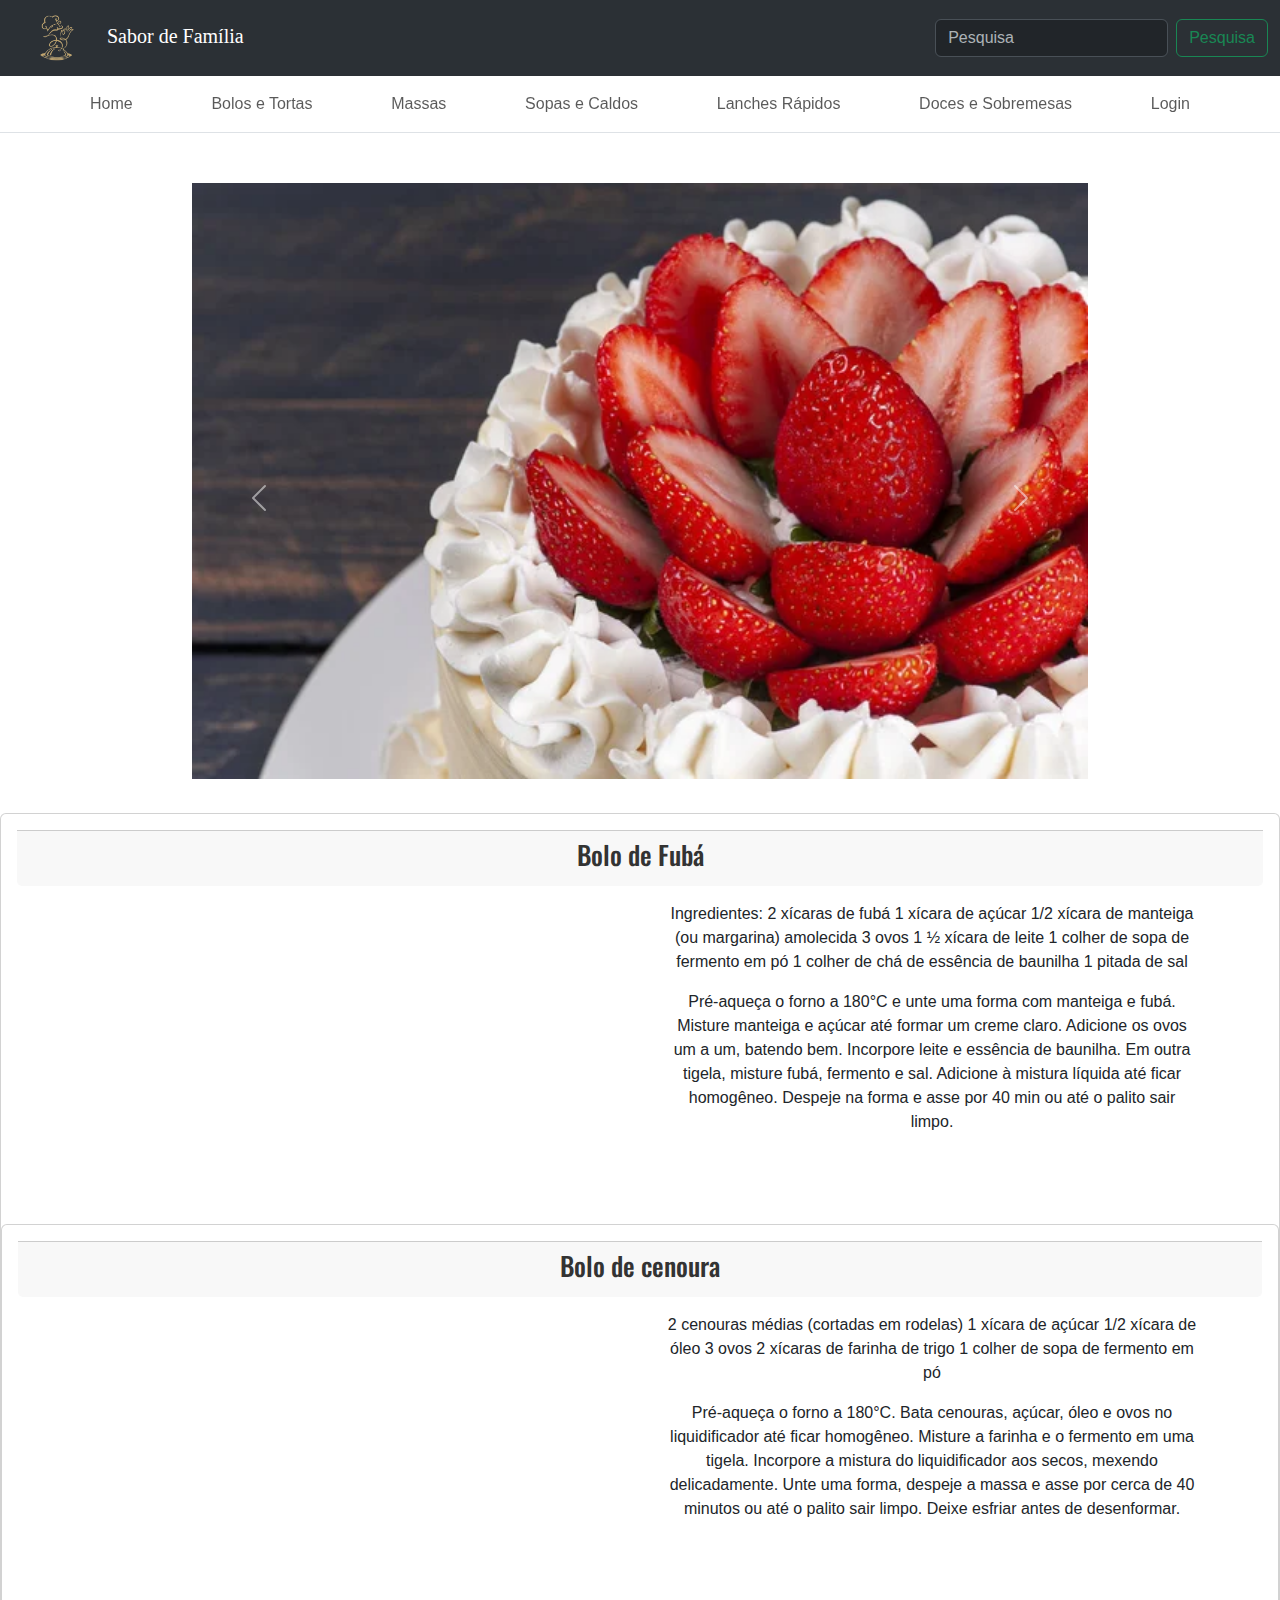
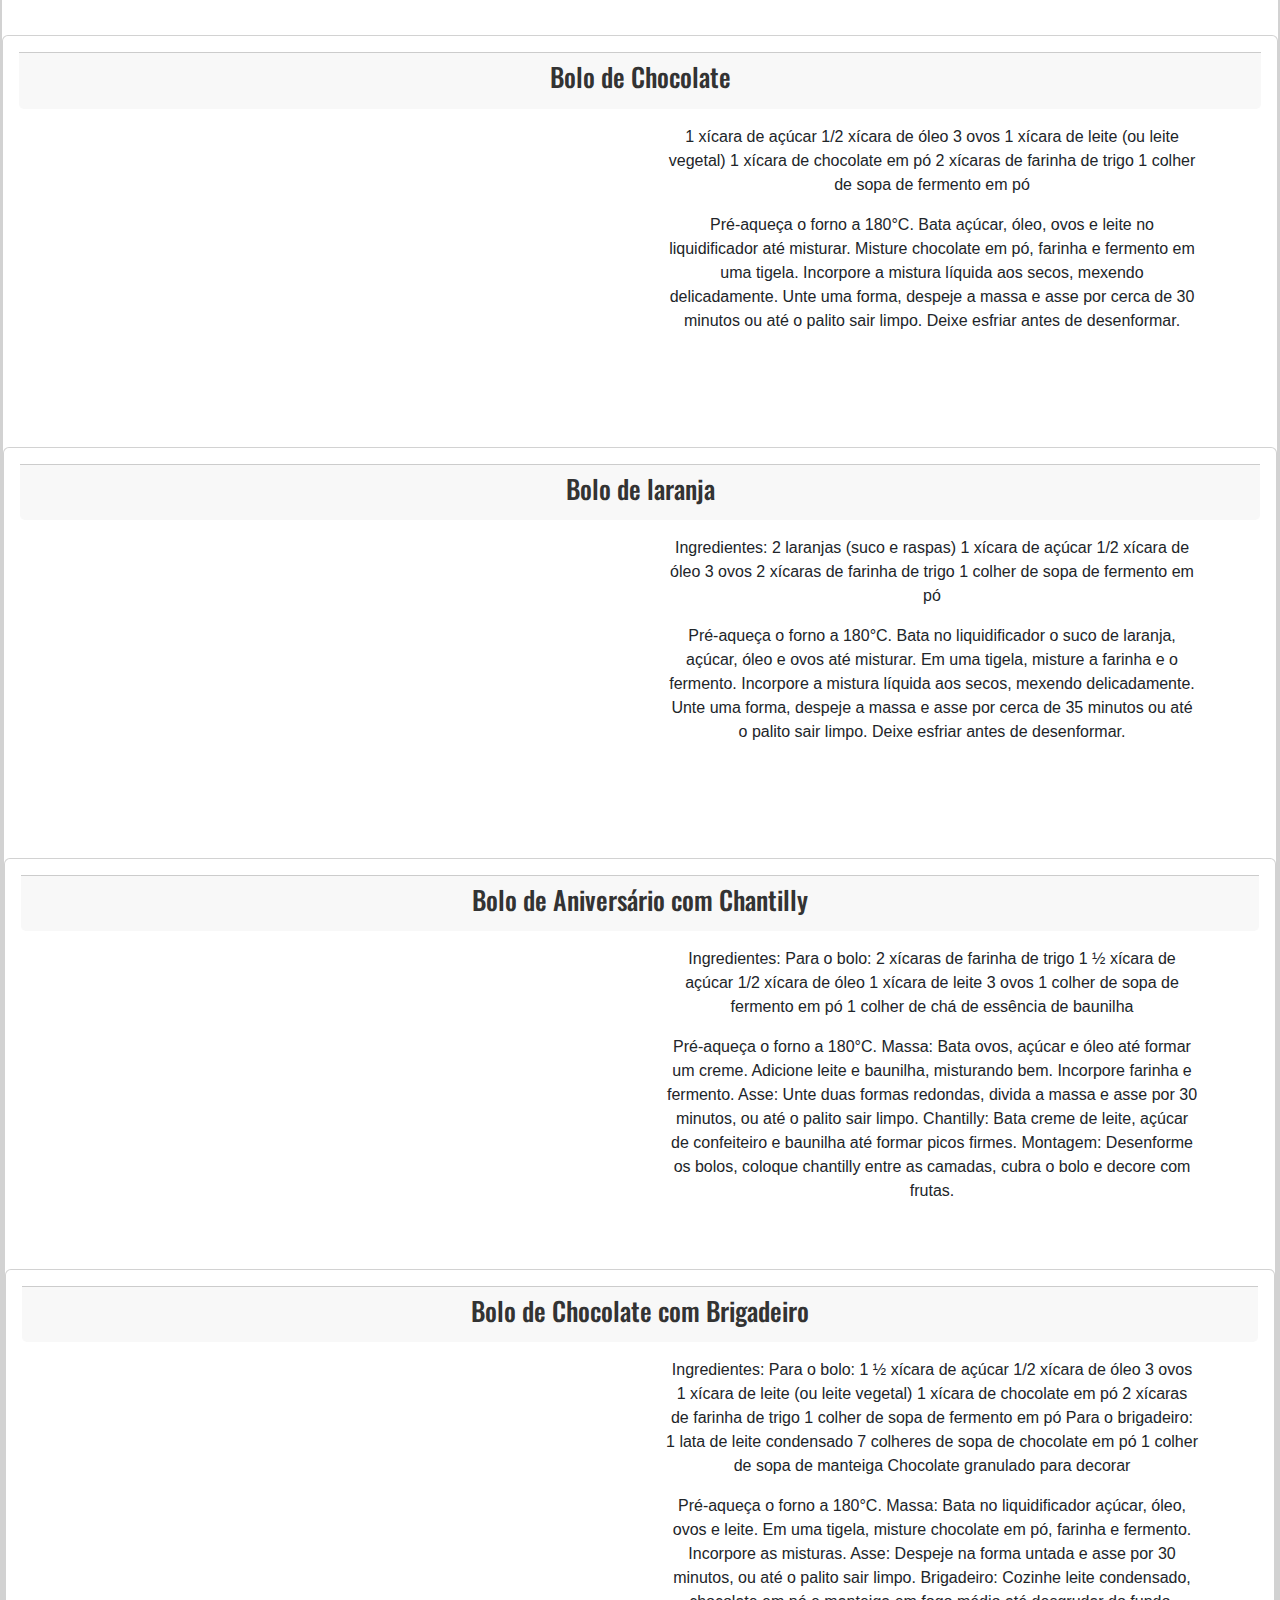
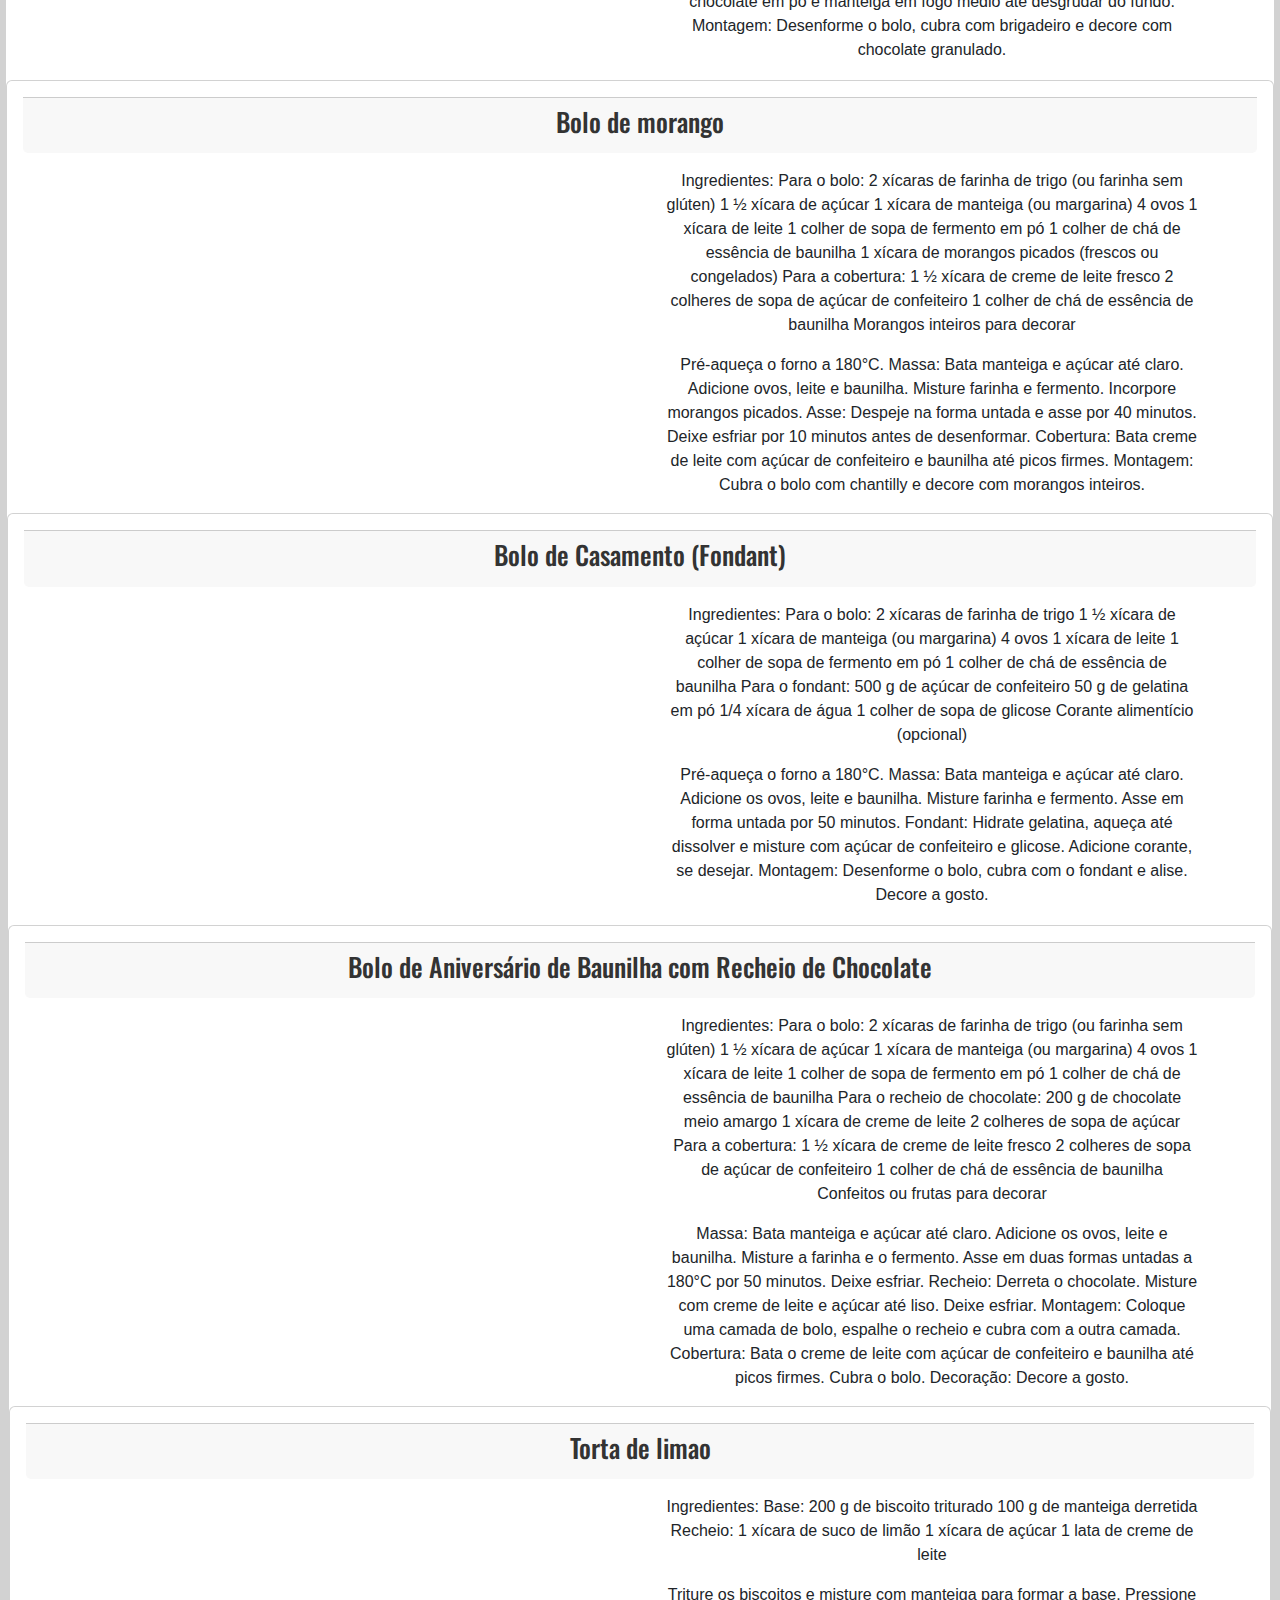
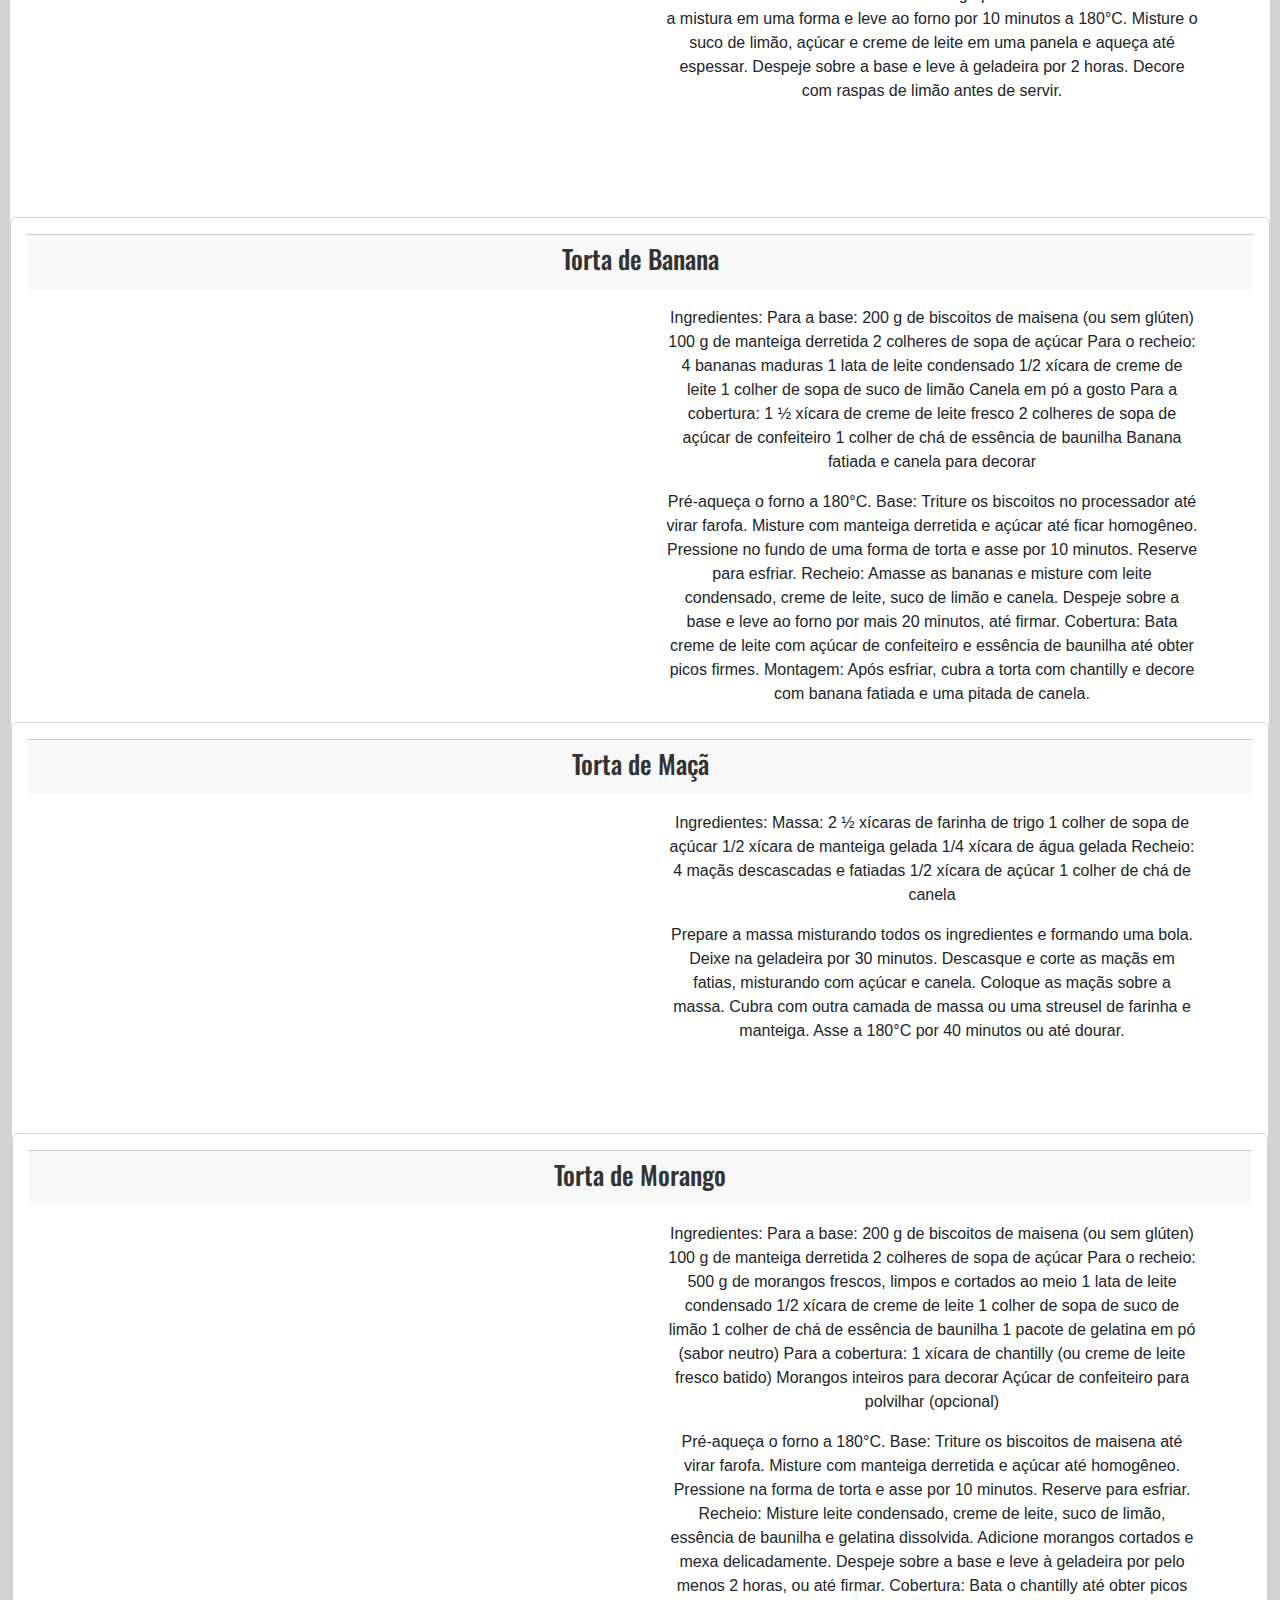
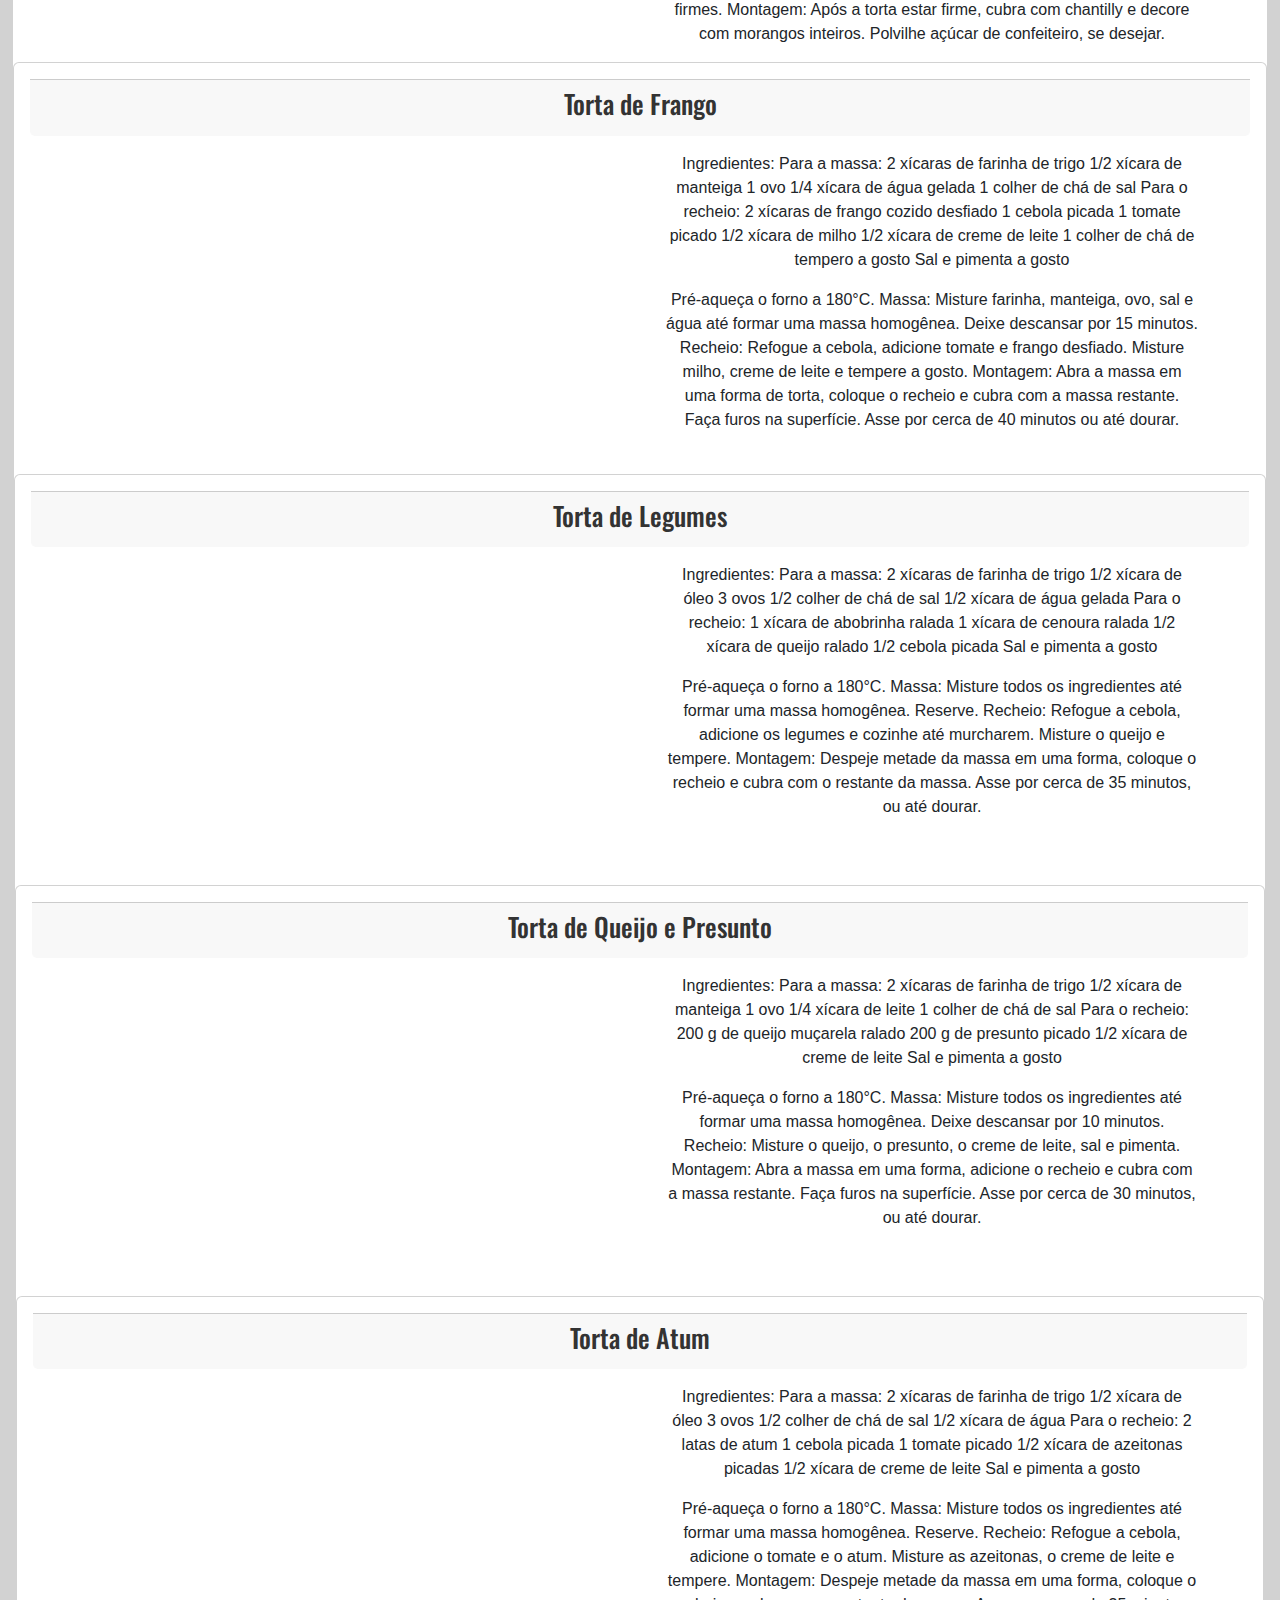
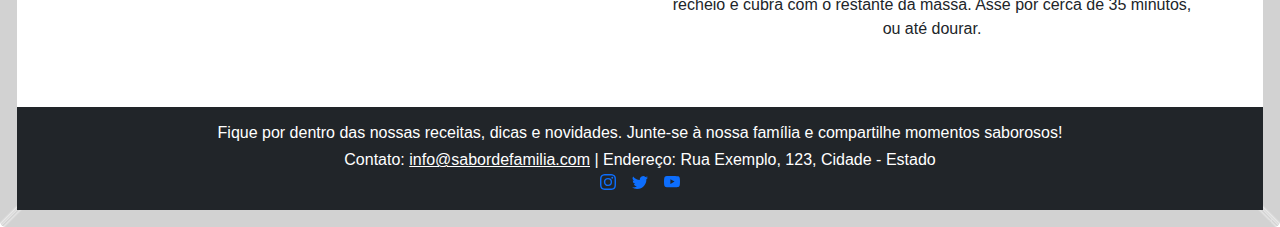
<file: Site Culinaria/bolos_e_tortas.html>
<!DOCTYPE html>
<html lang="pt-br">
<head>
    <meta charset="UTF-8">
    <meta name="viewport" content="width=device-width, initial-scale=1.0">
    <title>Sabor de Família</title>
    <link rel="stylesheet" href="style.css">
    <link rel="preconnect" href="https://fonts.googleapis.com">
<link rel="preconnect" href="https://fonts.gstatic.com" crossorigin>
<link href="https://fonts.googleapis.com/css2?family=Bebas+Neue&family=Oswald:wght@500&family=Playfair+Display:ital,wght@0,400..900;1,400..900&display=swap" rel="stylesheet">
    <!--Bibliotecas Bootstrap-->
    <link href="https://cdn.jsdelivr.net/npm/bootstrap@5.3.3/dist/css/bootstrap.min.css" rel="stylesheet" integrity="sha384-QWTKZyjpPEjISv5WaRU9OFeRpok6YctnYmDr5pNlyT2bRjXh0JMhjY6hW+ALEwIH" crossorigin="anonymous">
    <script src="https://cdn.jsdelivr.net/npm/bootstrap@5.3.3/dist/js/bootstrap.bundle.min.js" integrity="sha384-YvpcrYf0tY3lHB60NNkmXc5s9fDVZLESaAA55NDzOxhy9GkcIdslK1eN7N6jIeHz" crossorigin="anonymous"></script>
    <!--Bibliotecas Bootstrap-->
</head>
<body>
    <nav class="navbar bg-body-tertiary" data-bs-theme="dark">
        <div class="container-fluid">
          <a class="navbar-brand" href="#">
            <img src="assets/logo_sbrdefam.png" alt="Logo" width="90" height="50" class="d-inline-block align-text-center">
            Sabor de Família
          </a>
          <form class="d-flex" role="Pesquisa">
            <input class="form-control me-2" type="Pesquisa" placeholder="Pesquisa" aria-label="Pesquisa">
            <button class="btn btn-outline-success" type="submit">Pesquisa</button>
          </form>
        </div>
      </nav>
    <!--Navbar-->
    <nav class="navbar navbar-expand-md bg-bs-secondary-bg sticky-top border-bottom" data-bs-theme="bs-secondary-bg">
        <div class="container">
          <a class="navbar-brand d-md-none" href="#">
            <svg class="bi" width="24" height="24"><use xlink:href="#abas"/></svg>
            Abas
          </a>
          <button class="navbar-toggler" type="button" data-bs-toggle="offcanvas" data-bs-target="#offcanvas" aria-controls="offcanvas" aria-label="Toggle navigation">
            <span class="navbar-toggler-icon"></span>
          </button>
          <div class="offcanvas offcanvas-end" tabindex="-1" id="offcanvas" aria-labelledby="offcanvasLabel">
            <div class="offcanvas-header">
              <h5 class="offcanvas-title" id="offcanvasLabel">Abas</h5>
              <button type="button" class="btn-close" data-bs-dismiss="offcanvas" aria-label="Close"></button>
            </div>
            <div class="offcanvas-body">
              <ul class="navbar-nav flex-grow-1 justify-content-between">
                <li class="nav-item"><a class="nav-link" href="index.html">Home</a></li>
                <li class="nav-item"><a class="nav-link" href="bolos_e_tortas.html">Bolos e Tortas</a></li>
                <li class="nav-item"><a class="nav-link" href="massas.html">Massas</a></li>
                <li class="nav-item"><a class="nav-link" href="sopas_e_caldos.html">Sopas e Caldos</a></li>
                <li class="nav-item"><a class="nav-link" href="lanches_rápidos.html">Lanches Rápidos</a></li>
                <li class="nav-item"><a class="nav-link" href="doces_e_sobremesas.html">Doces e Sobremesas</a></li>
                <li class="nav-item"><a class="nav-link" href="login.html">Login</a></li>
              </ul>
            </div>
          </div>
        </div>
      </nav>
    <!--Navbar-->
    
    <!--Carossel-->
    <div id="carouselExampleCaptions" class="carousel slide custom-carousel">
      <div class="carousel-indicators">
        <button type="button" data-bs-target="#carouselExampleCaptions" data-bs-slide-to="0" class="active" aria-current="true" aria-label="Slide 1"></button>
        <button type="button" data-bs-target="#carouselExampleCaptions" data-bs-slide-to="1" aria-label="Slide 2"></button>
        <button type="button" data-bs-target="#carouselExampleCaptions" data-bs-slide-to="2" aria-label="Slide 3"></button>
      </div>
      <div class="carousel-inner">
        <div class="carousel-item active">
          <img src="assets/bolodecorado1.jpg" class="d-block w-100" alt="...">
          <div class="carousel-caption d-none d-md-block">
          </div>
        </div>
        <div class="carousel-item">
          <img src="assets/bolodecorado1.jpg" class="d-block w-100" alt="...">
          <div class="carousel-caption d-none d-md-block">
          </div>
        </div>
        <div class="carousel-item">
          <img src="assets/tortadoce1.jpg" class="d-block w-100" alt="...">
          <div class="carousel-caption d-none d-md-block">
          </div>
        </div>
      </div>
      <button class="carousel-control-prev" type="button" data-bs-target="#carouselExampleCaptions" data-bs-slide="prev">
        <span class="carousel-control-prev-icon" aria-hidden="true"></span>
        <span class="visually-hidden">Previous</span>
      </button>
      <button class="carousel-control-next" type="button" data-bs-target="#carouselExampleCaptions" data-bs-slide="next">
        <span class="carousel-control-next-icon" aria-hidden="true"></span>
        <span class="visually-hidden">Next</span>
      </button>
    </div>
    
    <!--Carossel-->

<!--Card-->

<div class="card text-center">
  <div class="card-body">
    <div class="container text-center">
      <div class="row">
        <div class="col-sm-5 col-md-6">
          </div>
        <div class="col-sm-5 offset-sm-2 col-md-6 offset-md-0">
         </div>
      </div>
    </div>
  <div class="card-footer text-body-secondary">
    <h3>Bolo de Fubá</h3>
  </div>
</div>
<div class="container text-center">
  <div class="row">
    <div class="col">
      <iframe width="560" height="315" src="https://www.youtube.com/embed/ukXdVZ4DmRw?si=Gv8uJAUJ80CgKhYd" title="YouTube video player" frameborder="0" allow="accelerometer; autoplay; clipboard-write; encrypted-media; gyroscope; picture-in-picture; web-share" referrerpolicy="strict-origin-when-cross-origin" allowfullscreen></iframe>
    </div>
    <div class="col" width="500" height="200">
      <!--Card-->

      <!--Parágrafo-->
      <p>
        Ingredientes:
        2 xícaras de fubá
        1 xícara de açúcar
        1/2 xícara de manteiga (ou margarina) amolecida
        3 ovos
        1 ½ xícara de leite
        1 colher de sopa de fermento em pó
        1 colher de chá de essência de baunilha
        1 pitada de sal
      </p>
      <p>
        <p>
          Pré-aqueça o forno a 180°C e unte uma forma com manteiga e fubá.
Misture manteiga e açúcar até formar um creme claro.
Adicione os ovos um a um, batendo bem.
Incorpore leite e essência de baunilha.
Em outra tigela, misture fubá, fermento e sal. Adicione à mistura líquida até ficar homogêneo.
Despeje na forma e asse por 40 min ou até o palito sair limpo.
      </p>
     <!--Parágrafo-->
    </div>
  </div>
</div>
<!--Card-->

    <!--Card-->

    <div class="card text-center">
      <div class="card-body">
        <div class="container text-center">
          <div class="row">
            <div class="col-sm-5 col-md-6">
              </div>
            <div class="col-sm-5 offset-sm-2 col-md-6 offset-md-0">
             </div>
          </div>
        </div>
      <div class="card-footer text-body-secondary">
        <h3>Bolo de cenoura</h3>
      </div>
    </div>
    <div class="container text-center">
      <div class="row">
        <div class="col">
          <iframe width="560" height="315" src="https://www.youtube.com/embed/L1czIgvo3-I?si=AOCDDDJ6VZ_1yUbK" title="YouTube video player" frameborder="0" allow="accelerometer; autoplay; clipboard-write; encrypted-media; gyroscope; picture-in-picture; web-share" referrerpolicy="strict-origin-when-cross-origin" allowfullscreen></iframe>

        </div>
        <div class="col" width="500" height="200">
          <!--Card-->

          <!--Parágrafo-->
          <p>
            2 cenouras médias (cortadas em rodelas)
            1 xícara de açúcar
            1/2 xícara de óleo
            3 ovos
            2 xícaras de farinha de trigo
            1 colher de sopa de fermento em pó
          </p>
          <p>
            <p>
              Pré-aqueça o forno a 180°C.
              Bata cenouras, açúcar, óleo e ovos no liquidificador até ficar homogêneo.
              Misture a farinha e o fermento em uma tigela.
              Incorpore a mistura do liquidificador aos secos, mexendo delicadamente.
              Unte uma forma, despeje a massa e asse por cerca de 40 minutos ou até o palito sair limpo.
              Deixe esfriar antes de desenformar.
          </p>
         <!--Parágrafo-->
        </div>
      </div>
    </div>
  <!--Card-->
   <!--Card-->

   <div class="card text-center">
    <div class="card-body">
      <div class="container text-center">
        <div class="row">
          <div class="col-sm-5 col-md-6">
            </div>
          <div class="col-sm-5 offset-sm-2 col-md-6 offset-md-0">
           </div>
        </div>
      </div>
    <div class="card-footer text-body-secondary">
      <h3>Bolo de Chocolate</h3>
    </div>
  </div>
  <div class="container text-center">
    <div class="row">
      <div class="col">
        <iframe width="560" height="315" src="https://www.youtube.com/embed/mhDl19m8tn0?si=OznOU9gnIbB_AtzL" title="YouTube video player" frameborder="0" allow="accelerometer; autoplay; clipboard-write; encrypted-media; gyroscope; picture-in-picture; web-share" referrerpolicy="strict-origin-when-cross-origin" allowfullscreen></iframe>
      </div>
      <div class="col" width="500" height="200">
        <!--Card-->

        <!--Parágrafo-->
        <p>
          1 xícara de açúcar
          1/2 xícara de óleo
          3 ovos
          1 xícara de leite (ou leite vegetal)
          1 xícara de chocolate em pó
          2 xícaras de farinha de trigo
          1 colher de sopa de fermento em pó
        </p>
          <p>
            Pré-aqueça o forno a 180°C.
Bata açúcar, óleo, ovos e leite no liquidificador até misturar.
Misture chocolate em pó, farinha e fermento em uma tigela.
Incorpore a mistura líquida aos secos, mexendo delicadamente.
Unte uma forma, despeje a massa e asse por cerca de 30 minutos ou até o palito sair limpo.
Deixe esfriar antes de desenformar.
        </p>
       <!--Parágrafo-->
      </div>
    </div>
  </div>
<!--Card--> 
    <div class="card text-center">
      <div class="card-body">
        <div class="container text-center">
          <div class="row">
            <div class="col-sm-5 col-md-6">
              </div>
            <div class="col-sm-5 offset-sm-2 col-md-6 offset-md-0">
             </div>
          </div>
        </div>
      <div class="card-footer text-body-secondary">
        <h3>Bolo de laranja</h3>
      </div>
    </div>
    <div class="container text-center">
      <div class="row">
        <div class="col">
          <iframe width="560" height="315" src="https://www.youtube.com/embed/buDd7e5wkuA?si=JYMxCkkoILxjufwv" title="YouTube video player" frameborder="0" allow="accelerometer; autoplay; clipboard-write; encrypted-media; gyroscope; picture-in-picture; web-share" referrerpolicy="strict-origin-when-cross-origin" allowfullscreen></iframe>
        </div>
        <div class="col" width="500" height="200">
          <!--Card-->

          <!--Parágrafo-->
          <p>
            Ingredientes:
            2 laranjas (suco e raspas)
            1 xícara de açúcar
            1/2 xícara de óleo
            3 ovos
            2 xícaras de farinha de trigo
            1 colher de sopa de fermento em pó
          </p>
          
            <p>
              Pré-aqueça o forno a 180°C.
Bata no liquidificador o suco de laranja, açúcar, óleo e ovos até misturar.
Em uma tigela, misture a farinha e o fermento.
Incorpore a mistura líquida aos secos, mexendo delicadamente.
Unte uma forma, despeje a massa e asse por cerca de 35 minutos ou até o palito sair limpo.
Deixe esfriar antes de desenformar.
          </p>
         <!--Parágrafo-->
        </div>
      </div>
    </div>
  <!--Card-->
  <!--Card--> 
  <div class="card text-center">
    <div class="card-body">
      <div class="container text-center">
        <div class="row">
          <div class="col-sm-5 col-md-6">
            </div>
          <div class="col-sm-5 offset-sm-2 col-md-6 offset-md-0">
           </div>
        </div>
      </div>
    <div class="card-footer text-body-secondary">
      <h3>Bolo de Aniversário com Chantilly</h3>
    </div>
  </div>
  <div class="container text-center">
    <div class="row">
      <div class="col">
        <iframe width="560" height="315" src="https://www.youtube.com/embed/b-Q2-529sCg?si=VjAjhTJ-9xTlcuOB" title="YouTube video player" frameborder="0" allow="accelerometer; autoplay; clipboard-write; encrypted-media; gyroscope; picture-in-picture; web-share" referrerpolicy="strict-origin-when-cross-origin" allowfullscreen></iframe>
      </div>
      <div class="col" width="500" height="200">
        <!--Card-->

        <!--Parágrafo-->
        <p>
          Ingredientes:
          Para o bolo:
          
          2 xícaras de farinha de trigo
          1 ½ xícara de açúcar
          1/2 xícara de óleo
          1 xícara de leite
          3 ovos
          1 colher de sopa de fermento em pó
          1 colher de chá de essência de baunilha
        </p>
        
          <p>
            Pré-aqueça o forno a 180°C.
Massa: Bata ovos, açúcar e óleo até formar um creme. Adicione leite e baunilha, misturando bem. Incorpore farinha e fermento.
Asse: Unte duas formas redondas, divida a massa e asse por 30 minutos, ou até o palito sair limpo.
Chantilly: Bata creme de leite, açúcar de confeiteiro e baunilha até formar picos firmes.
Montagem: Desenforme os bolos, coloque chantilly entre as camadas, cubra o bolo e decore com frutas.
        </p>
       <!--Parágrafo-->
      </div>
    </div>
  </div>
<!--Card-->

 <!--Card--> 
 <div class="card text-center">
  <div class="card-body">
    <div class="container text-center">
      <div class="row">
        <div class="col-sm-5 col-md-6">
          </div>
        <div class="col-sm-5 offset-sm-2 col-md-6 offset-md-0">
         </div>
      </div>
    </div>
  <div class="card-footer text-body-secondary">
    <h3>Bolo de Chocolate com Brigadeiro</h3>
  </div>
</div>
<div class="container text-center">
  <div class="row">
    <div class="col">
      <iframe width="560" height="315" src="https://www.youtube.com/embed/ihVmEHDjVfM?si=crbt-ItIkSRCeBPf" title="YouTube video player" frameborder="0" allow="accelerometer; autoplay; clipboard-write; encrypted-media; gyroscope; picture-in-picture; web-share" referrerpolicy="strict-origin-when-cross-origin" allowfullscreen></iframe>

    </div>
    <div class="col" width="500" height="200">
      <!--Card-->

      <!--Parágrafo-->
      <p>
        Ingredientes:
        Para o bolo:
        
        1 ½ xícara de açúcar
        1/2 xícara de óleo
        3 ovos
        1 xícara de leite (ou leite vegetal)
        1 xícara de chocolate em pó
        2 xícaras de farinha de trigo
        1 colher de sopa de fermento em pó
        Para o brigadeiro:
        
        1 lata de leite condensado
        7 colheres de sopa de chocolate em pó
        1 colher de sopa de manteiga
        Chocolate granulado para decorar
      </p>
      
        <p>
          Pré-aqueça o forno a 180°C.
Massa: Bata no liquidificador açúcar, óleo, ovos e leite. Em uma tigela, misture chocolate em pó, farinha e fermento. Incorpore as misturas.
Asse: Despeje na forma untada e asse por 30 minutos, ou até o palito sair limpo.
Brigadeiro: Cozinhe leite condensado, chocolate em pó e manteiga em fogo médio até desgrudar do fundo.
Montagem: Desenforme o bolo, cubra com brigadeiro e decore com chocolate granulado.
      </p>
     <!--Parágrafo-->
    </div>
  </div>
</div>
<!--Card-->

<!--Card--> 
<div class="card text-center">
  <div class="card-body">
    <div class="container text-center">
      <div class="row">
        <div class="col-sm-5 col-md-6">
          </div>
        <div class="col-sm-5 offset-sm-2 col-md-6 offset-md-0">
         </div>
      </div>
    </div>
  <div class="card-footer text-body-secondary">
    <h3>Bolo de morango</h3>
  </div>
</div>
<div class="container text-center">
  <div class="row">
    <div class="col">
      <iframe width="560" height="315" src="https://www.youtube.com/embed/zXUvgRmADrw?si=Cmjezp9_JnzhsAZK" title="YouTube video player" frameborder="0" allow="accelerometer; autoplay; clipboard-write; encrypted-media; gyroscope; picture-in-picture; web-share" referrerpolicy="strict-origin-when-cross-origin" allowfullscreen></iframe>
    </div>
    <div class="col" width="500" height="200">
      <!--Card-->

      <!--Parágrafo-->
      <p>
        Ingredientes:
        Para o bolo:
        
        2 xícaras de farinha de trigo (ou farinha sem glúten)
        1 ½ xícara de açúcar
        1 xícara de manteiga (ou margarina)
        4 ovos
        1 xícara de leite
        1 colher de sopa de fermento em pó
        1 colher de chá de essência de baunilha
        1 xícara de morangos picados (frescos ou congelados)
        Para a cobertura:
        
        1 ½ xícara de creme de leite fresco
        2 colheres de sopa de açúcar de confeiteiro
        1 colher de chá de essência de baunilha
        Morangos inteiros para decorar
        
      </p>
      
        <p>
          Pré-aqueça o forno a 180°C.
Massa: Bata manteiga e açúcar até claro. Adicione ovos, leite e baunilha. Misture farinha e fermento. Incorpore morangos picados.
Asse: Despeje na forma untada e asse por 40 minutos. Deixe esfriar por 10 minutos antes de desenformar.
Cobertura: Bata creme de leite com açúcar de confeiteiro e baunilha até picos firmes.
Montagem: Cubra o bolo com chantilly e decore com morangos inteiros.
      </p>
     <!--Parágrafo-->
    </div>
  </div>
</div>
<!--Card-->

<!--Card--> 
<div class="card text-center">
  <div class="card-body">
    <div class="container text-center">
      <div class="row">
        <div class="col-sm-5 col-md-6">
          </div>
        <div class="col-sm-5 offset-sm-2 col-md-6 offset-md-0">
         </div>
      </div>
    </div>
  <div class="card-footer text-body-secondary">
    <h3>Bolo de Casamento (Fondant)</h3>
  </div>
</div>
<div class="container text-center">
  <div class="row">
    <div class="col">
      <iframe width="560" height="315" src="https://www.youtube.com/embed/ujlVWMhj2Fw?si=MBkLHGBP0mbZoHl2" title="YouTube video player" frameborder="0" allow="accelerometer; autoplay; clipboard-write; encrypted-media; gyroscope; picture-in-picture; web-share" referrerpolicy="strict-origin-when-cross-origin" allowfullscreen></iframe>
    </div>
    <div class="col" width="500" height="200">
      <!--Card-->

      <!--Parágrafo-->
      <p>
        Ingredientes:
        Para o bolo:
        
        2 xícaras de farinha de trigo
        1 ½ xícara de açúcar
        1 xícara de manteiga (ou margarina)
        4 ovos
        1 xícara de leite
        1 colher de sopa de fermento em pó
        1 colher de chá de essência de baunilha
        Para o fondant:
        
        500 g de açúcar de confeiteiro
        50 g de gelatina em pó
        1/4 xícara de água
        1 colher de sopa de glicose
        Corante alimentício (opcional)
      </p>
      
        <p>
          Pré-aqueça o forno a 180°C.
Massa: Bata manteiga e açúcar até claro. Adicione os ovos, leite e baunilha. Misture farinha e fermento. Asse em forma untada por 50 minutos.
Fondant: Hidrate gelatina, aqueça até dissolver e misture com açúcar de confeiteiro e glicose. Adicione corante, se desejar.
Montagem: Desenforme o bolo, cubra com o fondant e alise. Decore a gosto.



      </p>
     <!--Parágrafo-->
    </div>
  </div>
</div>
<!--Card-->

<!--Card--> 
<div class="card text-center">
  <div class="card-body">
    <div class="container text-center">
      <div class="row">
        <div class="col-sm-5 col-md-6">
          </div>
        <div class="col-sm-5 offset-sm-2 col-md-6 offset-md-0">
         </div>
      </div>
    </div>
  <div class="card-footer text-body-secondary">
    <h3>Bolo de Aniversário de Baunilha com Recheio de Chocolate</h3>
  </div>
</div>
<div class="container text-center">
  <div class="row">
    <div class="col">
      <iframe width="560" height="315" src="https://www.youtube.com/embed/zaVwBF4ntws?si=qg_ymQhrwdaLYq82" title="YouTube video player" frameborder="0" allow="accelerometer; autoplay; clipboard-write; encrypted-media; gyroscope; picture-in-picture; web-share" referrerpolicy="strict-origin-when-cross-origin" allowfullscreen></iframe>
    </div>
    <div class="col" width="500" height="200">
      <!--Card-->

      <!--Parágrafo-->
      <p>
        Ingredientes:
        Para o bolo:
        
        2 xícaras de farinha de trigo (ou farinha sem glúten)
        1 ½ xícara de açúcar
        1 xícara de manteiga (ou margarina)
        4 ovos
        1 xícara de leite
        1 colher de sopa de fermento em pó
        1 colher de chá de essência de baunilha
        Para o recheio de chocolate:
        
        200 g de chocolate meio amargo
        1 xícara de creme de leite
        2 colheres de sopa de açúcar
        Para a cobertura:
        
        1 ½ xícara de creme de leite fresco
        2 colheres de sopa de açúcar de confeiteiro
        1 colher de chá de essência de baunilha
        Confeitos ou frutas para decorar
      </p>
      
        <p>
          Massa: Bata manteiga e açúcar até claro. Adicione os ovos, leite e baunilha. Misture a farinha e o fermento. Asse em duas formas untadas a 180°C por 50 minutos. Deixe esfriar.
Recheio: Derreta o chocolate. Misture com creme de leite e açúcar até liso. Deixe esfriar.
Montagem: Coloque uma camada de bolo, espalhe o recheio e cubra com a outra camada.
Cobertura: Bata o creme de leite com açúcar de confeiteiro e baunilha até picos firmes. Cubra o bolo.
Decoração: Decore a gosto.





      </p>
     <!--Parágrafo-->
    </div>
  </div>
</div>
<!--Card-->

<!--Card--> 
<div class="card text-center">
  <div class="card-body">
    <div class="container text-center">
      <div class="row">
        <div class="col-sm-5 col-md-6">
          </div>
        <div class="col-sm-5 offset-sm-2 col-md-6 offset-md-0">
         </div>
      </div>
    </div>
  <div class="card-footer text-body-secondary">
    <h3>Torta de limao</h3>
  </div>
</div>
<div class="container text-center">
  <div class="row">
    <div class="col">
      <iframe width="560" height="315" src="https://www.youtube.com/embed/X3dtT2bGrys?si=3qvuN42CHq6MrJCZ" title="YouTube video player" frameborder="0" allow="accelerometer; autoplay; clipboard-write; encrypted-media; gyroscope; picture-in-picture; web-share" referrerpolicy="strict-origin-when-cross-origin" allowfullscreen></iframe>
    </div>
    <div class="col" width="500" height="200">
      <!--Card-->

      <!--Parágrafo-->
      <p>
        Ingredientes:
        Base:
        200 g de biscoito triturado
        100 g de manteiga derretida
        Recheio:
        1 xícara de suco de limão
        1 xícara de açúcar
        1 lata de creme de leite
      </p>
      
        <p>
          Triture os biscoitos e misture com manteiga para formar a base.
              Pressione a mistura em uma forma e leve ao forno por 10 minutos a 180°C.
              Misture o suco de limão, açúcar e creme de leite em uma panela e aqueça até espessar.
              Despeje sobre a base e leve à geladeira por 2 horas.
              Decore com raspas de limão antes de servir.
      </p>
     <!--Parágrafo-->
    </div>
  </div>
</div>
<!--Card-->

<!--Card--> 
<div class="card text-center">
  <div class="card-body">
    <div class="container text-center">
      <div class="row">
        <div class="col-sm-5 col-md-6">
          </div>
        <div class="col-sm-5 offset-sm-2 col-md-6 offset-md-0">
         </div>
      </div>
    </div>
  <div class="card-footer text-body-secondary">
    <h3>Torta de Banana</h3>
  </div>
</div>
<div class="container text-center">
  <div class="row">
    <div class="col">
      <iframe width="560" height="315" src="https://www.youtube.com/embed/RYRrUqUbYEc?si=2XSuzY57_tcG8U9n" title="YouTube video player" frameborder="0" allow="accelerometer; autoplay; clipboard-write; encrypted-media; gyroscope; picture-in-picture; web-share" referrerpolicy="strict-origin-when-cross-origin" allowfullscreen></iframe>
    </div>
    <div class="col" width="500" height="200">
      <!--Card-->

      <!--Parágrafo-->
      <p>
        Ingredientes:
        Para a base:
        
        200 g de biscoitos de maisena (ou sem glúten)
        100 g de manteiga derretida
        2 colheres de sopa de açúcar
        Para o recheio:
        
        4 bananas maduras
        1 lata de leite condensado
        1/2 xícara de creme de leite
        1 colher de sopa de suco de limão
        Canela em pó a gosto
        Para a cobertura:
        
        1 ½ xícara de creme de leite fresco
        2 colheres de sopa de açúcar de confeiteiro
        1 colher de chá de essência de baunilha
        Banana fatiada e canela para decorar
      </p>
      
        <p>
          Pré-aqueça o forno a 180°C.
Base: Triture os biscoitos no processador até virar farofa. Misture com manteiga derretida e açúcar até ficar homogêneo. Pressione no fundo de uma forma de torta e asse por 10 minutos. Reserve para esfriar.
Recheio: Amasse as bananas e misture com leite condensado, creme de leite, suco de limão e canela. Despeje sobre a base e leve ao forno por mais 20 minutos, até firmar.
Cobertura: Bata creme de leite com açúcar de confeiteiro e essência de baunilha até obter picos firmes.
Montagem: Após esfriar, cubra a torta com chantilly e decore com banana fatiada e uma pitada de canela.
      </p>
     <!--Parágrafo-->
    </div>
  </div>
</div>
<!--Card-->

<!--Card--> 
<div class="card text-center">
  <div class="card-body">
    <div class="container text-center">
      <div class="row">
        <div class="col-sm-5 col-md-6">
          </div>
        <div class="col-sm-5 offset-sm-2 col-md-6 offset-md-0">
         </div>
      </div>
    </div>
  <div class="card-footer text-body-secondary">
    <h3>Torta de Maçã</h3>
  </div>
</div>
<div class="container text-center">
  <div class="row">
    <div class="col">
      <iframe width="560" height="315" src="https://www.youtube.com/embed/ySDoOpg1shA?si=qxB1qQuDrKU74EqM" title="YouTube video player" frameborder="0" allow="accelerometer; autoplay; clipboard-write; encrypted-media; gyroscope; picture-in-picture; web-share" referrerpolicy="strict-origin-when-cross-origin" allowfullscreen></iframe>
    </div>
    <div class="col" width="500" height="200">
      <!--Card-->

      <!--Parágrafo-->
      <p> 
        Ingredientes:
        Massa:
        2 ½ xícaras de farinha de trigo
        1 colher de sopa de açúcar
        1/2 xícara de manteiga gelada
        1/4 xícara de água gelada
        Recheio:
        4 maçãs descascadas e fatiadas
        1/2 xícara de açúcar
        1 colher de chá de canela
      </p>
      
        <p>
          Prepare a massa misturando todos os ingredientes e formando uma bola. Deixe na geladeira por 30 minutos.
              Descasque e corte as maçãs em fatias, misturando com açúcar e canela.
              Coloque as maçãs sobre a massa.
              Cubra com outra camada de massa ou uma streusel de farinha e manteiga.
              Asse a 180°C por 40 minutos ou até dourar.
      </p>
     <!--Parágrafo-->
    </div>
  </div>
</div>
<!--Card-->






<!--Card--> 
<div class="card text-center">
  <div class="card-body">
    <div class="container text-center">
      <div class="row">
        <div class="col-sm-5 col-md-6">
          </div>
        <div class="col-sm-5 offset-sm-2 col-md-6 offset-md-0">
         </div>
      </div>
    </div>
  <div class="card-footer text-body-secondary">
    <h3>Torta de Morango</h3>
  </div>
</div>
<div class="container text-center">
  <div class="row">
    <div class="col">
      <iframe width="560" height="315" src="https://www.youtube.com/embed/nWLZRg2ka4A?si=nDJ20eFGXpuzJ0jf" title="YouTube video player" frameborder="0" allow="accelerometer; autoplay; clipboard-write; encrypted-media; gyroscope; picture-in-picture; web-share" referrerpolicy="strict-origin-when-cross-origin" allowfullscreen></iframe>
    </div>
    <div class="col" width="500" height="200">
      <!--Card-->

      <!--Parágrafo-->
      <p> 
        Ingredientes:
        Para a base:
        
        200 g de biscoitos de maisena (ou sem glúten)
        100 g de manteiga derretida
        2 colheres de sopa de açúcar
        Para o recheio:
        
        500 g de morangos frescos, limpos e cortados ao meio
        1 lata de leite condensado
        1/2 xícara de creme de leite
        1 colher de sopa de suco de limão
        1 colher de chá de essência de baunilha
        1 pacote de gelatina em pó (sabor neutro)
        Para a cobertura:
        
        1 xícara de chantilly (ou creme de leite fresco batido)
        Morangos inteiros para decorar
        Açúcar de confeiteiro para polvilhar (opcional)
        
      </p>
      
        <p>
          Pré-aqueça o forno a 180°C.
          Base: Triture os biscoitos de maisena até virar farofa. Misture com manteiga derretida e açúcar até homogêneo. Pressione na forma de torta e asse por 10 minutos. Reserve para esfriar.
          Recheio: Misture leite condensado, creme de leite, suco de limão, essência de baunilha e gelatina dissolvida. Adicione morangos cortados e mexa delicadamente. Despeje sobre a base e leve à geladeira por pelo menos 2 horas, ou até firmar.
          Cobertura: Bata o chantilly até obter picos firmes.
          Montagem: Após a torta estar firme, cubra com chantilly e decore com morangos inteiros. Polvilhe açúcar de confeiteiro, se desejar.
      </p>
     <!--Parágrafo-->
    </div>
  </div>
</div>
<!--Card-->


<!--Card--> 
<div class="card text-center">
  <div class="card-body">
    <div class="container text-center">
      <div class="row">
        <div class="col-sm-5 col-md-6">
          </div>
        <div class="col-sm-5 offset-sm-2 col-md-6 offset-md-0">
         </div>
      </div>
    </div>
  <div class="card-footer text-body-secondary">
    <h3>Torta de Frango</h3>
  </div>
</div>
<div class="container text-center">
  <div class="row">
    <div class="col">
      <iframe width="560" height="315" src="https://www.youtube.com/embed/s3ICS7FgnAw?si=HXhWQiThgtA2PIet" title="YouTube video player" frameborder="0" allow="accelerometer; autoplay; clipboard-write; encrypted-media; gyroscope; picture-in-picture; web-share" referrerpolicy="strict-origin-when-cross-origin" allowfullscreen></iframe>
    </div>
    <div class="col" width="500" height="200">
      <!--Card-->

      <!--Parágrafo-->
      <p>
        Ingredientes:
        Para a massa:
        
        2 xícaras de farinha de trigo
        1/2 xícara de manteiga
        1 ovo
        1/4 xícara de água gelada
        1 colher de chá de sal
        Para o recheio:
        
        2 xícaras de frango cozido desfiado
        1 cebola picada
        1 tomate picado
        1/2 xícara de milho
        1/2 xícara de creme de leite
        1 colher de chá de tempero a gosto
        Sal e pimenta a gosto
      </p>
      
        <p>
          Pré-aqueça o forno a 180°C.
Massa: Misture farinha, manteiga, ovo, sal e água até formar uma massa homogênea. Deixe descansar por 15 minutos.
Recheio: Refogue a cebola, adicione tomate e frango desfiado. Misture milho, creme de leite e tempere a gosto.
Montagem: Abra a massa em uma forma de torta, coloque o recheio e cubra com a massa restante. Faça furos na superfície.
Asse por cerca de 40 minutos ou até dourar.
      </p>
     <!--Parágrafo-->
    </div>
  </div>
</div>
<!--Card-->


<!--Card--> 
<div class="card text-center">
  <div class="card-body">
    <div class="container text-center">
      <div class="row">
        <div class="col-sm-5 col-md-6">
          </div>
        <div class="col-sm-5 offset-sm-2 col-md-6 offset-md-0">
         </div>
      </div>
    </div>
  <div class="card-footer text-body-secondary">
    <h3>Torta de Legumes</h3>
  </div>
</div>
<div class="container text-center">
  <div class="row">
    <div class="col">
      <iframe width="560" height="315" src="https://www.youtube.com/embed/wJHstNLVN3U?si=bBnI0VXe5XH1zXTh" title="YouTube video player" frameborder="0" allow="accelerometer; autoplay; clipboard-write; encrypted-media; gyroscope; picture-in-picture; web-share" referrerpolicy="strict-origin-when-cross-origin" allowfullscreen></iframe>
    </div>
    <div class="col" width="500" height="200">
      <!--Card-->

      <!--Parágrafo-->
      <p> 
        Ingredientes:
        Para a massa:
        
        2 xícaras de farinha de trigo
        1/2 xícara de óleo
        3 ovos
        1/2 colher de chá de sal
        1/2 xícara de água gelada
        Para o recheio:
        
        1 xícara de abobrinha ralada
        1 xícara de cenoura ralada
        1/2 xícara de queijo ralado
        1/2 cebola picada
        Sal e pimenta a gosto
      </p>
      
        <p>
          Pré-aqueça o forno a 180°C.

Massa: Misture todos os ingredientes até formar uma massa homogênea. Reserve.

Recheio: Refogue a cebola, adicione os legumes e cozinhe até murcharem. Misture o queijo e tempere.

Montagem: Despeje metade da massa em uma forma, coloque o recheio e cubra com o restante da massa.

Asse por cerca de 35 minutos, ou até dourar.
      </p>
     <!--Parágrafo-->
    </div>
  </div>
</div>
<!--Card-->


<!--Card--> 
<div class="card text-center">
  <div class="card-body">
    <div class="container text-center">
      <div class="row">
        <div class="col-sm-5 col-md-6">
          </div>
        <div class="col-sm-5 offset-sm-2 col-md-6 offset-md-0">
         </div>
      </div>
    </div>
  <div class="card-footer text-body-secondary">
    <h3>Torta de Queijo e Presunto</h3>
  </div>
</div>
<div class="container text-center">
  <div class="row">
    <div class="col">
      <iframe width="560" height="315" src="https://www.youtube.com/embed/VB0YL60_r-M?si=bDEa8TVANRcb7QBr" title="YouTube video player" frameborder="0" allow="accelerometer; autoplay; clipboard-write; encrypted-media; gyroscope; picture-in-picture; web-share" referrerpolicy="strict-origin-when-cross-origin" allowfullscreen></iframe>
    </div>
    <div class="col" width="500" height="200">
      <!--Card-->

      <!--Parágrafo-->
      <p>
        Ingredientes:
        Para a massa:
        
        2 xícaras de farinha de trigo
        1/2 xícara de manteiga
        1 ovo
        1/4 xícara de leite
        1 colher de chá de sal
        Para o recheio:
        
        200 g de queijo muçarela ralado
        200 g de presunto picado
        1/2 xícara de creme de leite
        Sal e pimenta a gosto
      </p>
      
        <p>
          Pré-aqueça o forno a 180°C.

          Massa: Misture todos os ingredientes até formar uma massa homogênea. Deixe descansar por 10 minutos.
          
          Recheio: Misture o queijo, o presunto, o creme de leite, sal e pimenta.
          
          Montagem: Abra a massa em uma forma, adicione o recheio e cubra com a massa restante. Faça furos na superfície.
          
          Asse por cerca de 30 minutos, ou até dourar.
          
          
      </p>
     <!--Parágrafo-->
    </div>
  </div>
</div>
<!--Card-->

<!--Card--> 
<div class="card text-center">
  <div class="card-body">
    <div class="container text-center">
      <div class="row">
        <div class="col-sm-5 col-md-6">
          </div>
        <div class="col-sm-5 offset-sm-2 col-md-6 offset-md-0">
         </div>
      </div>
    </div>
  <div class="card-footer text-body-secondary">
    <h3>Torta de Atum</h3>
  </div>
</div>
<div class="container text-center">
  <div class="row">
    <div class="col">
      <iframe width="560" height="315" src="https://www.youtube.com/embed/srRn7IuRCV0?si=_n0AfrSxqZIK0-or" title="YouTube video player" frameborder="0" allow="accelerometer; autoplay; clipboard-write; encrypted-media; gyroscope; picture-in-picture; web-share" referrerpolicy="strict-origin-when-cross-origin" allowfullscreen></iframe>
    </div>
    <div class="col" width="500" height="200">
      <!--Card-->

      <!--Parágrafo-->
      <p>
        Ingredientes:
        Para a massa:
        
        2 xícaras de farinha de trigo
        1/2 xícara de óleo
        3 ovos
        1/2 colher de chá de sal
        1/2 xícara de água
        Para o recheio:
        
        2 latas de atum
        1 cebola picada
        1 tomate picado
        1/2 xícara de azeitonas picadas
        1/2 xícara de creme de leite
        Sal e pimenta a gosto
      </p>
      
        <p>
          Pré-aqueça o forno a 180°C.

Massa: Misture todos os ingredientes até formar uma massa homogênea. Reserve.

Recheio: Refogue a cebola, adicione o tomate e o atum. Misture as azeitonas, o creme de leite e tempere.

Montagem: Despeje metade da massa em uma forma, coloque o recheio e cubra com o restante da massa.

Asse por cerca de 35 minutos, ou até dourar.
          
          
      </p>
     <!--Parágrafo-->
    </div>
  </div>
</div>
<!--Card-->

<!--Começo do Rodape-->
<footer class="bg-dark text-white pt-3 pb-3">
  <div class="container text-center">
      <div class="row">
          <div class="col-md-12 d-flex flex-column align-items-center">
              <h6 class="mb-2 font-weight-bold text-white">Fique por dentro das nossas receitas, dicas e novidades. Junte-se à nossa família e compartilhe momentos saborosos!</h6>
              <h6 class="card-text">Contato: <a href="mailto:info@sabordefamilia.com" class="text-white">info@sabordefamilia.com</a> | Endereço: Rua Exemplo, 123, Cidade - Estado</h6>
          </div>
      </div>
      <div class="row">
          <div class="col-md-12 text-center">
              <div class="social-icons d-flex justify-content-center">
                  <a href="#" class="mx-2" aria-label="Instagram">
                      <svg xmlns="http://www.w3.org/2000/svg" width="16" height="16" fill="currentColor" class="bi bi-instagram" viewBox="0 0 16 16">
                          <path d="M8 0C5.829 0 5.556.01 4.703.048 3.85.088 3.269.222 2.76.42a3.9 3.9 0 0 0-1.417.923A3.9 3.9 0 0 0 .42 2.76C.222 3.268.087 3.85.048 4.7.01 5.555 0 5.827 0 8.001c0 2.172.01 2.444.048 3.297.04.852.174 1.433.372 1.942.205.526.478.972.923 1.417.444.445.89.719 1.416.923.51.198 1.09.333 1.942.372C5.555 15.99 5.827 16 8 16s2.444-.01 3.298-.048c.851-.04 1.434-.174 1.943-.372a3.9 3.9 0 0 0 1.416-.923c.445-.445.718-.891.923-1.417.197-.509.332-1.09.372-1.942C15.99 10.445 16 10.173 16 8s-.01-2.445-.048-3.299c-.04-.851-.175-1.433-.372-1.941a3.9 3.9 0 0 0-.923-1.417A3.9 3.9 0 0 0 13.24.42c-.51-.198-1.092-.333-1.943-.372C10.443.01 10.172 0 7.998 0zm-.717 1.442h.718c2.136 0 2.389.007 3.232.046.78.035 1.204.166 1.486.275.373.145.64.319.92.599s.453.546.598.92c.11.281.24.705.275 1.485.039.843.047 1.096.047 3.231s-.008 2.389-.047 3.232c-.035.78-.166 1.203-.275 1.485a2.5 2.5 0 0 1-.599.919c-.28.28-.546.453-.92.598-.28.11-.704.24-1.485.276-.843.038-1.096.047-3.232.047s-2.39-.009-3.233-.047c-.78-.036-1.203-.166-1.485-.276a2.5 2.5 0 0 1-.92-.598 2.5 2.5 0 0 1-.6-.92c-.109-.281-.24-.705-.275-1.485-.038-.843-.046-1.096-.046-3.233s.008-2.388.046-3.231c.036-.78.166-1.204.276-1.486.145-.373.319-.64.599-.92s.546-.453.92-.598c.282-.11.705-.24 1.485-.276.738-.034 1.024-.044 2.515-.045zm4.988 1.328a.96.96 0 1 0 0 1.92.96.96 0 0 0 0-1.92m-4.27 1.122a4.109 4.109 0 1 0 0 8.217 4.109 4.109 0 0 0 0-8.217m0 1.441a2.667 2.667 0 1 1 0 5.334 2.667 2.667 0 0 1 0-5.334"/> 
                      </svg>
                  </a>
                  <a href="#" class="mx-2" aria-label="Twitter">
                      <svg xmlns="http://www.w3.org/2000/svg" width="16" height="16" fill="currentColor" class="bi bi-twitter" viewBox="0 0 16 16">
                          <path d="M5.026 15c6.038 0 9.341-5.003 9.341-9.334q.002-.211-.006-.422A6.7 6.7 0 0 0 16 3.542a6.7 6.7 0 0 1-1.889.518 3.3 3.3 0 0 0 1.447-1.817 6.5 6.5 0 0 1-2.087.793A3.286 3.286 0 0 0 7.875 6.03a9.32 9.32 0 0 1-6.767-3.429 3.29 3.29 0 0 0 1.018 4.382A3.3 3.3 0 0 1 .64 6.575v.045a3.29 3.29 0 0 0 2.632 3.218 3.2 3.2 0 0 1-.865.115 3 3 0 0 1-.614-.057 3.28 3.28 0 0 0 3.067 2.277A6.6 6.6 0 0 1 .78 13.58a6 6 0 0 1-.78-.045A9.34 9.34 0 0 0 5.026 15"/>
                      </svg>
                  </a>
                  <a href="#" class="mx-2" aria-label="YouTube">
                    <svg xmlns="http://www.w3.org/2000/svg" width="16" height="16" fill="currentColor" class="bi bi-youtube" viewBox="0 0 16 16">
                      <path d="M8.051 1.999h.089c.822.003 4.987.033 6.11.335a2.01 2.01 0 0 1 1.415 1.42c.101.38.172.883.22 1.402l.01.104.022.26.008.104c.065.914.073 1.77.074 1.957v.075c-.001.194-.01 1.108-.082 2.06l-.008.105-.009.104c-.05.572-.124 1.14-.235 1.558a2.01 2.01 0 0 1-1.415 1.42c-1.16.312-5.569.334-6.18.335h-.142c-.309 0-1.587-.006-2.927-.052l-.17-.006-.087-.004-.171-.007-.171-.007c-1.11-.049-2.167-.128-2.654-.26a2.01 2.01 0 0 1-1.415-1.419c-.111-.417-.185-.986-.235-1.558L.09 9.82l-.008-.104A31 31 0 0 1 0 7.68v-.123c.002-.215.01-.958.064-1.778l.007-.103.003-.052.008-.104.022-.26.01-.104c.048-.519.119-1.023.22-1.402a2.01 2.01 0 0 1 1.415-1.42c.487-.13 1.544-.21 2.654-.26l.17-.007.172-.006.086-.003.171-.007A100 100 0 0 1 7.858 2zM6.4 5.209v4.818l4.157-2.408z"/>
                  </svg>
                </a>
                
                
              </div>
          </div>
      </div>
  </div>
</footer>

<!--Fim do Rodape-->

    </body>
    </html>
</file>
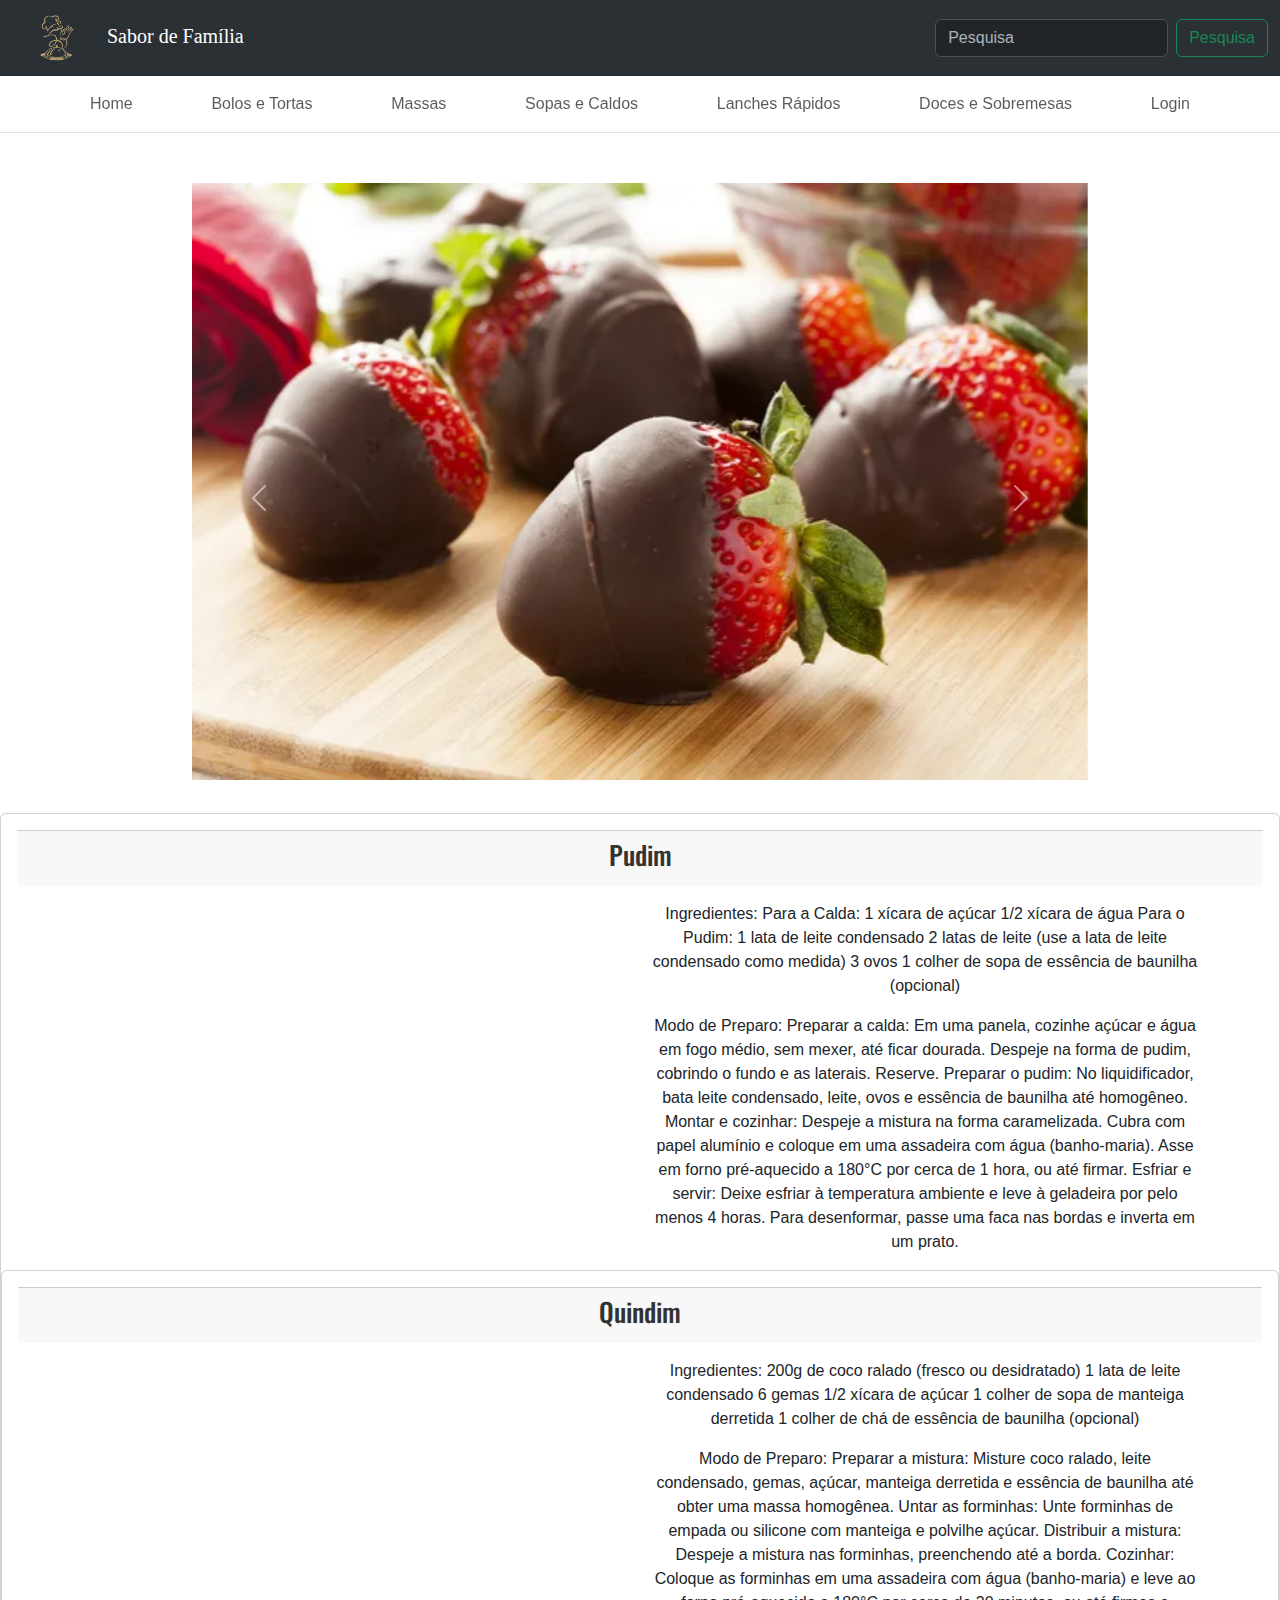
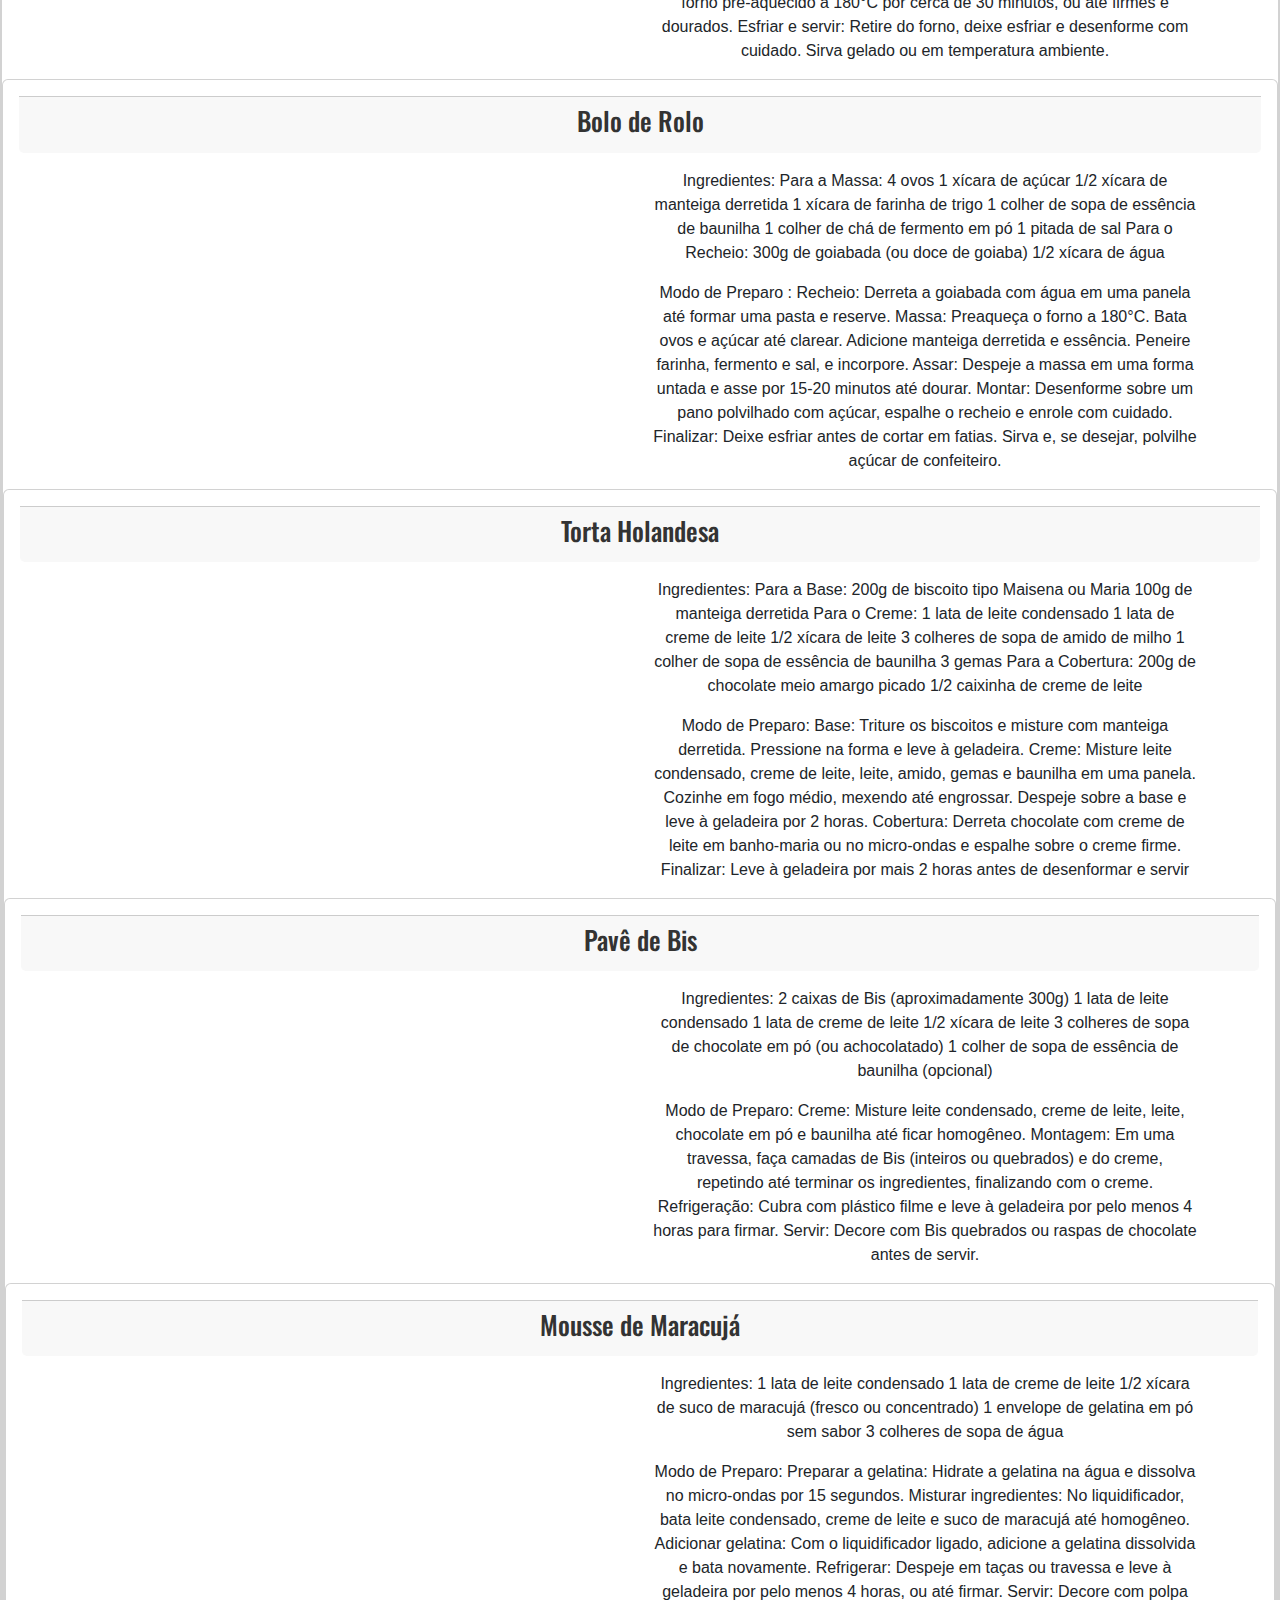
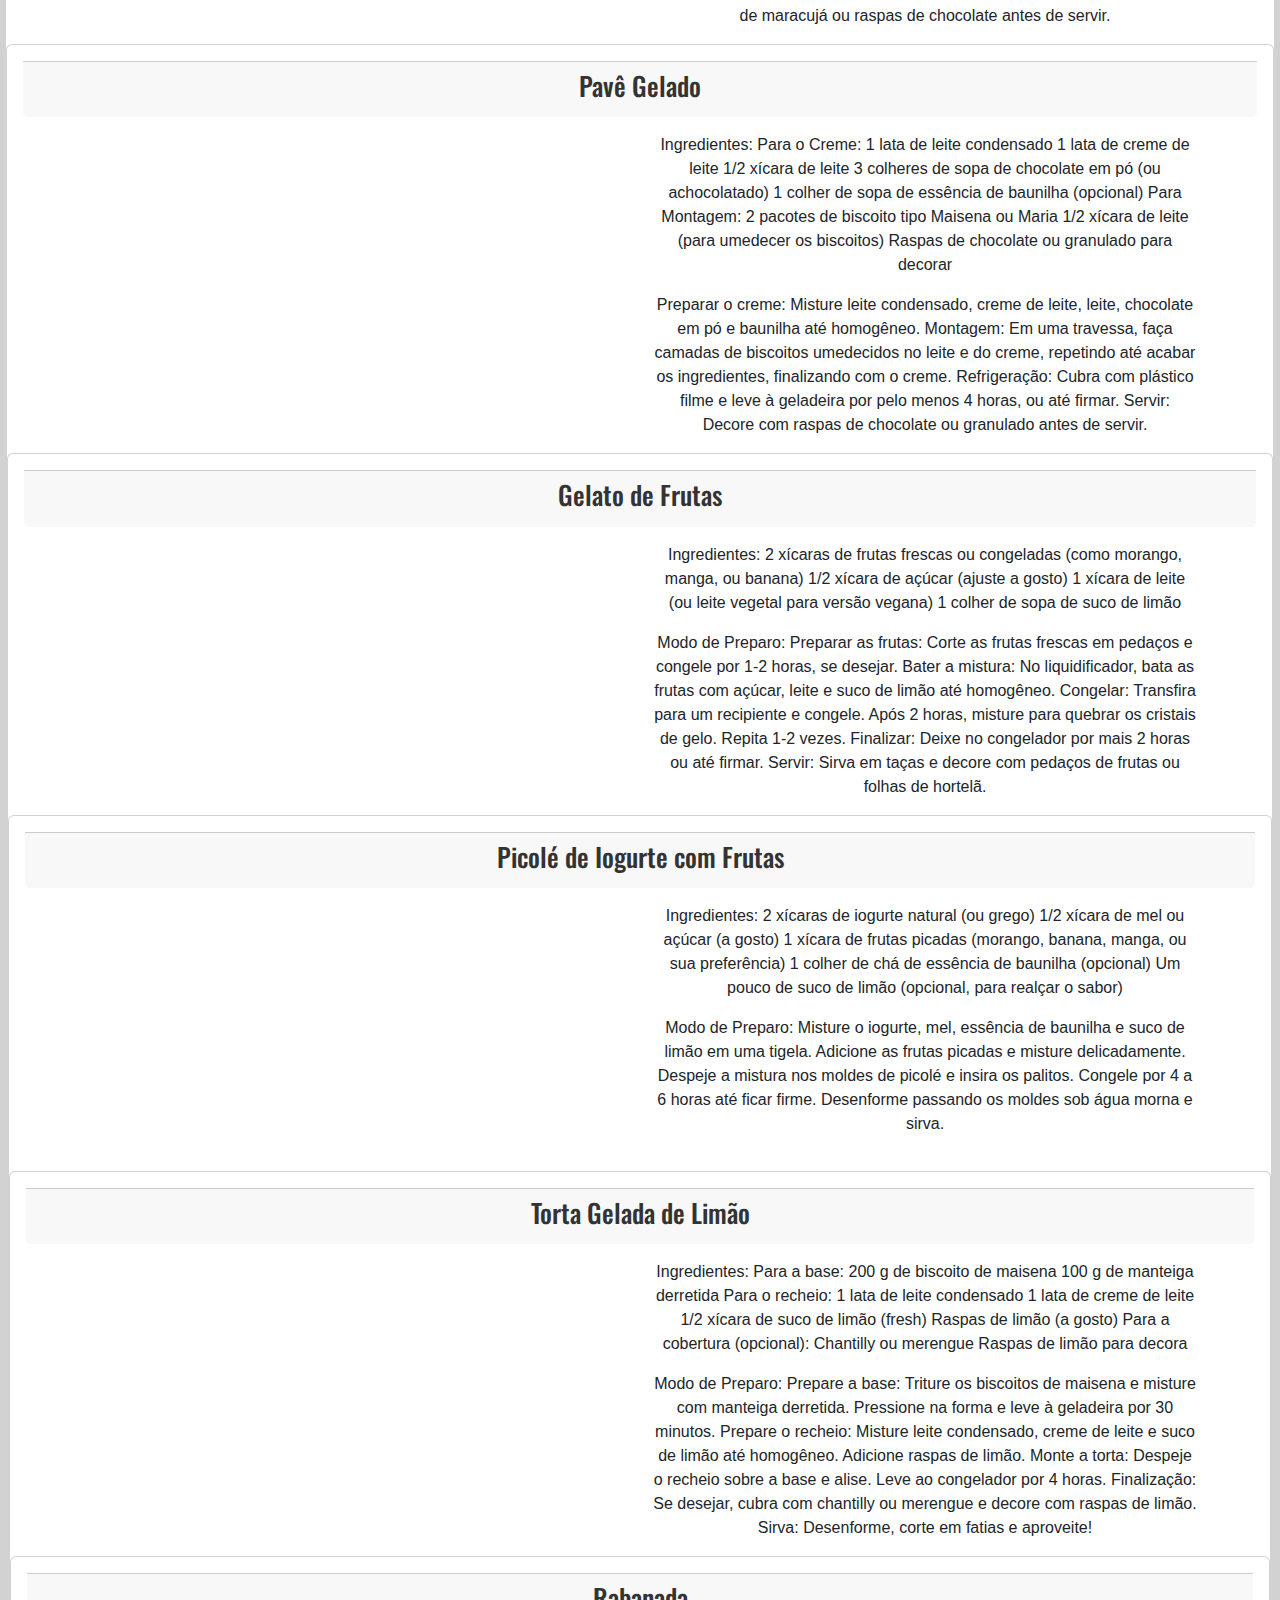
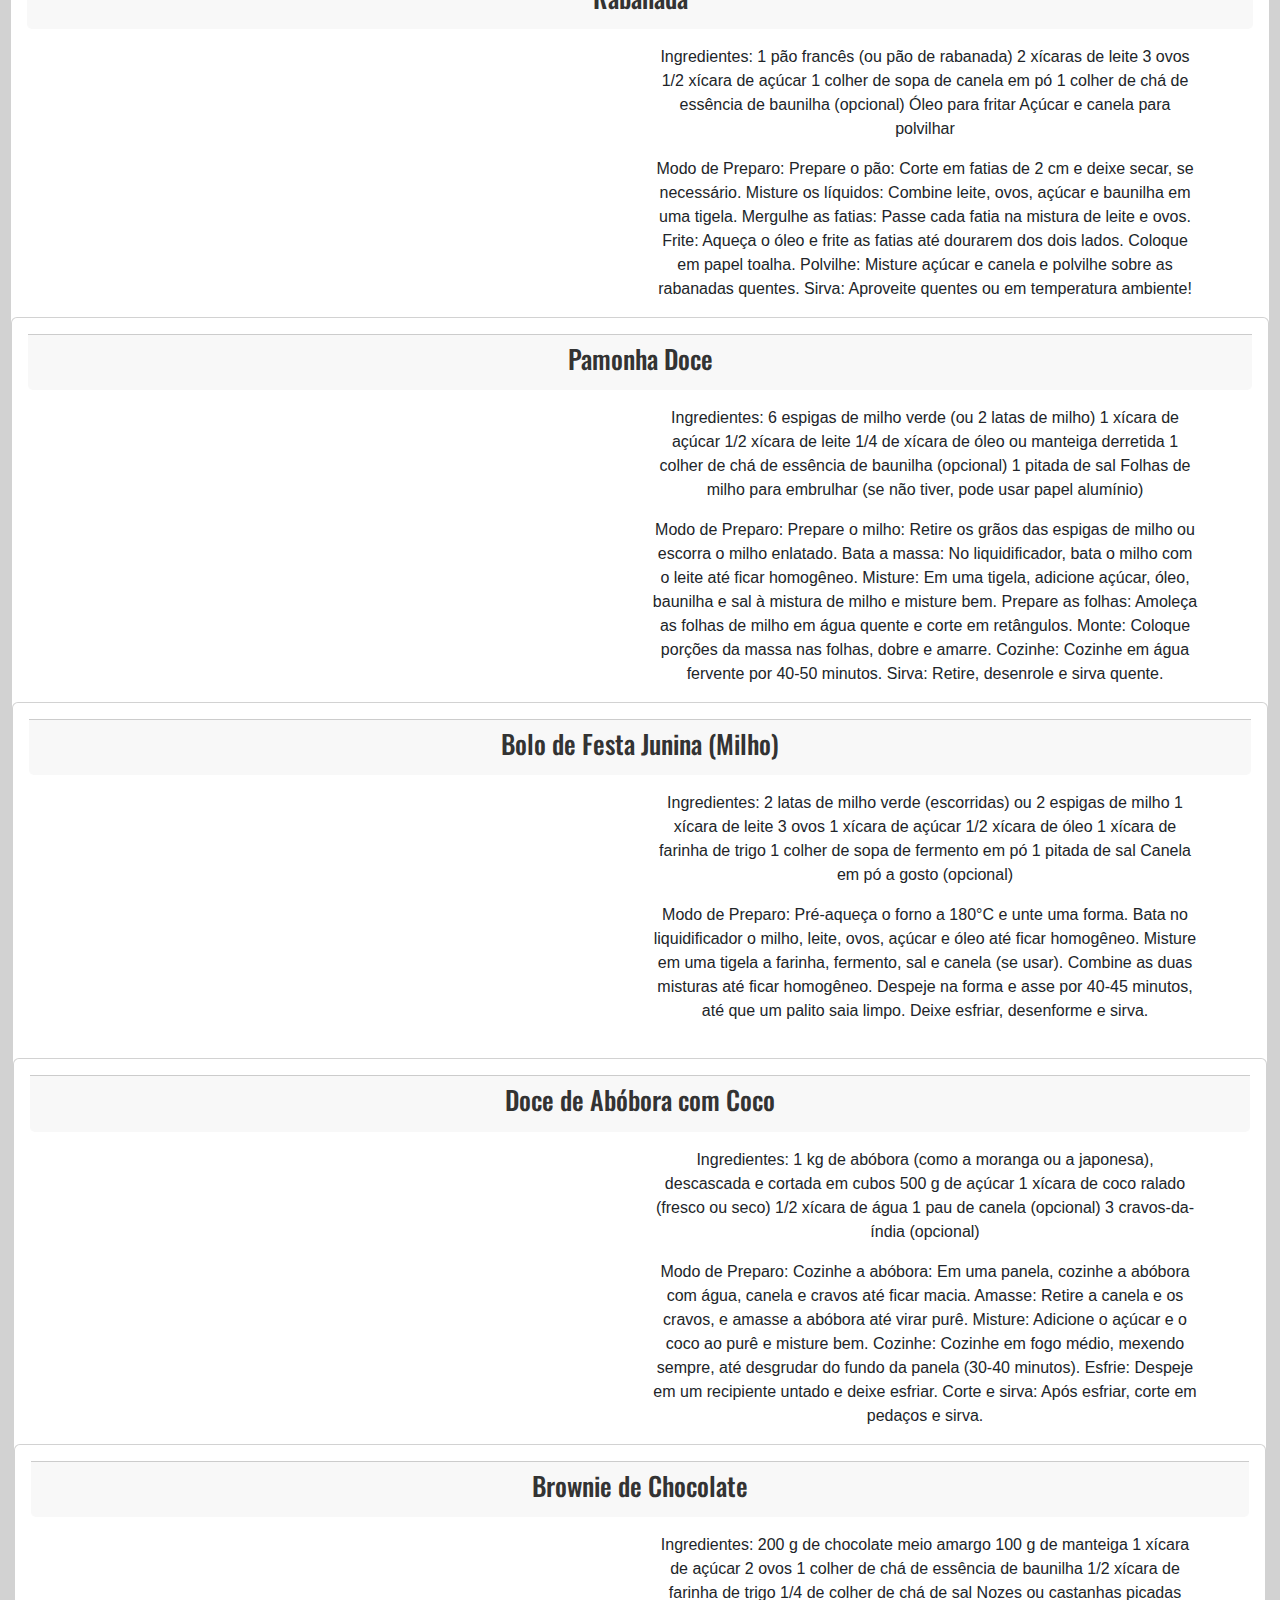
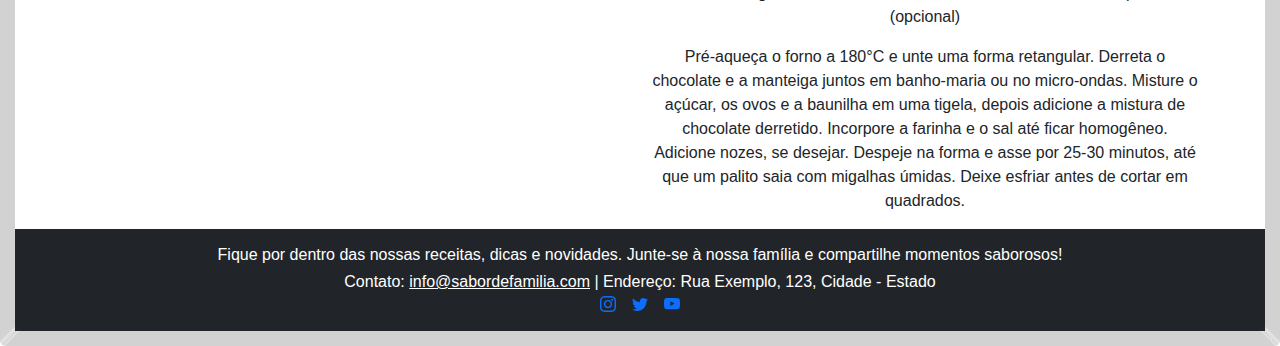
<file: Site Culinaria/doces_e_sobremesas.html>
<!DOCTYPE html>
<html lang="pt-br">
<head>
    <meta charset="UTF-8">
    <meta name="viewport" content="width=device-width, initial-scale=1.0">
    <title>Sabor de Família</title>
    <link rel="stylesheet" href="style.css">
    <link rel="preconnect" href="https://fonts.googleapis.com">
<link rel="preconnect" href="https://fonts.gstatic.com" crossorigin>
<link href="https://fonts.googleapis.com/css2?family=Bebas+Neue&family=Oswald:wght@500&family=Playfair+Display:ital,wght@0,400..900;1,400..900&display=swap" rel="stylesheet">
    <!--Bibliotecas Bootstrap-->
    <link href="https://cdn.jsdelivr.net/npm/bootstrap@5.3.3/dist/css/bootstrap.min.css" rel="stylesheet" integrity="sha384-QWTKZyjpPEjISv5WaRU9OFeRpok6YctnYmDr5pNlyT2bRjXh0JMhjY6hW+ALEwIH" crossorigin="anonymous">
    <script src="https://cdn.jsdelivr.net/npm/bootstrap@5.3.3/dist/js/bootstrap.bundle.min.js" integrity="sha384-YvpcrYf0tY3lHB60NNkmXc5s9fDVZLESaAA55NDzOxhy9GkcIdslK1eN7N6jIeHz" crossorigin="anonymous"></script>
    <!--Bibliotecas Bootstrap-->
</head>
<body>
    <nav class="navbar bg-body-tertiary" data-bs-theme="dark">
        <div class="container-fluid">
          <a class="navbar-brand" href="#">
            <img src="assets/logo_sbrdefam.png" alt="Logo" width="90" height="50" class="d-inline-block align-text-center">
            Sabor de Família
          </a>
          <form class="d-flex" role="Pesquisa">
            <input class="form-control me-2" type="Pesquisa" placeholder="Pesquisa" aria-label="Pesquisa">
            <button class="btn btn-outline-success" type="submit">Pesquisa</button>
          </form>
        </div>
      </nav>
    <!--Navbar-->
    <nav class="navbar navbar-expand-md bg-bs-secondary-bg sticky-top border-bottom" data-bs-theme="bs-secondary-bg">
        <div class="container">
          <a class="navbar-brand d-md-none" href="#">
            <svg class="bi" width="24" height="24"><use xlink:href="#abas"/></svg>
            Abas
          </a>
          <button class="navbar-toggler" type="button" data-bs-toggle="offcanvas" data-bs-target="#offcanvas" aria-controls="offcanvas" aria-label="Toggle navigation">
            <span class="navbar-toggler-icon"></span>
          </button>
          <div class="offcanvas offcanvas-end" tabindex="-1" id="offcanvas" aria-labelledby="offcanvasLabel">
            <div class="offcanvas-header">
              <h5 class="offcanvas-title" id="offcanvasLabel">Abas</h5>
              <button type="button" class="btn-close" data-bs-dismiss="offcanvas" aria-label="Close"></button>
            </div>
            <div class="offcanvas-body">
              <ul class="navbar-nav flex-grow-1 justify-content-between">
                <li class="nav-item"><a class="nav-link" href="index.html">Home</a></li>
                <li class="nav-item"><a class="nav-link" href="bolos_e_tortas.html">Bolos e Tortas</a></li>
                <li class="nav-item"><a class="nav-link" href="massas.html">Massas</a></li>
                <li class="nav-item"><a class="nav-link" href="sopas_e_caldos.html">Sopas e Caldos</a></li>
                <li class="nav-item"><a class="nav-link" href="lanches_rápidos.html">Lanches Rápidos</a></li>
                <li class="nav-item"><a class="nav-link" href="doces_e_sobremesas.html">Doces e Sobremesas</a></li>
                <li class="nav-item"><a class="nav-link" href="login.html">Login</a></li>
              </ul>
            </div>
          </div>
        </div>
      </nav>
    <!--Navbar-->
    
    <!--Carossel-->
    <div id="carouselExampleCaptions" class="carousel slide custom-carousel">
      <div class="carousel-indicators">
        <button type="button" data-bs-target="#carouselExampleCaptions" data-bs-slide-to="0" class="active" aria-current="true" aria-label="Slide 1"></button>
        <button type="button" data-bs-target="#carouselExampleCaptions" data-bs-slide-to="1" aria-label="Slide 2"></button>
        <button type="button" data-bs-target="#carouselExampleCaptions" data-bs-slide-to="2" aria-label="Slide 3"></button>
      </div>
      <div class="carousel-inner">
        <div class="carousel-item active">
          <img src="assets/Morango com chocolate.jpg" class="d-block w-100" alt="...">
          <div class="carousel-caption d-none d-md-block">
          </div>
        </div>
        <div class="carousel-item">
          <img src="assets/sobremesa.jpg" class="d-block w-100" alt="...">
          <div class="carousel-caption d-none d-md-block">
          </div>
        </div>
        <div class="carousel-item">
          <img src="assets/sobremesa3.jpg" class="d-block w-100" alt="...">
          <div class="carousel-caption d-none d-md-block">
          </div>
        </div>
      </div>
      <button class="carousel-control-prev" type="button" data-bs-target="#carouselExampleCaptions" data-bs-slide="prev">
        <span class="carousel-control-prev-icon" aria-hidden="true"></span>
        <span class="visually-hidden">Previous</span>
      </button>
      <button class="carousel-control-next" type="button" data-bs-target="#carouselExampleCaptions" data-bs-slide="next">
        <span class="carousel-control-next-icon" aria-hidden="true"></span>
        <span class="visually-hidden">Next</span>
      </button>
    </div>
    
    <!--Carossel-->

    <!--Card-->

    <div class="card text-center">
      <div class="card-body">
        <div class="container text-center">
          <div class="row">
            <div class="col-sm-5 col-md-6">
              </div>
            <div class="col-sm-5 offset-sm-2 col-md-6 offset-md-0">
             </div>
          </div>
        </div>
      <div class="card-footer text-body-secondary">
        <h3>Pudim</h3>
      </div>
    </div>
    <div class="container text-center">
      <div class="row">
        <div class="col">
          <iframe width="480" height="260" src="https://www.youtube.com/embed/0MJep0plDlw?si=LyW3pgN0fQ33OpIG" title="YouTube video player" frameborder="0" allow="accelerometer; autoplay; clipboard-write; encrypted-media; gyroscope; picture-in-picture; web-share" referrerpolicy="strict-origin-when-cross-origin" allowfullscreen></iframe>
        </div>
        <div class="col" width="500" height="200">
          <!--Card-->

          <!--Parágrafo-->
          <p>Ingredientes:
            Para a Calda:
            
            1 xícara de açúcar
            1/2 xícara de água
            Para o Pudim:
            
            1 lata de leite condensado
            2 latas de leite (use a lata de leite condensado como medida)
            3 ovos
            1 colher de sopa de essência de baunilha (opcional)
            <p>Modo de Preparo:
              Preparar a calda: Em uma panela, cozinhe açúcar e água em fogo médio, sem mexer, até ficar dourada. Despeje na forma de pudim, cobrindo o fundo e as laterais. Reserve.
              Preparar o pudim: No liquidificador, bata leite condensado, leite, ovos e essência de baunilha até homogêneo.
              Montar e cozinhar: Despeje a mistura na forma caramelizada. Cubra com papel alumínio e coloque em uma assadeira com água (banho-maria). Asse em forno pré-aquecido a 180°C por  cerca de 1 hora, ou até firmar.
              Esfriar e servir: Deixe esfriar à temperatura ambiente e leve à geladeira por pelo menos 4 horas. Para desenformar, passe uma faca nas bordas e inverta em um prato.</p>
          </p>

         <!--Parágrafo-->
        </div>
      </div>
    </div>

          <!--Card-->

    <div class="card text-center">
      <div class="card-body">
        <div class="container text-center">
          <div class="row">
            <div class="col-sm-5 col-md-6">
              </div>
            <div class="col-sm-5 offset-sm-2 col-md-6 offset-md-0">
             </div>
          </div>
        </div>
      <div class="card-footer text-body-secondary">
        <h3>Quindim</h3>
      </div>
    </div>
    <div class="container text-center">
      <div class="row">
        <div class="col">
          <iframe width="480" height="260" src="https://www.youtube.com/embed/cmPKNKjRGk0?si=lAE_R4vNco9sbN8-" title="YouTube video player" frameborder="0" allow="accelerometer; autoplay; clipboard-write; encrypted-media; gyroscope; picture-in-picture; web-share" referrerpolicy="strict-origin-when-cross-origin" allowfullscreen></iframe>
        </div>
        <div class="col" width="500" height="200">
          <!--Card-->

          <!--Parágrafo-->
          <p>Ingredientes:
            200g de coco ralado (fresco ou desidratado)
            1 lata de leite condensado
            6 gemas
            1/2 xícara de açúcar
            1 colher de sopa de manteiga derretida
            1 colher de chá de essência de baunilha (opcional)
            <p>Modo de Preparo:
              Preparar a mistura: Misture coco ralado, leite condensado, gemas, açúcar, manteiga derretida e essência de baunilha até obter uma massa homogênea.
              Untar as forminhas: Unte forminhas de empada ou silicone com manteiga e polvilhe açúcar.
              Distribuir a mistura: Despeje a mistura nas forminhas, preenchendo até a borda.
              Cozinhar: Coloque as forminhas em uma assadeira com água (banho-maria) e leve ao forno pré-aquecido a 180°C por cerca de 30 minutos, ou até firmes e dourados.
              Esfriar e servir: Retire do forno, deixe esfriar e desenforme com cuidado. Sirva gelado ou em temperatura ambiente.</p>
          </p>
         <!--Parágrafo-->
        </div>
      </div>
    </div>

    <!--Card-->

    <div class="card text-center">
      <div class="card-body">
        <div class="container text-center">
          <div class="row">
            <div class="col-sm-5 col-md-6">
              </div>
            <div class="col-sm-5 offset-sm-2 col-md-6 offset-md-0">
             </div>
          </div>
        </div>
      <div class="card-footer text-body-secondary">
        <h3>Bolo de Rolo</h3>
      </div>
    </div>
    <div class="container text-center">
      <div class="row">
        <div class="col">
          <iframe width="480" height="260" src="https://www.youtube.com/embed/ZXPnv_dY0CE?si=JAUbNjRPU6NYvcR-" title="YouTube video player" frameborder="0" allow="accelerometer; autoplay; clipboard-write; encrypted-media; gyroscope; picture-in-picture; web-share" referrerpolicy="strict-origin-when-cross-origin" allowfullscreen></iframe>
        </div>
        <div class="col" width="500" height="200">
          <!--Card-->

          <!--Parágrafo-->
          <p>Ingredientes:
            Para a Massa:
            
            4 ovos
            1 xícara de açúcar
            1/2 xícara de manteiga derretida
            1 xícara de farinha de trigo
            1 colher de sopa de essência de baunilha
            1 colher de chá de fermento em pó
            1 pitada de sal
            Para o Recheio:
            
            300g de goiabada (ou doce de goiaba)
            1/2 xícara de água
            <p>Modo de Preparo :
              Recheio: Derreta a goiabada com água em uma panela até formar uma pasta e reserve.
              Massa: Preaqueça o forno a 180°C. Bata ovos e açúcar até clarear. Adicione manteiga derretida e essência. Peneire farinha, fermento e sal, e incorpore.
              Assar: Despeje a massa em uma forma untada e asse por 15-20 minutos até dourar.
              Montar: Desenforme sobre um pano polvilhado com açúcar, espalhe o recheio e enrole com cuidado.
              Finalizar: Deixe esfriar antes de cortar em fatias. Sirva e, se desejar, polvilhe açúcar de confeiteiro.</p>
          </p>
         <!--Parágrafo-->
        </div>
      </div>
    </div>

    <!--Card-->

    <div class="card text-center">
      <div class="card-body">
        <div class="container text-center">
          <div class="row">
            <div class="col-sm-5 col-md-6">
              </div>
            <div class="col-sm-5 offset-sm-2 col-md-6 offset-md-0">
             </div>
          </div>
        </div>
      <div class="card-footer text-body-secondary">
        <h3>Torta Holandesa</h3>
      </div>
    </div>
    <div class="container text-center">
      <div class="row">
        <div class="col">
          <iframe width="480" height="260" src="https://www.youtube.com/embed/y_-N0IICb7A?si=PwBVcZI-S86MhK91" title="YouTube video player" frameborder="0" allow="accelerometer; autoplay; clipboard-write; encrypted-media; gyroscope; picture-in-picture; web-share" referrerpolicy="strict-origin-when-cross-origin" allowfullscreen></iframe>
        </div>
        <div class="col" width="500" height="200">
          <!--Card-->

          <!--Parágrafo-->
          <p>Ingredientes:
            Para a Base:
            
            200g de biscoito tipo Maisena ou Maria
            100g de manteiga derretida
            Para o Creme:
            
            1 lata de leite condensado
            1 lata de creme de leite
            1/2 xícara de leite
            3 colheres de sopa de amido de milho
            1 colher de sopa de essência de baunilha
            3 gemas
            Para a Cobertura:
            
            200g de chocolate meio amargo picado
            1/2 caixinha de creme de leite
            <p>Modo de Preparo:
              Base: Triture os biscoitos e misture com manteiga derretida. Pressione na forma e leve à geladeira.
              Creme: Misture leite condensado, creme de leite, leite, amido, gemas e baunilha em uma panela. Cozinhe em fogo médio, mexendo até engrossar. Despeje sobre a base e leve à geladeira por 2 horas.
              Cobertura: Derreta chocolate com creme de leite em banho-maria ou no micro-ondas e espalhe sobre o creme firme.
              Finalizar: Leve à geladeira por mais 2 horas antes de desenformar e servir</p>
          </p>
         <!--Parágrafo-->
        </div>
      </div>
    </div>

    <!--Card-->

    <div class="card text-center">
      <div class="card-body">
        <div class="container text-center">
          <div class="row">
            <div class="col-sm-5 col-md-6">
              </div>
            <div class="col-sm-5 offset-sm-2 col-md-6 offset-md-0">
             </div>
          </div>
        </div>
      <div class="card-footer text-body-secondary">
        <h3>Pavê de Bis</h3>
      </div>
    </div>
    <div class="container text-center">
      <div class="row">
        <div class="col">
          <iframe width="480" height="260" src="https://www.youtube.com/embed/JgQTcxSr1jc?si=dKBshWUBQhqZoge7" title="YouTube video player" frameborder="0" allow="accelerometer; autoplay; clipboard-write; encrypted-media; gyroscope; picture-in-picture; web-share" referrerpolicy="strict-origin-when-cross-origin" allowfullscreen></iframe>
        </div>
        <div class="col" width="500" height="200">
          <!--Card-->

          <!--Parágrafo-->
          <p>Ingredientes:
            2 caixas de Bis (aproximadamente 300g)
            1 lata de leite condensado
            1 lata de creme de leite
            1/2 xícara de leite
            3 colheres de sopa de chocolate em pó (ou achocolatado)
            1 colher de sopa de essência de baunilha (opcional)
            <p>Modo de Preparo:
              Creme: Misture leite condensado, creme de leite, leite, chocolate em pó e baunilha até ficar homogêneo.
              Montagem: Em uma travessa, faça camadas de Bis (inteiros ou quebrados) e do creme, repetindo até terminar os ingredientes, finalizando com o creme.
              Refrigeração: Cubra com plástico filme e leve à geladeira por pelo menos 4 horas para firmar.
              Servir: Decore com Bis quebrados ou raspas de chocolate antes de servir.</p>
          </p>
         <!--Parágrafo-->
        </div>
      </div>
    </div>

    <!--Card-->

    <div class="card text-center">
      <div class="card-body">
        <div class="container text-center">
          <div class="row">
            <div class="col-sm-5 col-md-6">
              </div>
            <div class="col-sm-5 offset-sm-2 col-md-6 offset-md-0">
             </div>
          </div>
        </div>
      <div class="card-footer text-body-secondary">
        <h3>Mousse de Maracujá</h3>
      </div>
    </div>
    <div class="container text-center">
      <div class="row">
        <div class="col">
          <iframe width="480" height="260" src="https://www.youtube.com/embed/YdL2Y4LQEmw?si=9H9JPmR0v-XfNyrD" title="YouTube video player" frameborder="0" allow="accelerometer; autoplay; clipboard-write; encrypted-media; gyroscope; picture-in-picture; web-share" referrerpolicy="strict-origin-when-cross-origin" allowfullscreen></iframe>
        </div>
        <div class="col" width="500" height="200">
          <!--Card-->

          <!--Parágrafo-->
          <p>Ingredientes:
            1 lata de leite condensado
            1 lata de creme de leite
            1/2 xícara de suco de maracujá (fresco ou concentrado)
            1 envelope de gelatina em pó sem sabor
            3 colheres de sopa de água
            <p>Modo de Preparo: 
              Preparar a gelatina: Hidrate a gelatina na água e dissolva no micro-ondas por 15 segundos.
              Misturar ingredientes: No liquidificador, bata leite condensado, creme de leite e suco de maracujá até homogêneo.
              Adicionar gelatina: Com o liquidificador ligado, adicione a gelatina dissolvida e bata novamente.
              Refrigerar: Despeje em taças ou travessa e leve à geladeira por pelo menos 4 horas, ou até firmar.
              Servir: Decore com polpa de maracujá ou raspas de chocolate antes de servir.</p>
          </p>
         <!--Parágrafo-->
        </div>
      </div>
    </div>

    <!--Card-->

    <div class="card text-center">
      <div class="card-body">
        <div class="container text-center">
          <div class="row">
            <div class="col-sm-5 col-md-6">
              </div>
            <div class="col-sm-5 offset-sm-2 col-md-6 offset-md-0">
             </div>
          </div>
        </div>
      <div class="card-footer text-body-secondary">
        <h3>Pavê Gelado</h3>
      </div>
    </div>
    <div class="container text-center">
      <div class="row">
        <div class="col">
          <iframe width="480" height="260" src="https://www.youtube.com/embed/1FN1g-gjIaw?si=etkx4mddVlkt6Epb" title="YouTube video player" frameborder="0" allow="accelerometer; autoplay; clipboard-write; encrypted-media; gyroscope; picture-in-picture; web-share" referrerpolicy="strict-origin-when-cross-origin" allowfullscreen></iframe>
        </div>
        <div class="col" width="500" height="200">
          <!--Card-->

          <!--Parágrafo-->
          <p>Ingredientes:
            Para o Creme:
            
            1 lata de leite condensado
            1 lata de creme de leite
            1/2 xícara de leite
            3 colheres de sopa de chocolate em pó (ou achocolatado)
            1 colher de sopa de essência de baunilha (opcional)
            Para Montagem:
            
            2 pacotes de biscoito tipo Maisena ou Maria
            1/2 xícara de leite (para umedecer os biscoitos)
            Raspas de chocolate ou granulado para decorar
            <p>Preparar o creme: Misture leite condensado, creme de leite, leite, chocolate em pó e baunilha até homogêneo.
              Montagem: Em uma travessa, faça camadas de biscoitos umedecidos no leite e do creme, repetindo até acabar os ingredientes, finalizando com o creme.
              Refrigeração: Cubra com plástico filme e leve à geladeira por pelo menos 4 horas, ou até firmar.
              Servir: Decore com raspas de chocolate ou granulado antes de servir.</p>
          </p>
         <!--Parágrafo-->
        </div>
      </div>
    </div>

    <!--Card-->

    <div class="card text-center">
      <div class="card-body">
        <div class="container text-center">
          <div class="row">
            <div class="col-sm-5 col-md-6">
              </div>
            <div class="col-sm-5 offset-sm-2 col-md-6 offset-md-0">
             </div>
          </div>
        </div>
      <div class="card-footer text-body-secondary">
        <h3>Gelato de Frutas</h3>
      </div>
    </div>
    <div class="container text-center">
      <div class="row">
        <div class="col">
          <iframe width="480" height="260" src="https://www.youtube.com/embed/y4dqHqlRAu8?si=Zgq8dx9VSEBoXTTu" title="YouTube video player" frameborder="0" allow="accelerometer; autoplay; clipboard-write; encrypted-media; gyroscope; picture-in-picture; web-share" referrerpolicy="strict-origin-when-cross-origin" allowfullscreen></iframe>
        </div>
        <div class="col" width="500" height="200">
          <!--Card-->

          <!--Parágrafo-->
          <p>Ingredientes:
            2 xícaras de frutas frescas ou congeladas (como morango, manga, ou banana)
            1/2 xícara de açúcar (ajuste a gosto)
            1 xícara de leite (ou leite vegetal para versão vegana)
            1 colher de sopa de suco de limão
            <p>Modo de Preparo:
              Preparar as frutas: Corte as frutas frescas em pedaços e congele por 1-2 horas, se desejar.
              Bater a mistura: No liquidificador, bata as frutas com açúcar, leite e suco de limão até homogêneo.
              Congelar: Transfira para um recipiente e congele. Após 2 horas, misture para quebrar os cristais de gelo. Repita 1-2 vezes.
              Finalizar: Deixe no congelador por mais 2 horas ou até firmar.
              Servir: Sirva em taças e decore com pedaços de frutas ou folhas de hortelã.</p>
          </p>
         <!--Parágrafo-->
        </div>
      </div>
    </div>

    <!--Card-->

    <div class="card text-center">
      <div class="card-body">
        <div class="container text-center">
          <div class="row">
            <div class="col-sm-5 col-md-6">
              </div>
            <div class="col-sm-5 offset-sm-2 col-md-6 offset-md-0">
             </div>
          </div>
        </div>
      <div class="card-footer text-body-secondary">
        <h3>Picolé de Iogurte com Frutas</h3>
      </div>
    </div>
    <div class="container text-center">
      <div class="row">
        <div class="col">
          <iframe width="480" height="260" src="https://www.youtube.com/embed/9l0mDjC7_n0?si=6CkLF18cj_sQtYbz" title="YouTube video player" frameborder="0" allow="accelerometer; autoplay; clipboard-write; encrypted-media; gyroscope; picture-in-picture; web-share" referrerpolicy="strict-origin-when-cross-origin" allowfullscreen></iframe>
        </div>
        <div class="col" width="500" height="200">
          <!--Card-->

          <!--Parágrafo-->
          <p>Ingredientes:
            2 xícaras de iogurte natural (ou grego)
            1/2 xícara de mel ou açúcar (a gosto)
            1 xícara de frutas picadas (morango, banana, manga, ou sua preferência)
            1 colher de chá de essência de baunilha (opcional)
            Um pouco de suco de limão (opcional, para realçar o sabor)
            <p>Modo de Preparo:
              Misture o iogurte, mel, essência de baunilha e suco de limão em uma tigela.
              Adicione as frutas picadas e misture delicadamente.
              Despeje a mistura nos moldes de picolé e insira os palitos.
              Congele por 4 a 6 horas até ficar firme.
              Desenforme passando os moldes sob água morna e sirva.
            </p>
          </p>
         <!--Parágrafo-->
        </div>
      </div>
    </div>


    <!--Card-->

    <div class="card text-center">
      <div class="card-body">
        <div class="container text-center">
          <div class="row">
            <div class="col-sm-5 col-md-6">
              </div>
            <div class="col-sm-5 offset-sm-2 col-md-6 offset-md-0">
             </div>
          </div>
        </div>
      <div class="card-footer text-body-secondary">
        <h3>Torta Gelada de Limão</h3>
      </div>
    </div>
    <div class="container text-center">
      <div class="row">
        <div class="col">
          <iframe width="480" height="260" src="https://www.youtube.com/embed/X3dtT2bGrys?si=Yab4281cg8G1E3ZT" title="YouTube video player" frameborder="0" allow="accelerometer; autoplay; clipboard-write; encrypted-media; gyroscope; picture-in-picture; web-share" referrerpolicy="strict-origin-when-cross-origin" allowfullscreen></iframe>
        </div>
        <div class="col" width="500" height="200">
          <!--Card-->

          <!--Parágrafo-->
          <p>Ingredientes:
            Para a base:
            200 g de biscoito de maisena
            100 g de manteiga derretida
            Para o recheio:
            1 lata de leite condensado
            1 lata de creme de leite
            1/2 xícara de suco de limão (fresh)
            Raspas de limão (a gosto)
            Para a cobertura (opcional):
            Chantilly ou merengue
            Raspas de limão para decora
            <p>Modo de Preparo:
              Prepare a base: Triture os biscoitos de maisena e misture com manteiga derretida. Pressione na forma e leve à geladeira por 30 minutos.
              Prepare o recheio: Misture leite condensado, creme de leite e suco de limão até homogêneo. Adicione raspas de limão.
              Monte a torta: Despeje o recheio sobre a base e alise. Leve ao congelador por 4 horas.
              Finalização: Se desejar, cubra com chantilly ou merengue e decore com raspas de limão.
              Sirva: Desenforme, corte em fatias e aproveite!
            </p>
          </p>
         <!--Parágrafo-->
        </div>
      </div>
    </div>

    <!--Card-->

    <div class="card text-center">
      <div class="card-body">
        <div class="container text-center">
          <div class="row">
            <div class="col-sm-5 col-md-6">
              </div>
            <div class="col-sm-5 offset-sm-2 col-md-6 offset-md-0">
             </div>
          </div>
        </div>
      <div class="card-footer text-body-secondary">
        <h3>Rabanada</h3>
      </div>
    </div>
    <div class="container text-center">
      <div class="row">
        <div class="col">
          <iframe width="480" height="260" src="https://www.youtube.com/embed/-SoEGvgAQ-8?si=6u6LutI8qSEc87Fa" title="YouTube video player" frameborder="0" allow="accelerometer; autoplay; clipboard-write; encrypted-media; gyroscope; picture-in-picture; web-share" referrerpolicy="strict-origin-when-cross-origin" allowfullscreen></iframe>
        </div>
        <div class="col" width="500" height="200">
          <!--Card-->

          <!--Parágrafo-->
          <p>Ingredientes:
            1 pão francês (ou pão de rabanada)
            2 xícaras de leite
            3 ovos
            1/2 xícara de açúcar
            1 colher de sopa de canela em pó
            1 colher de chá de essência de baunilha (opcional)
            Óleo para fritar
            Açúcar e canela para polvilhar
            <p>Modo de Preparo:
              Prepare o pão: Corte em fatias de 2 cm e deixe secar, se necessário.
              Misture os líquidos: Combine leite, ovos, açúcar e baunilha em uma tigela.
              Mergulhe as fatias: Passe cada fatia na mistura de leite e ovos.
              Frite: Aqueça o óleo e frite as fatias até dourarem dos dois lados. Coloque em papel toalha.
              Polvilhe: Misture açúcar e canela e polvilhe sobre as rabanadas quentes.
              Sirva: Aproveite quentes ou em temperatura ambiente!
            </p>
          </p>
         <!--Parágrafo-->
        </div>
      </div>
    </div>


    <!--Card-->

    <div class="card text-center">
      <div class="card-body">
        <div class="container text-center">
          <div class="row">
            <div class="col-sm-5 col-md-6">
              </div>
            <div class="col-sm-5 offset-sm-2 col-md-6 offset-md-0">
             </div>
          </div>
        </div>
      <div class="card-footer text-body-secondary">
        <h3>Pamonha Doce</h3>
      </div>
    </div>
    <div class="container text-center">
      <div class="row">
        <div class="col">
          <iframe width="480" height="260" src="https://www.youtube.com/embed/WhnInfiEnKQ?si=0dZZnNa1txBcHMxl" title="YouTube video player" frameborder="0" allow="accelerometer; autoplay; clipboard-write; encrypted-media; gyroscope; picture-in-picture; web-share" referrerpolicy="strict-origin-when-cross-origin" allowfullscreen></iframe>
        </div>
        <div class="col" width="500" height="200">
          <!--Card-->

          <!--Parágrafo-->
          <p>Ingredientes:
            6 espigas de milho verde (ou 2 latas de milho)
            1 xícara de açúcar
            1/2 xícara de leite
            1/4 de xícara de óleo ou manteiga derretida
            1 colher de chá de essência de baunilha (opcional)
            1 pitada de sal
            Folhas de milho para embrulhar (se não tiver, pode usar papel alumínio)
            <p>Modo de Preparo:
              Prepare o milho: Retire os grãos das espigas de milho ou escorra o milho enlatado.
              Bata a massa: No liquidificador, bata o milho com o leite até ficar homogêneo.
              Misture: Em uma tigela, adicione açúcar, óleo, baunilha e sal à mistura de milho e misture bem.
              Prepare as folhas: Amoleça as folhas de milho em água quente e corte em retângulos.
              Monte: Coloque porções da massa nas folhas, dobre e amarre.
              Cozinhe: Cozinhe em água fervente por 40-50 minutos.
              Sirva: Retire, desenrole e sirva quente.
            </p>
          </p>
         <!--Parágrafo-->
        </div>
      </div>
    </div>

    <!--Card-->

    <div class="card text-center">
      <div class="card-body">
        <div class="container text-center">
          <div class="row">
            <div class="col-sm-5 col-md-6">
              </div>
            <div class="col-sm-5 offset-sm-2 col-md-6 offset-md-0">
             </div>
          </div>
        </div>
      <div class="card-footer text-body-secondary">
        <h3>Bolo de Festa Junina (Milho)</h3>
      </div>
    </div>
    <div class="container text-center">
      <div class="row">
        <div class="col">
          <iframe width="480" height="260" src="https://www.youtube.com/embed/7IXa12CK6as?si=nY6KP-mFqNFy7xKz" title="YouTube video player" frameborder="0" allow="accelerometer; autoplay; clipboard-write; encrypted-media; gyroscope; picture-in-picture; web-share" referrerpolicy="strict-origin-when-cross-origin" allowfullscreen></iframe>
        </div>
        <div class="col" width="500" height="200">
          <!--Card-->

          <!--Parágrafo-->
          <p>Ingredientes:
            2 latas de milho verde (escorridas) ou 2 espigas de milho
            1 xícara de leite
            3 ovos
            1 xícara de açúcar
            1/2 xícara de óleo
            1 xícara de farinha de trigo
            1 colher de sopa de fermento em pó
            1 pitada de sal
            Canela em pó a gosto (opcional)
            <p>Modo de Preparo:
              Pré-aqueça o forno a 180°C e unte uma forma.
              Bata no liquidificador o milho, leite, ovos, açúcar e óleo até ficar homogêneo.
              Misture em uma tigela a farinha, fermento, sal e canela (se usar).
              Combine as duas misturas até ficar homogêneo.
              Despeje na forma e asse por 40-45 minutos, até que um palito saia limpo.
              Deixe esfriar, desenforme e sirva.
            </p>
          </p>
         <!--Parágrafo-->
        </div>
      </div>
    </div>


    <!--Card-->

    <div class="card text-center">
      <div class="card-body">
        <div class="container text-center">
          <div class="row">
            <div class="col-sm-5 col-md-6">
              </div>
            <div class="col-sm-5 offset-sm-2 col-md-6 offset-md-0">
             </div>
          </div>
        </div>
      <div class="card-footer text-body-secondary">
        <h3>Doce de Abóbora com Coco</h3>
      </div>
    </div>
    <div class="container text-center">
      <div class="row">
        <div class="col">
          <iframe width="480" height="260" src="https://www.youtube.com/embed/DrDyRGnXBl4?si=C2lvFmf8kEqGIbm-" title="YouTube video player" frameborder="0" allow="accelerometer; autoplay; clipboard-write; encrypted-media; gyroscope; picture-in-picture; web-share" referrerpolicy="strict-origin-when-cross-origin" allowfullscreen></iframe>
        </div>
        <div class="col" width="500" height="200">
          <!--Card-->

          <!--Parágrafo-->
          <p>Ingredientes:
            1 kg de abóbora (como a moranga ou a japonesa), descascada e cortada em cubos
            500 g de açúcar
            1 xícara de coco ralado (fresco ou seco)
            1/2 xícara de água
            1 pau de canela (opcional)
            3 cravos-da-índia (opcional)
            <p>Modo de Preparo:
              Cozinhe a abóbora: Em uma panela, cozinhe a abóbora com água, canela e cravos até ficar macia.
              Amasse: Retire a canela e os cravos, e amasse a abóbora até virar purê.
              Misture: Adicione o açúcar e o coco ao purê e misture bem.
              Cozinhe: Cozinhe em fogo médio, mexendo sempre, até desgrudar do fundo da panela (30-40 minutos).
              Esfrie: Despeje em um recipiente untado e deixe esfriar.
              Corte e sirva: Após esfriar, corte em pedaços e sirva.
            </p>
          </p>
         <!--Parágrafo-->
        </div>
      </div>
    </div>


    <!--Card-->

    <div class="card text-center">
      <div class="card-body">
        <div class="container text-center">
          <div class="row">
            <div class="col-sm-5 col-md-6">
              </div>
            <div class="col-sm-5 offset-sm-2 col-md-6 offset-md-0">
             </div>
          </div>
        </div>
      <div class="card-footer text-body-secondary">
        <h3>Brownie de Chocolate</h3>
      </div>
    </div>
    <div class="container text-center">
      <div class="row">
        <div class="col">
          <iframe width="480" height="260" src="https://www.youtube.com/embed/kMC5uFTtBpE?si=En9-_bOFA4uyhY4o" title="YouTube video player" frameborder="0" allow="accelerometer; autoplay; clipboard-write; encrypted-media; gyroscope; picture-in-picture; web-share" referrerpolicy="strict-origin-when-cross-origin" allowfullscreen></iframe>
        </div>
        <div class="col" width="500" height="200">
          <!--Card-->

          <!--Parágrafo-->
          <p>Ingredientes:
            200 g de chocolate meio amargo
            100 g de manteiga
            1 xícara de açúcar
            2 ovos
            1 colher de chá de essência de baunilha
            1/2 xícara de farinha de trigo
            1/4 de colher de chá de sal
            Nozes ou castanhas picadas (opcional)
            <p>Pré-aqueça o forno a 180°C e unte uma forma retangular.
              Derreta o chocolate e a manteiga juntos em banho-maria ou no micro-ondas.
              Misture o açúcar, os ovos e a baunilha em uma tigela, depois adicione a mistura de chocolate derretido.
              Incorpore a farinha e o sal até ficar homogêneo. Adicione nozes, se desejar.
              Despeje na forma e asse por 25-30 minutos, até que um palito saia com migalhas úmidas.
              Deixe esfriar antes de cortar em quadrados.
            </p>
          </p>
         <!--Parágrafo-->
        </div>
      </div>
    </div>

    <!--Começo do Rodape-->
    <footer class="bg-dark text-white pt-3 pb-3">
      <div class="container text-center">
          <div class="row">
              <div class="col-md-12 d-flex flex-column align-items-center">
                  <h6 class="mb-2 font-weight-bold text-white">Fique por dentro das nossas receitas, dicas e novidades. Junte-se à nossa família e compartilhe momentos saborosos!</h6>
                  <h6 class="card-text">Contato: <a href="mailto:info@sabordefamilia.com" class="text-white">info@sabordefamilia.com</a> | Endereço: Rua Exemplo, 123, Cidade - Estado</h6>
              </div>
          </div>
          <div class="row">
              <div class="col-md-12 text-center">
                  <div class="social-icons d-flex justify-content-center">
                      <a href="#" class="mx-2" aria-label="Instagram">
                          <svg xmlns="http://www.w3.org/2000/svg" width="16" height="16" fill="currentColor" class="bi bi-instagram" viewBox="0 0 16 16">
                              <path d="M8 0C5.829 0 5.556.01 4.703.048 3.85.088 3.269.222 2.76.42a3.9 3.9 0 0 0-1.417.923A3.9 3.9 0 0 0 .42 2.76C.222 3.268.087 3.85.048 4.7.01 5.555 0 5.827 0 8.001c0 2.172.01 2.444.048 3.297.04.852.174 1.433.372 1.942.205.526.478.972.923 1.417.444.445.89.719 1.416.923.51.198 1.09.333 1.942.372C5.555 15.99 5.827 16 8 16s2.444-.01 3.298-.048c.851-.04 1.434-.174 1.943-.372a3.9 3.9 0 0 0 1.416-.923c.445-.445.718-.891.923-1.417.197-.509.332-1.09.372-1.942C15.99 10.445 16 10.173 16 8s-.01-2.445-.048-3.299c-.04-.851-.175-1.433-.372-1.941a3.9 3.9 0 0 0-.923-1.417A3.9 3.9 0 0 0 13.24.42c-.51-.198-1.092-.333-1.943-.372C10.443.01 10.172 0 7.998 0zm-.717 1.442h.718c2.136 0 2.389.007 3.232.046.78.035 1.204.166 1.486.275.373.145.64.319.92.599s.453.546.598.92c.11.281.24.705.275 1.485.039.843.047 1.096.047 3.231s-.008 2.389-.047 3.232c-.035.78-.166 1.203-.275 1.485a2.5 2.5 0 0 1-.599.919c-.28.28-.546.453-.92.598-.28.11-.704.24-1.485.276-.843.038-1.096.047-3.232.047s-2.39-.009-3.233-.047c-.78-.036-1.203-.166-1.485-.276a2.5 2.5 0 0 1-.92-.598 2.5 2.5 0 0 1-.6-.92c-.109-.281-.24-.705-.275-1.485-.038-.843-.046-1.096-.046-3.233s.008-2.388.046-3.231c.036-.78.166-1.204.276-1.486.145-.373.319-.64.599-.92s.546-.453.92-.598c.282-.11.705-.24 1.485-.276.738-.034 1.024-.044 2.515-.045zm4.988 1.328a.96.96 0 1 0 0 1.92.96.96 0 0 0 0-1.92m-4.27 1.122a4.109 4.109 0 1 0 0 8.217 4.109 4.109 0 0 0 0-8.217m0 1.441a2.667 2.667 0 1 1 0 5.334 2.667 2.667 0 0 1 0-5.334"/> 
                          </svg>
                      </a>
                      <a href="#" class="mx-2" aria-label="Twitter">
                          <svg xmlns="http://www.w3.org/2000/svg" width="16" height="16" fill="currentColor" class="bi bi-twitter" viewBox="0 0 16 16">
                              <path d="M5.026 15c6.038 0 9.341-5.003 9.341-9.334q.002-.211-.006-.422A6.7 6.7 0 0 0 16 3.542a6.7 6.7 0 0 1-1.889.518 3.3 3.3 0 0 0 1.447-1.817 6.5 6.5 0 0 1-2.087.793A3.286 3.286 0 0 0 7.875 6.03a9.32 9.32 0 0 1-6.767-3.429 3.29 3.29 0 0 0 1.018 4.382A3.3 3.3 0 0 1 .64 6.575v.045a3.29 3.29 0 0 0 2.632 3.218 3.2 3.2 0 0 1-.865.115 3 3 0 0 1-.614-.057 3.28 3.28 0 0 0 3.067 2.277A6.6 6.6 0 0 1 .78 13.58a6 6 0 0 1-.78-.045A9.34 9.34 0 0 0 5.026 15"/>
                          </svg>
                      </a>
                      <a href="#" class="mx-2" aria-label="YouTube">
                        <svg xmlns="http://www.w3.org/2000/svg" width="16" height="16" fill="currentColor" class="bi bi-youtube" viewBox="0 0 16 16">
                          <path d="M8.051 1.999h.089c.822.003 4.987.033 6.11.335a2.01 2.01 0 0 1 1.415 1.42c.101.38.172.883.22 1.402l.01.104.022.26.008.104c.065.914.073 1.77.074 1.957v.075c-.001.194-.01 1.108-.082 2.06l-.008.105-.009.104c-.05.572-.124 1.14-.235 1.558a2.01 2.01 0 0 1-1.415 1.42c-1.16.312-5.569.334-6.18.335h-.142c-.309 0-1.587-.006-2.927-.052l-.17-.006-.087-.004-.171-.007-.171-.007c-1.11-.049-2.167-.128-2.654-.26a2.01 2.01 0 0 1-1.415-1.419c-.111-.417-.185-.986-.235-1.558L.09 9.82l-.008-.104A31 31 0 0 1 0 7.68v-.123c.002-.215.01-.958.064-1.778l.007-.103.003-.052.008-.104.022-.26.01-.104c.048-.519.119-1.023.22-1.402a2.01 2.01 0 0 1 1.415-1.42c.487-.13 1.544-.21 2.654-.26l.17-.007.172-.006.086-.003.171-.007A100 100 0 0 1 7.858 2zM6.4 5.209v4.818l4.157-2.408z"/>
                      </svg>
                    </a>
                    
                    
                  </div>
              </div>
          </div>
      </div>
    </footer>


<!--Fim do Rodape-->

    </body>
    </html>
</file>
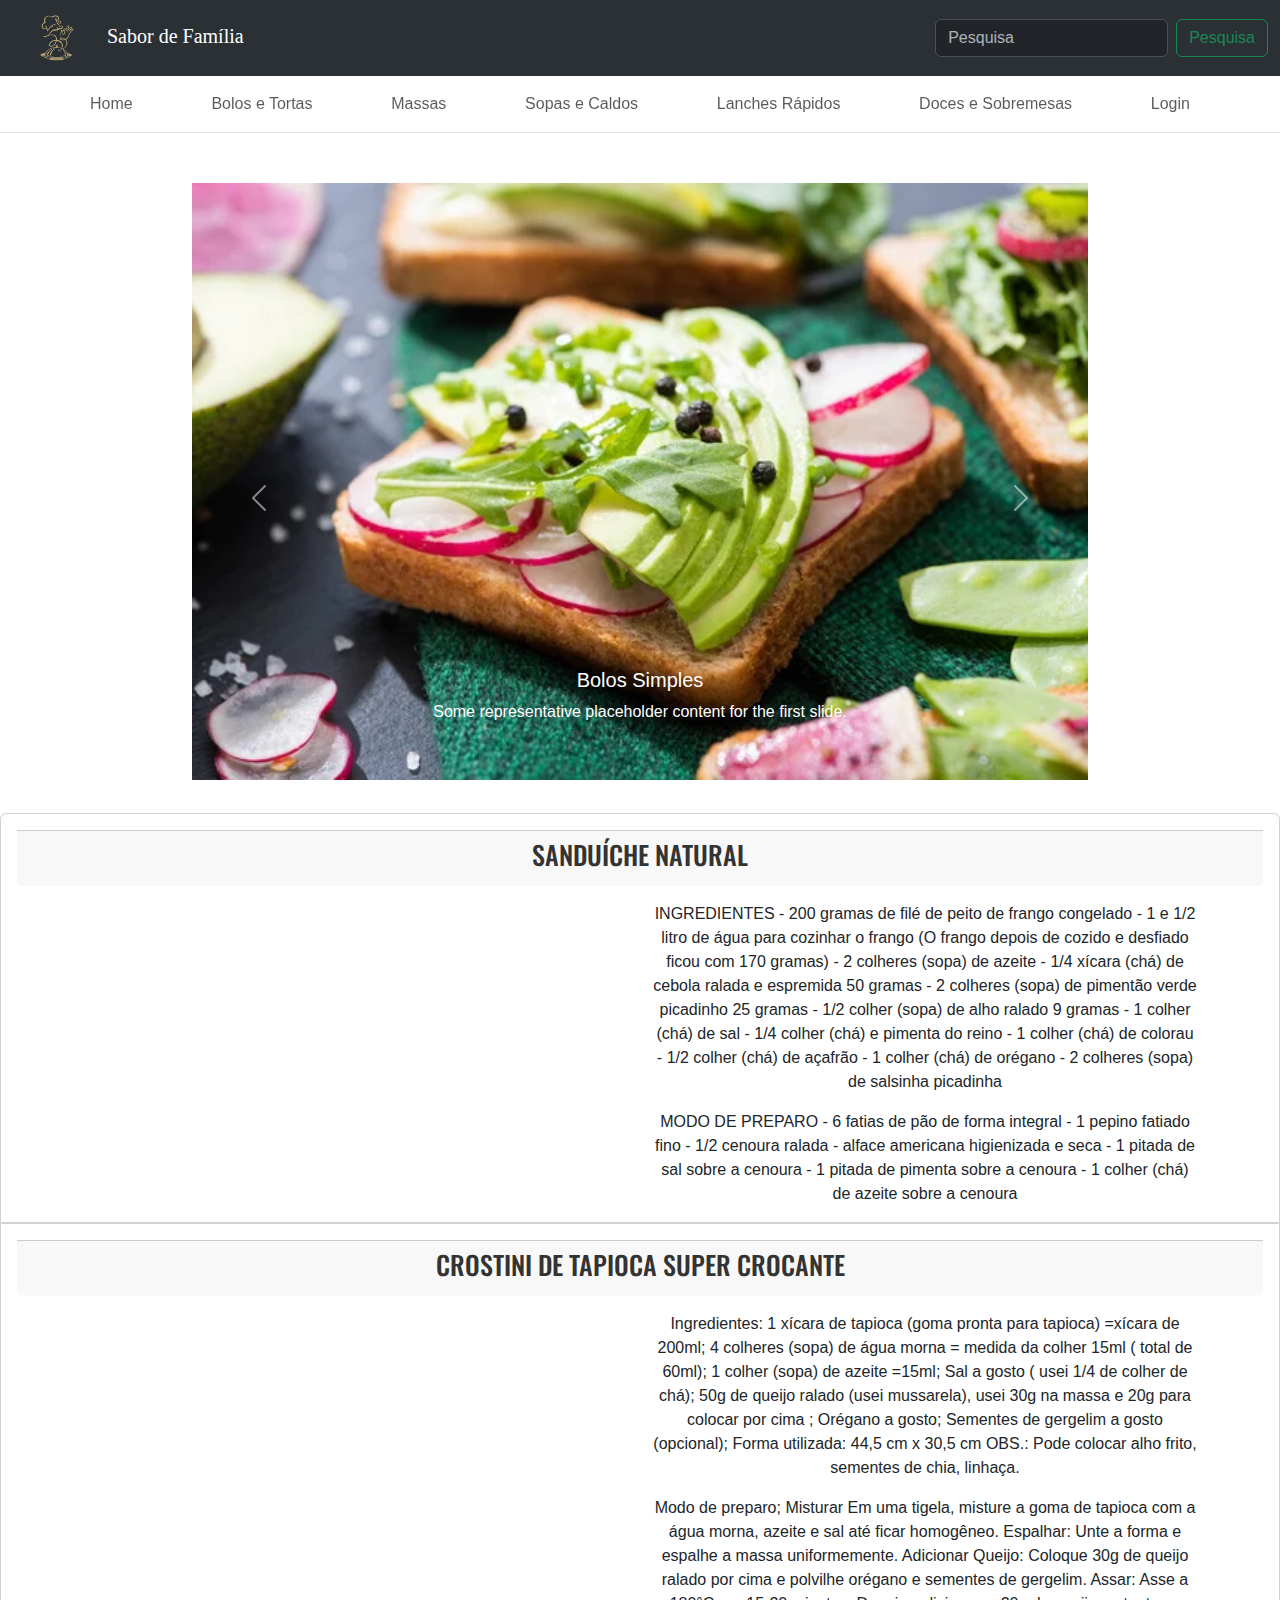
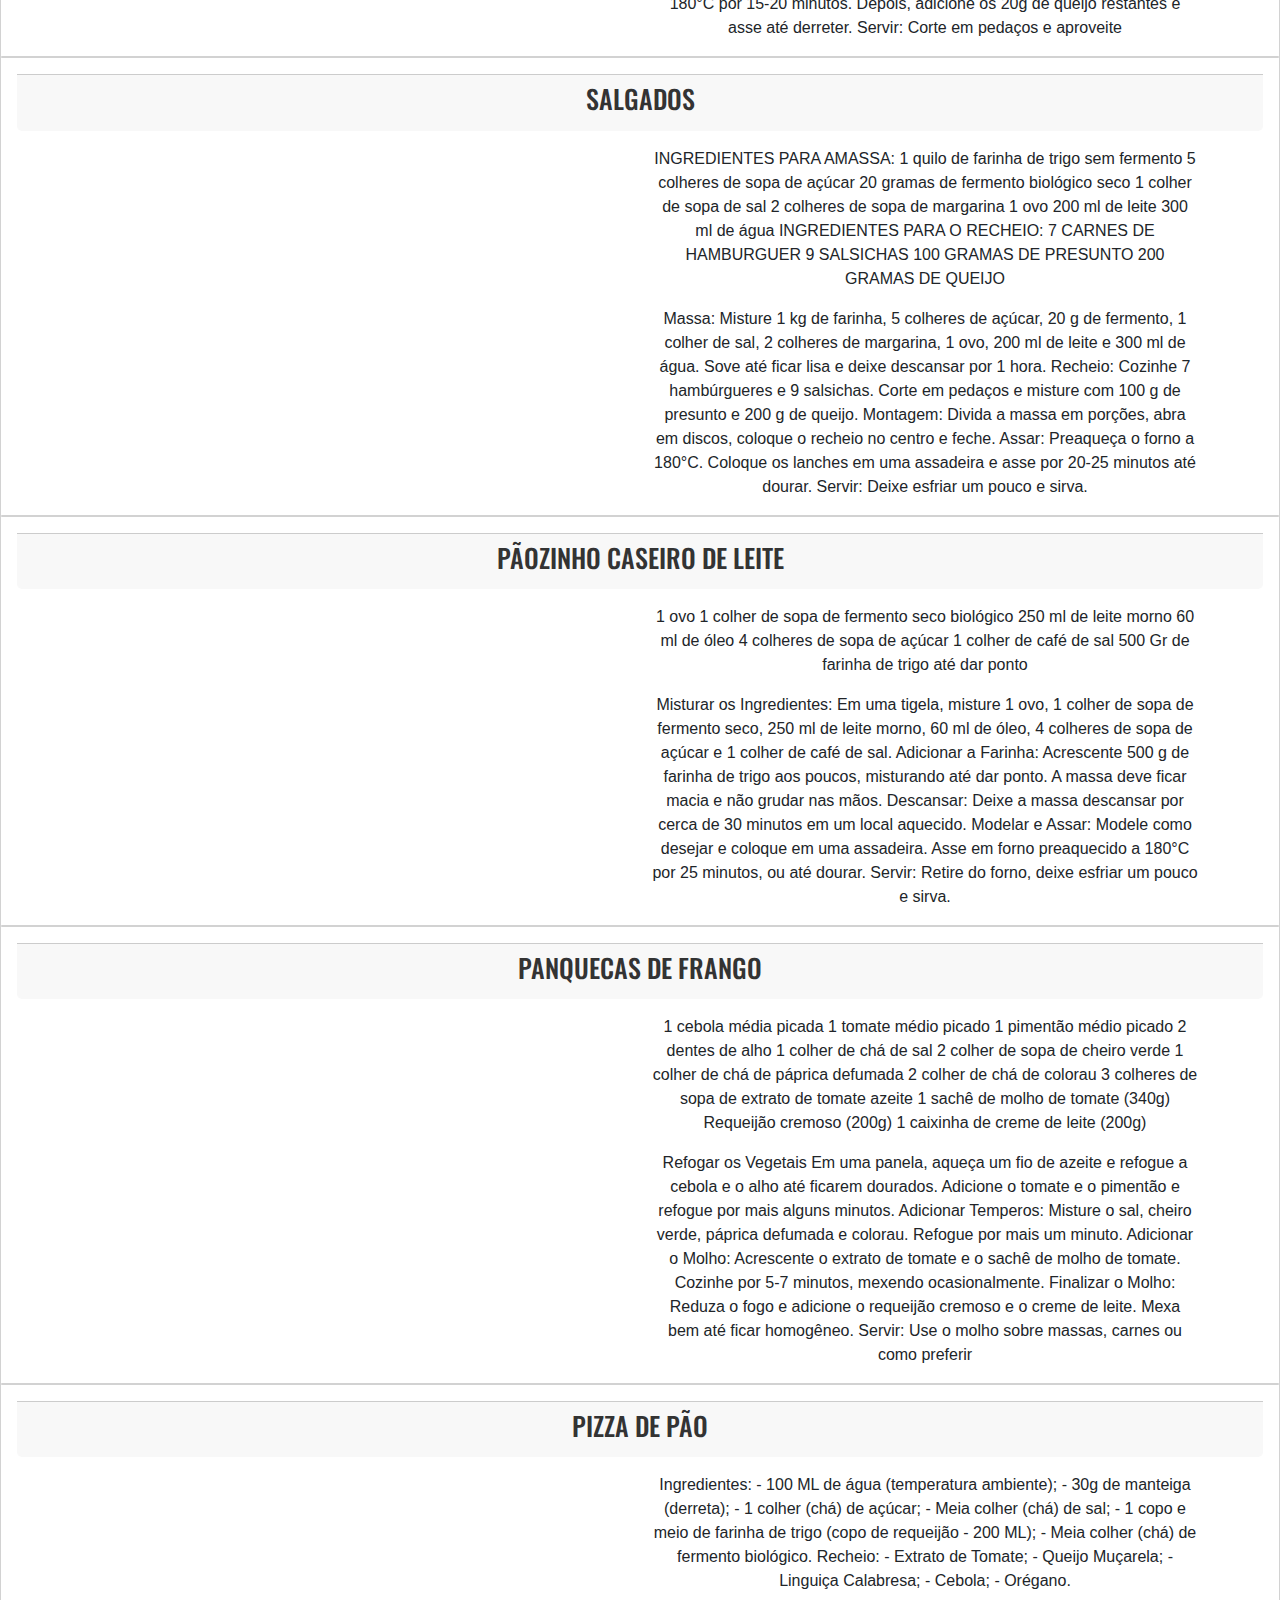
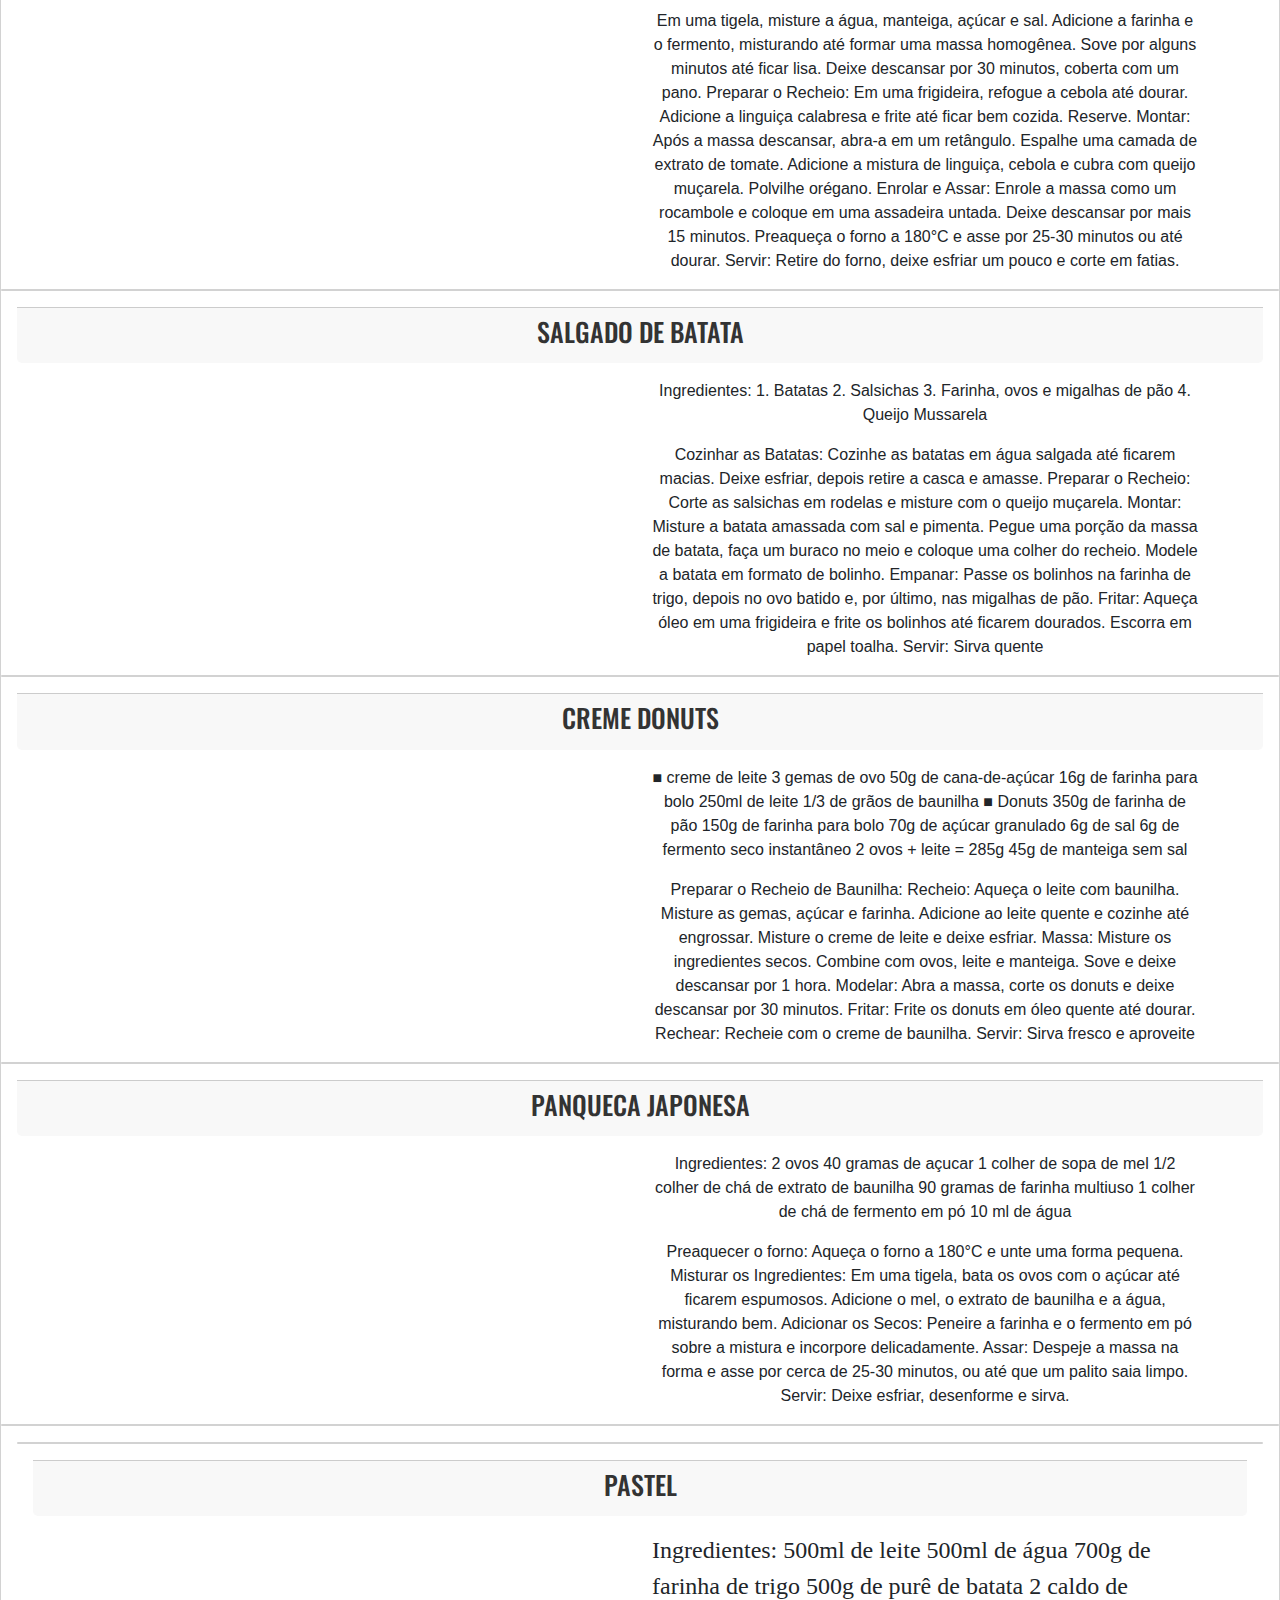
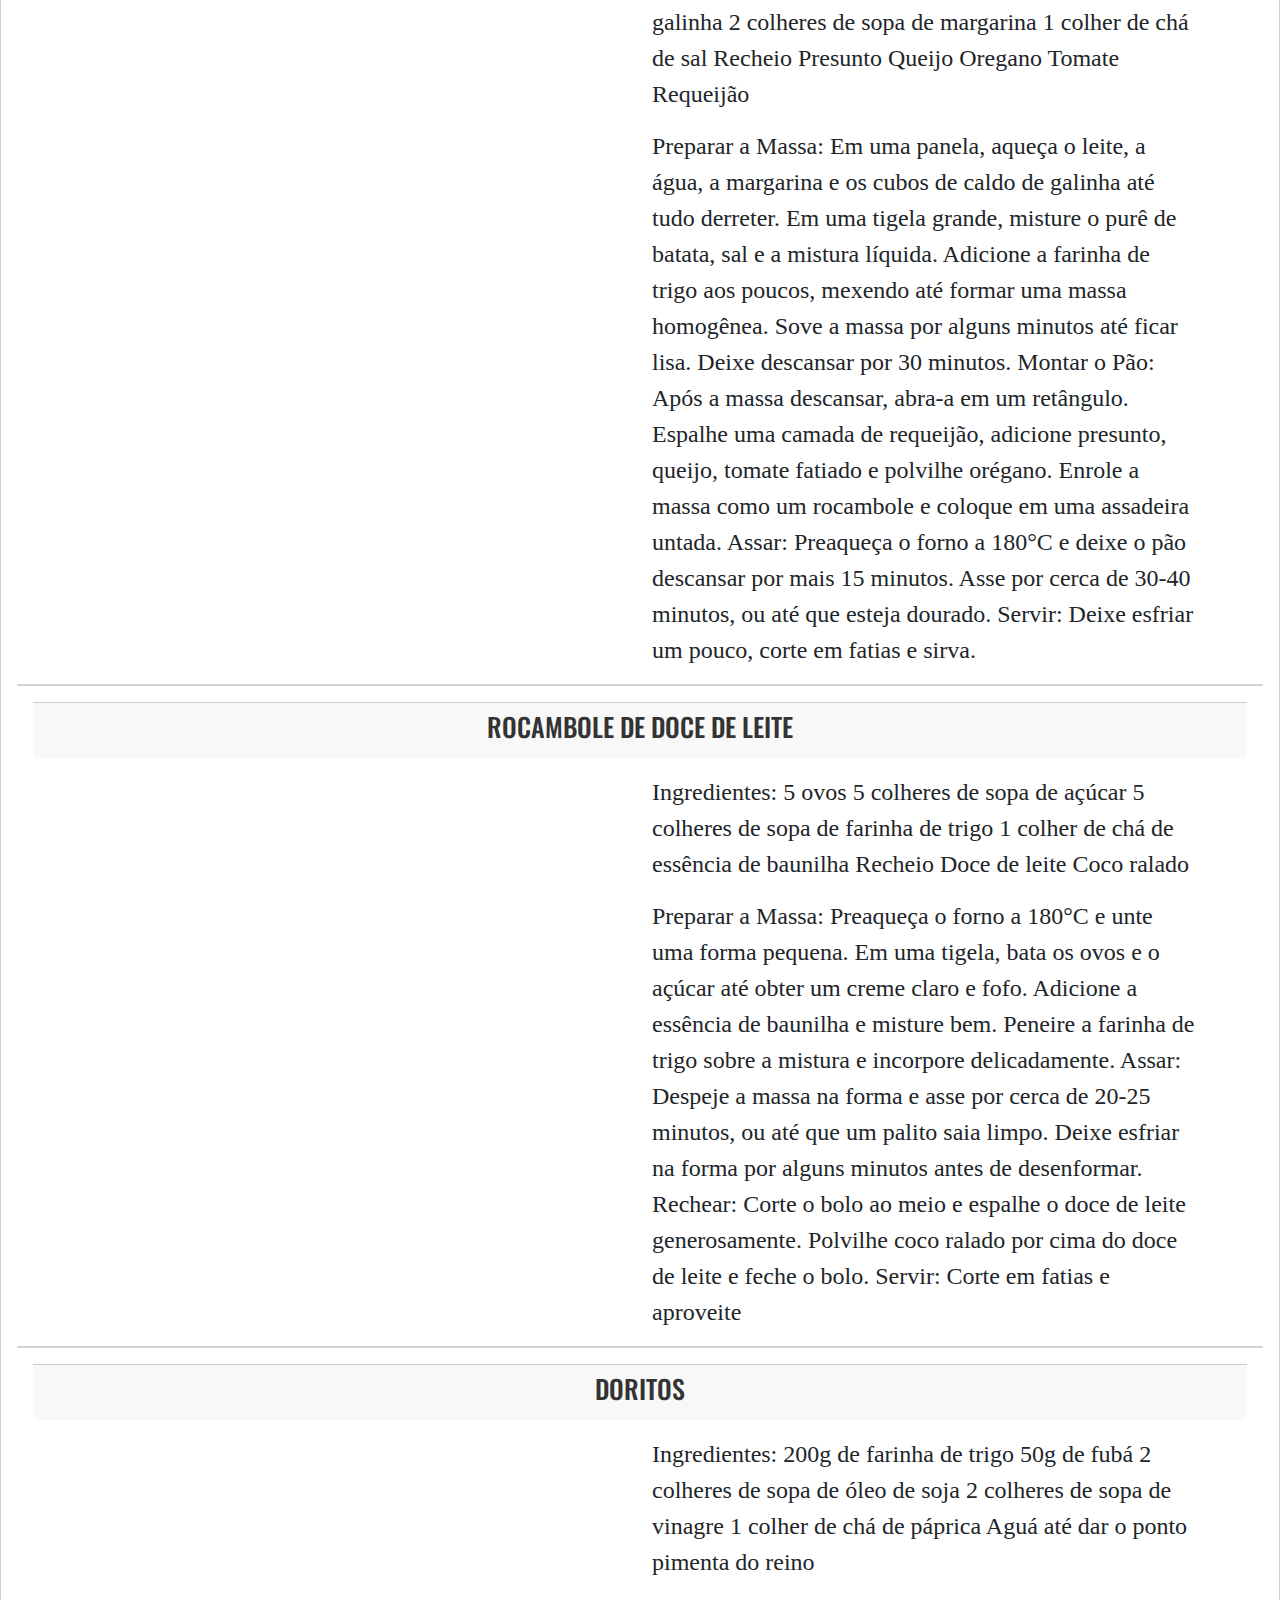
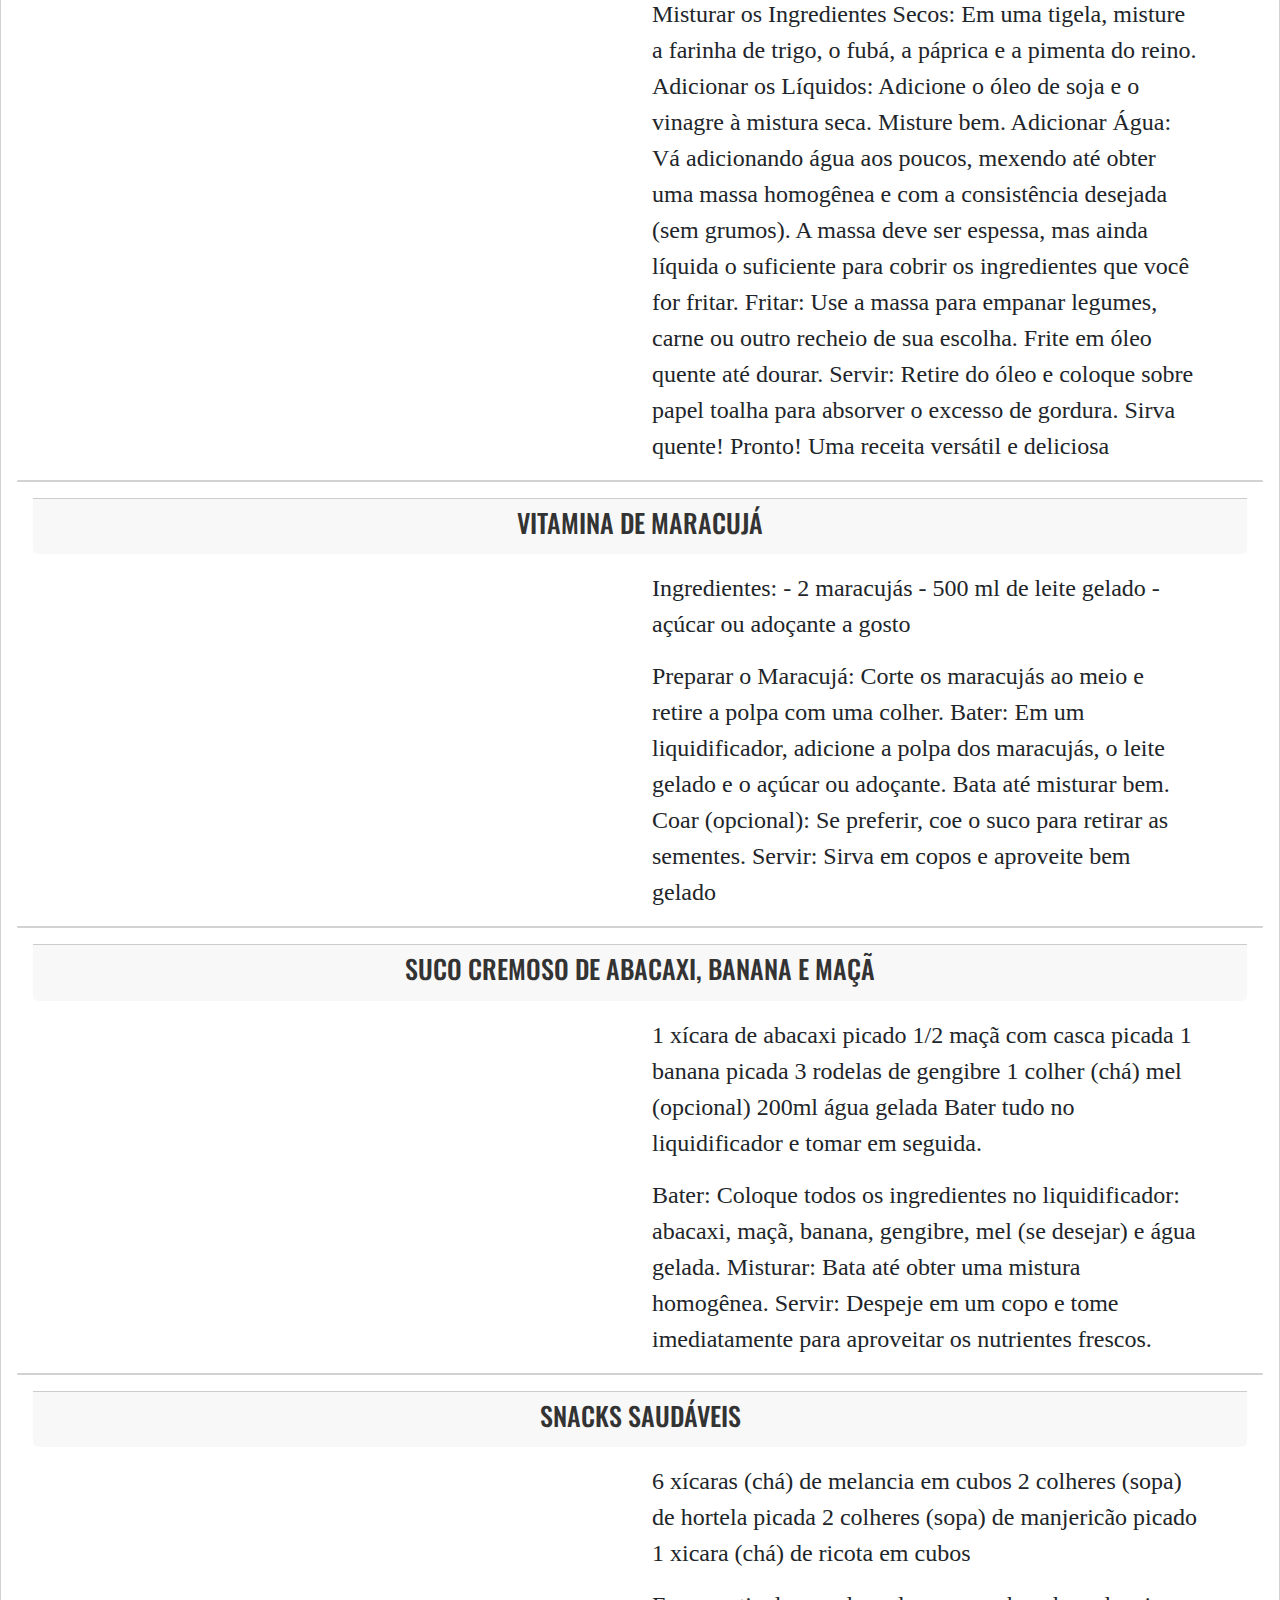
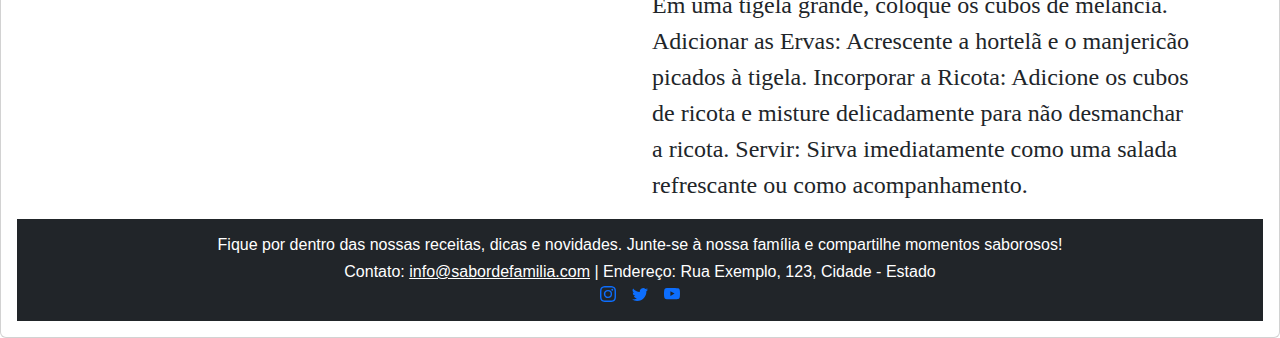
<file: Site Culinaria/lanches_rápidos.html>
<!DOCTYPE html>
<html lang="pt-br">
<head>
    <meta charset="UTF-8">
    <meta name="viewport" content="width=device-width, initial-scale=1.0">
    <title>Sabor de Família</title>
    <link rel="stylesheet" href="style.css">
    <link rel="preconnect" href="https://fonts.googleapis.com">
<link rel="preconnect" href="https://fonts.gstatic.com" crossorigin>
<link href="https://fonts.googleapis.com/css2?family=Bebas+Neue&family=Oswald:wght@500&family=Playfair+Display:ital,wght@0,400..900;1,400..900&display=swap" rel="stylesheet">
    <!--Bibliotecas Bootstrap-->
    <link href="https://cdn.jsdelivr.net/npm/bootstrap@5.3.3/dist/css/bootstrap.min.css" rel="stylesheet" integrity="sha384-QWTKZyjpPEjISv5WaRU9OFeRpok6YctnYmDr5pNlyT2bRjXh0JMhjY6hW+ALEwIH" crossorigin="anonymous">
    <script src="https://cdn.jsdelivr.net/npm/bootstrap@5.3.3/dist/js/bootstrap.bundle.min.js" integrity="sha384-YvpcrYf0tY3lHB60NNkmXc5s9fDVZLESaAA55NDzOxhy9GkcIdslK1eN7N6jIeHz" crossorigin="anonymous"></script>
    <!--Bibliotecas Bootstrap-->
</head>
<body>
    <nav class="navbar bg-body-tertiary" data-bs-theme="dark">
        <div class="container-fluid">
          <a class="navbar-brand" href="#">
            <img src="assets/logo_sbrdefam.png" alt="Logo" width="90" height="50" class="d-inline-block align-text-center">
            Sabor de Família
          </a>
          <form class="d-flex" role="Pesquisa">
            <input class="form-control me-2" type="Pesquisa" placeholder="Pesquisa" aria-label="Pesquisa">
            <button class="btn btn-outline-success" type="submit">Pesquisa</button>
          </form>
        </div>
      </nav>
    <!--Navbar-->
    <nav class="navbar navbar-expand-md bg-bs-secondary-bg sticky-top border-bottom" data-bs-theme="bs-secondary-bg">
        <div class="container">
          <a class="navbar-brand d-md-none" href="#">
            <svg class="bi" width="24" height="24"><use xlink:href="#abas"/></svg>
            Abas
          </a>
          <button class="navbar-toggler" type="button" data-bs-toggle="offcanvas" data-bs-target="#offcanvas" aria-controls="offcanvas" aria-label="Toggle navigation">
            <span class="navbar-toggler-icon"></span>
          </button>
          <div class="offcanvas offcanvas-end" tabindex="-1" id="offcanvas" aria-labelledby="offcanvasLabel">
            <div class="offcanvas-header">
              <h5 class="offcanvas-title" id="offcanvasLabel">Abas</h5>
              <button type="button" class="btn-close" data-bs-dismiss="offcanvas" aria-label="Close"></button>
            </div>
            <div class="offcanvas-body">
              <ul class="navbar-nav flex-grow-1 justify-content-between">
                <li class="nav-item"><a class="nav-link" href="index.html">Home</a></li>
                <li class="nav-item"><a class="nav-link" href="bolos_e_tortas.html">Bolos e Tortas</a></li>
                <li class="nav-item"><a class="nav-link" href="massas.html">Massas</a></li>
                <li class="nav-item"><a class="nav-link" href="sopas_e_caldos.html">Sopas e Caldos</a></li>
                <li class="nav-item"><a class="nav-link" href="lanches_rápidos.html">Lanches Rápidos</a></li>
                <li class="nav-item"><a class="nav-link" href="doces_e_sobremesas.html">Doces e Sobremesas</a></li>
                <li class="nav-item"><a class="nav-link" href="login.html">Login</a></li>
              </ul>
            </div>
          </div>
        </div>
      </nav>
    <!--Navbar-->
    
    <!--Carossel-->
    <div id="carouselExampleCaptions" class="carousel slide custom-carousel">
      <div class="carousel-indicators">
        <button type="button" data-bs-target="#carouselExampleCaptions" data-bs-slide-to="0" class="active" aria-current="true" aria-label="Slide 1"></button>
        <button type="button" data-bs-target="#carouselExampleCaptions" data-bs-slide-to="1" aria-label="Slide 2"></button>
        <button type="button" data-bs-target="#carouselExampleCaptions" data-bs-slide-to="2" aria-label="Slide 3"></button>
      </div>
      <div class="carousel-inner">
        <div class="carousel-item active">
          <img src="assets/samduba_05.jpg" class="d-block w-100" alt="...">
          <div class="carousel-caption d-none d-md-block">
            <h5>Bolos Simples</h5>
            <p>Some representative placeholder content for the first slide.</p>
          </div>
        </div>
        <div class="carousel-item">
          <img src="assets/samduba_06.jpg" class="d-block w-100" alt="...">
          <div class="carousel-caption d-none d-md-block">
            <h5>Bolos Decorados</h5>
            <p>Some representative placeholder content for the second slide.</p>
          </div>
        </div>
        <div class="carousel-item">
          <img src="assets/samduba_07.jpg" class="d-block w-100" alt="...">
          <div class="carousel-caption d-none d-md-block">
            <h5>Tortas Doces</h5>
            <p>Some representative placeholder content for the third slide.</p>
          </div>
        </div>
      </div>
      <button class="carousel-control-prev" type="button" data-bs-target="#carouselExampleCaptions" data-bs-slide="prev">
        <span class="carousel-control-prev-icon" aria-hidden="true"></span>
        <span class="visually-hidden">Previous</span>
      </button>
      <button class="carousel-control-next" type="button" data-bs-target="#carouselExampleCaptions" data-bs-slide="next">
        <span class="carousel-control-next-icon" aria-hidden="true"></span>
        <span class="visually-hidden">Next</span>
      </button>
    </div>
    
    <!--Carossel-->

    <!--Card-->

    <div class="card text-center">
      <div class="card-body">
        <div class="container text-center">
          <div class="row">
            <div class="col-sm-5 col-md-6">
              </div>
            <div class="col-sm-5 offset-sm-2 col-md-6 offset-md-0">
             </div>
          </div>
        </div>
      <div class="card-footer text-body-secondary">
        <h3>SANDUÍCHE NATURAL</h3>
      </div>
    </div>
    <div class="container text-center">
      <div class="row">
        <div class="col">
          <iframe width="480" height="260" src="https://www.youtube.com/embed/uzeIHWtGHc4?si=LhQY1ECAJ296tD7R" title="YouTube video player" frameborder="0" allow="accelerometer; autoplay; clipboard-write; encrypted-media; gyroscope; picture-in-picture; web-share" referrerpolicy="strict-origin-when-cross-origin" allowfullscreen></iframe>
        </div>
        <div class="col" width="500" height="200">

          <!--Parágrafo-->
          <p>
            INGREDIENTES
            - 200 gramas de filé de peito de frango congelado
          - 1 e 1/2 litro de água para cozinhar o frango
          (O frango depois de cozido e desfiado ficou com 170 gramas)
          - 2 colheres (sopa) de azeite
          - 1/4 xícara (chá) de cebola ralada e espremida 50 gramas
          - 2 colheres (sopa) de pimentão verde picadinho 25 gramas
          - 1/2 colher (sopa) de alho ralado 9 gramas
          - 1 colher (chá) de sal
          - 1/4 colher (chá) e pimenta do reino
          - 1 colher (chá) de colorau
          - 1/2 colher (chá) de açafrão
          - 1 colher (chá) de orégano
          - 2 colheres (sopa) de salsinha picadinha
            </p>
            <p> 
              MODO DE PREPARO
              - 6 fatias de pão de forma integral
              - 1 pepino fatiado fino
              - 1/2 cenoura ralada
              - alface americana higienizada e seca
              - 1 pitada de sal sobre a cenoura
              - 1 pitada de pimenta sobre a cenoura
              - 1 colher (chá) de azeite sobre a cenoura 
            </p>
            <!--Parágrafo-->
        </div>
      </div>
    </div>
    <!--Card-->

    <div class="card text-center"></div>
    <div class="card-body">
      <div class="container text-center">
        <div class="row">
          <div class="col-sm-5 col-md-6">
            </div>
          <div class="col-sm-5 offset-sm-2 col-md-6 offset-md-0">
           </div>
        </div>
      </div>
    <div class="card-footer text-body-secondary">
      <h3>CROSTINI DE TAPIOCA SUPER CROCANTE </h3>
    </div>
  </div>
  <div class="container text-center">
    <div class="row">
      <div class="col">
        <iframe width="480" height="260" src="https://www.youtube.com/embed/ldcDGh_rxls?si=QOkBa09Kny1YUN07" title="YouTube video player" frameborder="0" allow="accelerometer; autoplay; clipboard-write; encrypted-media; gyroscope; picture-in-picture; web-share" referrerpolicy="strict-origin-when-cross-origin" allowfullscreen></iframe>
      </div>
      <div class="col" width="500" height="200">
        <!--Card-->

        <!--Parágrafo-->
        <p>
          Ingredientes:
          1 xícara de tapioca (goma pronta para tapioca) =xícara de 200ml;
          4 colheres (sopa) de água morna = medida da colher 15ml ( total de  60ml);
          1 colher (sopa) de azeite =15ml;
          Sal a gosto ( usei 1/4 de colher de chá);
          50g de queijo ralado (usei mussarela), usei 30g na massa e 20g para colocar por cima ;
          Orégano a gosto;
          Sementes de gergelim a gosto (opcional);
          Forma utilizada: 44,5 cm x 30,5 cm
          OBS.: Pode colocar alho frito, sementes de chia, linhaça.

          <p>
            Modo de preparo;
            Misturar Em uma tigela, misture a goma de tapioca com a água morna, azeite e sal até ficar homogêneo.
            Espalhar: Unte a forma e espalhe a massa uniformemente.
            Adicionar Queijo: Coloque 30g de queijo ralado por cima e polvilhe orégano e sementes de gergelim.
            Assar: Asse a 180°C por 15-20 minutos. Depois, adicione os 20g de queijo restantes e asse até derreter.
            Servir: Corte em pedaços e aproveite
          </p>
          </p>
      </div>
    </div>
  </div>

  <div class="card text-center"></div>
  <div class="card-body">
    <div class="container text-center">
      <div class="row">
        <div class="col-sm-5 col-md-6">
          </div>
        <div class="col-sm-5 offset-sm-2 col-md-6 offset-md-0">
         </div>
      </div>
    </div>
  <div class="card-footer text-body-secondary">
    <h3>SALGADOS</h3>
  </div>
</div>
<div class="container text-center">
  <div class="row">
    <div class="col">
      <iframe width="480" height="260" src="https://www.youtube.com/embed/f7Q8dzYIheA?si=AT9q9sZqwDOy-45N" title="YouTube video player" frameborder="0" allow="accelerometer; autoplay; clipboard-write; encrypted-media; gyroscope; picture-in-picture; web-share" referrerpolicy="strict-origin-when-cross-origin" allowfullscreen></iframe>
    </div>
    <div class="col" width="500" height="200">
      <!--Card-->

      <!--Parágrafo-->
      <p>
        INGREDIENTES PARA AMASSA:
         1 quilo de farinha de trigo sem fermento
        5 colheres de sopa de açúcar
         20 gramas de fermento biológico seco
        1 colher de sopa de sal
         2 colheres de sopa de margarina
         1 ovo
         200 ml de leite
         300 ml de água
        
        INGREDIENTES PARA O RECHEIO:
         7 CARNES DE HAMBURGUER
         9 SALSICHAS
         100 GRAMAS DE PRESUNTO
         200 GRAMAS DE QUEIJO

         <p>
          Massa: Misture 1 kg de farinha, 5 colheres de açúcar, 20 g de fermento, 1 colher de sal, 2 colheres de margarina, 1 ovo, 200 ml de leite e 300 ml de água. Sove até ficar lisa e deixe descansar por 1 hora.

          Recheio: Cozinhe 7 hambúrgueres e 9 salsichas. Corte em pedaços e misture com 100 g de presunto e 200 g de queijo.

          Montagem: Divida a massa em porções, abra em discos, coloque o recheio no centro e feche.

          Assar: Preaqueça o forno a 180°C. Coloque os lanches em uma assadeira e asse por 20-25 minutos até dourar.

          Servir: Deixe esfriar um pouco e sirva.
         </p>
        </p>
    </div>
  </div>
</div>

<div class="card text-center"></div>
<div class="card-body">
  <div class="container text-center">
    <div class="row">
      <div class="col-sm-5 col-md-6">
        </div>
      <div class="col-sm-5 offset-sm-2 col-md-6 offset-md-0">
       </div>
    </div>
  </div>
<div class="card-footer text-body-secondary">
  <h3>PÃOZINHO CASEIRO DE LEITE</h3>
</div>
</div>
<div class="container text-center">
<div class="row">
  <div class="col">
    <iframe width="480" height="260" src="https://www.youtube.com/embed/1b0jpR7u2XQ?si=hWeRS56ltkUSopgh" title="YouTube video player" frameborder="0" allow="accelerometer; autoplay; clipboard-write; encrypted-media; gyroscope; picture-in-picture; web-share" referrerpolicy="strict-origin-when-cross-origin" allowfullscreen></iframe>
  </div>
  <div class="col" width="500" height="200">
    <!--Card-->

    <!--Parágrafo-->
    <p>
      1 ovo
      1 colher de sopa de fermento seco biológico 
      250 ml de leite morno 
      60 ml de óleo 
      4 colheres de sopa de açúcar 
      1 colher de café de sal 
      500 Gr de farinha de trigo até dar ponto  
      <p>
        Misturar os Ingredientes:

      Em uma tigela, misture 1 ovo, 1 colher de sopa de fermento seco, 250 ml de leite morno, 60 ml de óleo, 4 colheres de sopa de açúcar e 1 colher de café de sal.
      Adicionar a Farinha:

      Acrescente 500 g de farinha de trigo aos poucos, misturando até dar ponto. A massa deve ficar macia e não grudar nas mãos.
      Descansar:

      Deixe a massa descansar por cerca de 30 minutos em um local aquecido.
      Modelar e Assar:

      Modele como desejar e coloque em uma assadeira. Asse em forno preaquecido a 180°C por 25 minutos, ou até dourar.
      Servir:

      Retire do forno, deixe esfriar um pouco e sirva.
      </p>
      </p>
  </div>
</div>
</div>


<div class="card text-center"></div>
<div class="card-body">
  <div class="container text-center">
    <div class="row">
      <div class="col-sm-5 col-md-6">
        </div>
      <div class="col-sm-5 offset-sm-2 col-md-6 offset-md-0">
       </div>
    </div>
  </div>
<div class="card-footer text-body-secondary">
  <h3>PANQUECAS DE FRANGO</h3>
</div>
</div>
<div class="container text-center">
<div class="row">
  <div class="col">
    <iframe width="480" height="260" src="https://www.youtube.com/embed/qlLkAMV2JEU?si=F3XuvIXmx4wBYpo3" title="YouTube video player" frameborder="0" allow="accelerometer; autoplay; clipboard-write; encrypted-media; gyroscope; picture-in-picture; web-share" referrerpolicy="strict-origin-when-cross-origin" allowfullscreen></iframe>
  </div>
  <div class="col" width="500" height="200">
    <!--Card-->

    <!--Parágrafo-->
    <p>
      1 cebola média picada
      1 tomate médio picado
      1 pimentão médio picado
      2 dentes de alho
      1 colher de chá de sal
      2 colher de sopa de cheiro verde
      1 colher de chá de páprica defumada
      2 colher de chá de colorau
      3 colheres de sopa de extrato de tomate
      azeite
      1 sachê de molho de tomate (340g)
       Requeijão cremoso (200g)
      1 caixinha de creme de leite (200g)
      <p>
        Refogar os Vegetais

      Em uma panela, aqueça um fio de azeite e refogue a cebola e o alho até ficarem dourados.
      Adicione o tomate e o pimentão e refogue por mais alguns minutos.
      Adicionar Temperos:

      Misture o sal, cheiro verde, páprica defumada e colorau. Refogue por mais um minuto.
      Adicionar o Molho:

      Acrescente o extrato de tomate e o sachê de molho de tomate. Cozinhe por 5-7 minutos, mexendo ocasionalmente.
      Finalizar o Molho:

      Reduza o fogo e adicione o requeijão cremoso e o creme de leite. Mexa bem até ficar homogêneo.
      Servir:

      Use o molho sobre massas, carnes ou como preferir
      </p>
      </p>
  </div>
</div>
</div>

<div class="card text-center"></div>
<div class="card-body">
<div class="container text-center">
  <div class="row">
    <div class="col-sm-5 col-md-6">
      </div>
    <div class="col-sm-5 offset-sm-2 col-md-6 offset-md-0">
     </div>
  </div>
</div>
<div class="card-footer text-body-secondary">
<h3>PIZZA DE PÃO</h3> 
</div>
</div>
<div class="container text-center">
<div class="row">
<div class="col">
  <iframe width="480" height="260" src="https://www.youtube.com/embed/n3G-F_2IiuE?si=I_WdJ-ojNlAPTYa8" title="YouTube video player" frameborder="0" allow="accelerometer; autoplay; clipboard-write; encrypted-media; gyroscope; picture-in-picture; web-share" referrerpolicy="strict-origin-when-cross-origin" allowfullscreen></iframe>
</div>
<div class="col" width="500" height="200">
  <!--Card-->

  <!--Parágrafo-->
  <p>

    Ingredientes:

    - 100 ML de água (temperatura ambiente);
    - 30g de manteiga (derreta);
    - 1 colher (chá) de açúcar;
    - Meia colher (chá) de sal;
    - 1 copo e meio de farinha de trigo (copo de requeijão - 200 ML);
    - Meia colher (chá) de fermento biológico.
    
    Recheio:
    
    - Extrato de Tomate;
    - Queijo Muçarela;
    - Linguiça Calabresa;
    - Cebola;
    - Orégano.
    <p>
      Em uma tigela, misture a água, manteiga, açúcar e sal.
      Adicione a farinha e o fermento, misturando até formar uma massa homogênea. Sove por alguns minutos até ficar lisa.
      Deixe descansar por 30 minutos, coberta com um pano.
      Preparar o Recheio:

      Em uma frigideira, refogue a cebola até dourar. Adicione a linguiça calabresa e frite até ficar bem cozida.
      Reserve.
      Montar:

      Após a massa descansar, abra-a em um retângulo. Espalhe uma camada de extrato de tomate.
      Adicione a mistura de linguiça, cebola e cubra com queijo muçarela. Polvilhe orégano.
      Enrolar e Assar:

      Enrole a massa como um rocambole e coloque em uma assadeira untada.
      Deixe descansar por mais 15 minutos.
      Preaqueça o forno a 180°C e asse por 25-30 minutos ou até dourar.
      Servir:

      Retire do forno, deixe esfriar um pouco e corte em fatias.
    </p>
    </p>
</div>
</div>
</div>

<div class="card text-center"></div>
<div class="card-body">
  <div class="container text-center">
    <div class="row">
      <div class="col-sm-5 col-md-6">
        </div>
      <div class="col-sm-5 offset-sm-2 col-md-6 offset-md-0">
       </div>
    </div>
  </div>
<div class="card-footer text-body-secondary">
  <h3>SALGADO DE BATATA</h3>
</div>
</div>
<div class="container text-center">
<div class="row">
  <div class="col">
    <iframe width="480" height="260" src="https://www.youtube.com/embed/ECrnU85IE6U?si=itEUSyzIF5gx2thp" title="YouTube video player" frameborder="0" allow="accelerometer; autoplay; clipboard-write; encrypted-media; gyroscope; picture-in-picture; web-share" referrerpolicy="strict-origin-when-cross-origin" allowfullscreen></iframe>
  </div>
  <div class="col" width="500" height="200">
    <!--Card-->

    <!--Parágrafo-->
    <p>
      Ingredientes:
      1. Batatas
      2. Salsichas
      3. Farinha, ovos e migalhas de pão
      4. Queijo Mussarela
      <p>
        Cozinhar as Batatas:

        Cozinhe as batatas em água salgada até ficarem macias. Deixe esfriar, depois retire a casca e amasse.
        Preparar o Recheio:

        Corte as salsichas em rodelas e misture com o queijo muçarela.
        Montar:

        Misture a batata amassada com sal e pimenta.
        Pegue uma porção da massa de batata, faça um buraco no meio e coloque uma colher do recheio. Modele a batata em formato de bolinho.
        Empanar:

        Passe os bolinhos na farinha de trigo, depois no ovo batido e, por último, nas migalhas de pão.
        Fritar:

        Aqueça óleo em uma frigideira e frite os bolinhos até ficarem dourados. Escorra em papel toalha.
        Servir:

        Sirva quente
      </p>
      </p>
  </div>
</div>
</div>

<div class="card text-center"></div>
<div class="card-body">
<div class="container text-center">
  <div class="row">
    <div class="col-sm-5 col-md-6">
      </div>
    <div class="col-sm-5 offset-sm-2 col-md-6 offset-md-0">
     </div>
  </div>
</div>
<div class="card-footer text-body-secondary">
<h3>CREME DONUTS</h3> 
</div>
</div>
<div class="container text-center">
<div class="row">
<div class="col">
  <iframe width="480" height="260" src="https://www.youtube.com/embed/zyX5elAVJmc?si=syJV2BxfIqvVpaom" title="YouTube video player" frameborder="0" allow="accelerometer; autoplay; clipboard-write; encrypted-media; gyroscope; picture-in-picture; web-share" referrerpolicy="strict-origin-when-cross-origin" allowfullscreen></iframe>
</div>
<div class="col" width="500" height="200">
  <!--Card-->

  <!--Parágrafo-->
  <p>
    ■ creme de leite
    3 gemas de ovo
    50g de cana-de-açúcar
    16g de farinha para bolo
    250ml de leite
    1/3 de grãos de baunilha
    ■ Donuts
  350g de farinha de pão
  150g de farinha para bolo
  70g de açúcar granulado
  6g de sal
  6g de fermento seco instantâneo
  2 ovos + leite = 285g
  45g de manteiga sem sal
  <p>
    Preparar o Recheio de Baunilha:

    Recheio: Aqueça o leite com baunilha. Misture as gemas, açúcar e farinha. Adicione ao leite quente e cozinhe até engrossar. Misture o creme de leite e deixe esfriar.

    Massa: Misture os ingredientes secos. Combine com ovos, leite e manteiga. Sove e deixe descansar por 1 hora.
    
    Modelar: Abra a massa, corte os donuts e deixe descansar por 30 minutos.
    
    Fritar: Frite os donuts em óleo quente até dourar.
    
    Rechear: Recheie com o creme de baunilha.
    
    Servir: Sirva fresco e aproveite
  </p>
    </p>
</div>
</div>
</div>

<div class="card text-center"></div>
<div class="card-body">
  <div class="container text-center">
    <div class="row">
      <div class="col-sm-5 col-md-6">
        </div>
      <div class="col-sm-5 offset-sm-2 col-md-6 offset-md-0">
       </div>
    </div>
  </div>
<div class="card-footer text-body-secondary">
  <h3>PANQUECA JAPONESA</h3>
</div>
</div>
<div class="container text-center">
<div class="row">
  <div class="col">
    <iframe width="480" height="260" src="https://www.youtube.com/embed/9usdfvpuH6E?si=ip8Mhf8Q92Tt4Pbo" title="YouTube video player" frameborder="0" allow="accelerometer; autoplay; clipboard-write; encrypted-media; gyroscope; picture-in-picture; web-share" referrerpolicy="strict-origin-when-cross-origin" allowfullscreen></iframe>
  </div>
  <div class="col" width="500" height="200">
    <!--Card-->

    <!--Parágrafo-->
    <p>
      Ingredientes:
      2 ovos
      40 gramas de açucar
      1 colher de sopa de mel
      1/2 colher de chá de extrato de baunilha
      90 gramas de farinha multiuso
      1 colher de chá de fermento em pó
      10 ml de água
      <p>
        Preaquecer o forno: Aqueça o forno a 180°C e unte uma forma pequena.

      Misturar os Ingredientes: Em uma tigela, bata os ovos com o açúcar até ficarem espumosos. Adicione o mel, o extrato de baunilha e a água, misturando bem.

      Adicionar os Secos: Peneire a farinha e o fermento em pó sobre a mistura e incorpore delicadamente.

      Assar: Despeje a massa na forma e asse por cerca de 25-30 minutos, ou até que um palito saia limpo.

      Servir: Deixe esfriar, desenforme e sirva.
      </p>
      </p>
  </div>
</div>
</div>


<div class="card text-center"></div>
<div class="card-body">
  <div class="container text-center">
    <div class="row">
      <div class="col-sm-5 col-md-6">
        </div>
      <div class="col-sm-5 offset-sm-2 col-md-6 offset-md-0">
       </div>
    </div>
  </div>


<div class="card text-center"></div>
<div class="card-body">
<div class="container text-center">
  <div class="row">
    <div class="col-sm-5 col-md-6">
      </div>
    <div class="col-sm-5 offset-sm-2 col-md-6 offset-md-0">
     </div>
  </div>
</div>
<div class="card-footer text-body-secondary">
<h3>PASTEL</h3> 
</div>
</div>
<div class="container text-center">
<div class="row">
<div class="col">
  <iframe width="480" height="260" src="https://www.youtube.com/embed/uPZdAmYgwx4?si=bra3OyEc-aueIj1L" title="YouTube video player" frameborder="0" allow="accelerometer; autoplay; clipboard-write; encrypted-media; gyroscope; picture-in-picture; web-share" referrerpolicy="strict-origin-when-cross-origin" allowfullscreen></iframe>
</div>
<div class="col" width="500" height="200">
  <!--Card-->

  <!--Parágrafo-->
  <p>
    Ingredientes:
    500ml de leite
    500ml de água
    700g de farinha de trigo
    500g de purê de batata
    2 caldo de galinha
    2 colheres de sopa de margarina
    1 colher de chá de sal
    
    Recheio
    Presunto
    Queijo
    Oregano
    Tomate
    Requeijão
    <p>
      Preparar a Massa:

      Em uma panela, aqueça o leite, a água, a margarina e os cubos de caldo de galinha até tudo derreter.
      Em uma tigela grande, misture o purê de batata, sal e a mistura líquida. Adicione a farinha de trigo aos poucos, mexendo até formar uma massa homogênea.
      Sove a massa por alguns minutos até ficar lisa. Deixe descansar por 30 minutos.
      Montar o Pão:

      Após a massa descansar, abra-a em um retângulo.
      Espalhe uma camada de requeijão, adicione presunto, queijo, tomate fatiado e polvilhe orégano.
      Enrole a massa como um rocambole e coloque em uma assadeira untada.
      Assar:

      Preaqueça o forno a 180°C e deixe o pão descansar por mais 15 minutos.
      Asse por cerca de 30-40 minutos, ou até que esteja dourado.
      Servir:

      Deixe esfriar um pouco, corte em fatias e sirva.
    </p>
    </p>
</div>
</div>
</div>


<div class="card text-center"></div>
<div class="card-body">
  <div class="container text-center">
    <div class="row">
      <div class="col-sm-5 col-md-6">
        </div>
      <div class="col-sm-5 offset-sm-2 col-md-6 offset-md-0">
       </div>
    </div>
  </div>
<div class="card-footer text-body-secondary">
  <h3>ROCAMBOLE DE DOCE DE LEITE</h3>
</div>
</div>
<div class="container text-center">
<div class="row">
  <div class="col">
    <iframe width="480" height="260" src="https://www.youtube.com/embed/OPoPVUrFhkY?si=z7rqN8IaWFUslhh7" title="YouTube video player" frameborder="0" allow="accelerometer; autoplay; clipboard-write; encrypted-media; gyroscope; picture-in-picture; web-share" referrerpolicy="strict-origin-when-cross-origin" allowfullscreen></iframe>
  </div>
  <div class="col" width="500" height="200">
    <!--Card-->

    <!--Parágrafo-->
    <p>
      Ingredientes:
      5 ovos
      5 colheres de sopa de açúcar
      5 colheres de sopa de farinha de trigo
      1 colher de chá de essência de baunilha
      
      Recheio
      Doce de leite
      Coco ralado
      <p>
        Preparar a Massa:

      Preaqueça o forno a 180°C e unte uma forma pequena.
      Em uma tigela, bata os ovos e o açúcar até obter um creme claro e fofo.
      Adicione a essência de baunilha e misture bem.
      Peneire a farinha de trigo sobre a mistura e incorpore delicadamente.
      Assar:

      Despeje a massa na forma e asse por cerca de 20-25 minutos, ou até que um palito saia limpo.
      Deixe esfriar na forma por alguns minutos antes de desenformar.
      Rechear:

      Corte o bolo ao meio e espalhe o doce de leite generosamente.
      Polvilhe coco ralado por cima do doce de leite e feche o bolo.
      Servir:

      Corte em fatias e aproveite
      </p>
      </p>
  </div>
</div>
</div>

<div class="card text-center"></div>
<div class="card-body">
<div class="container text-center">
  <div class="row">
    <div class="col-sm-5 col-md-6">
      </div>
    <div class="col-sm-5 offset-sm-2 col-md-6 offset-md-0">
     </div>
  </div>
</div>
<div class="card-footer text-body-secondary">
<h3>DORITOS</h3> 
</div>
</div>
<div class="container text-center">
<div class="row">
<div class="col">
  <iframe width="480" height="260" src="https://www.youtube.com/embed/zB5f_VvRYRk?si=KiNs29mZuRelzoaY" title="YouTube video player" frameborder="0" allow="accelerometer; autoplay; clipboard-write; encrypted-media; gyroscope; picture-in-picture; web-share" referrerpolicy="strict-origin-when-cross-origin" allowfullscreen></iframe>
</div>
<div class="col" width="500" height="200">
  <!--Card-->

  <!--Parágrafo-->
  <p>
    Ingredientes:
    200g de farinha de trigo
    50g de fubá
    2 colheres de sopa de óleo de soja
    2 colheres de sopa de vinagre
    1 colher de chá de páprica
    Aguá até dar o ponto
    pimenta do reino
    <p>
      Misturar os Ingredientes Secos:

      Em uma tigela, misture a farinha de trigo, o fubá, a páprica e a pimenta do reino.
      Adicionar os Líquidos:

      Adicione o óleo de soja e o vinagre à mistura seca. Misture bem.
      Adicionar Água:

      Vá adicionando água aos poucos, mexendo até obter uma massa homogênea e com a consistência desejada (sem grumos). A massa deve ser espessa, mas ainda líquida o suficiente para cobrir os ingredientes que você for fritar.
      Fritar:

      Use a massa para empanar legumes, carne ou outro recheio de sua escolha. Frite em óleo quente até dourar.
      Servir:

      Retire do óleo e coloque sobre papel toalha para absorver o excesso de gordura. Sirva quente!
      Pronto! Uma receita versátil e deliciosa
    </p>
    </p>
</div>
</div>
</div>

<div class="card text-center"></div>
<div class="card-body">
  <div class="container text-center">
    <div class="row">
      <div class="col-sm-5 col-md-6">
        </div>
      <div class="col-sm-5 offset-sm-2 col-md-6 offset-md-0">
       </div>
    </div>
  </div>
<div class="card-footer text-body-secondary">
  <h3>VITAMINA DE MARACUJÁ</h3>
</div>
</div>
<div class="container text-center">
<div class="row">
  <div class="col">
    <iframe width="480" height="260" src="https://www.youtube.com/embed/NTA8wFhFDTw?si=dicR9SjOcZ7iozL1" title="YouTube video player" frameborder="0" allow="accelerometer; autoplay; clipboard-write; encrypted-media; gyroscope; picture-in-picture; web-share" referrerpolicy="strict-origin-when-cross-origin" allowfullscreen></iframe>
  </div>
  <div class="col" width="500" height="200">
    <!--Card-->

    <!--Parágrafo-->
    <p>
      Ingredientes:
      - 2 maracujás
      - 500 ml de leite gelado
      - açúcar ou adoçante a gosto
      <p>
        Preparar o Maracujá:

      Corte os maracujás ao meio e retire a polpa com uma colher.
      Bater:

      Em um liquidificador, adicione a polpa dos maracujás, o leite gelado e o açúcar ou adoçante. Bata até misturar bem.
      Coar (opcional):

      Se preferir, coe o suco para retirar as sementes.
      Servir:

      Sirva em copos e aproveite bem gelado
      </p>
      </p>
  </div>
</div>
</div>

<div class="card text-center"></div>
<div class="card-body">
  <div class="container text-center">
    <div class="row">
      <div class="col-sm-5 col-md-6">
        </div>
      <div class="col-sm-5 offset-sm-2 col-md-6 offset-md-0">
       </div>
    </div>
  </div>
<div class="card-footer text-body-secondary">
  <h3>SUCO CREMOSO DE ABACAXI, BANANA E MAÇÃ</h3>
</div>
</div>
<div class="container text-center">
<div class="row">
  <div class="col">
    <iframe width="480" height="260" src="https://www.youtube.com/embed/UU_cjmRBqcg?si=e2rKKvkr03O_onBi" title="YouTube video player" frameborder="0" allow="accelerometer; autoplay; clipboard-write; encrypted-media; gyroscope; picture-in-picture; web-share" referrerpolicy="strict-origin-when-cross-origin" allowfullscreen></iframe>
  </div>
  <div class="col" width="500" height="200">
    <!--Card-->

    <!--Parágrafo-->
    <p>
      1 xícara de abacaxi picado
      1/2 maçã com casca picada
      1 banana picada
      3 rodelas de gengibre
      1 colher (chá) mel (opcional)
      200ml água gelada
      Bater tudo no liquidificador e tomar em seguida.
      <p>
        Bater:

          Coloque todos os ingredientes no liquidificador: abacaxi, maçã, banana, gengibre, mel (se desejar) e água gelada.
          Misturar:

          Bata até obter uma mistura homogênea.
          Servir:

          Despeje em um copo e tome imediatamente para aproveitar os nutrientes frescos.
      </p>
      </p>
  </div>
</div>
</div>

<div class="card text-center"></div>
<div class="card-body">
  <div class="container text-center">
    <div class="row">
      <div class="col-sm-5 col-md-6">
        </div>
      <div class="col-sm-5 offset-sm-2 col-md-6 offset-md-0">
       </div>
    </div>
  </div>
<div class="card-footer text-body-secondary">
  <h3>SNACKS SAUDÁVEIS</h3> 
</div>
</div>
<div class="container text-center">
<div class="row">
  <div class="col">
    <iframe width="480" height="260" src="https://www.youtube.com/embed/zrKRli83AVI?si=Mk113PzcRqSAmZ06" title="YouTube video player" frameborder="0" allow="accelerometer; autoplay; clipboard-write; encrypted-media; gyroscope; picture-in-picture; web-share" referrerpolicy="strict-origin-when-cross-origin" allowfullscreen></iframe>
  </div>
  <div class="col" width="500" height="200">
    <!--Card-->

    <!--Parágrafo-->
    <p>
     6 xícaras (chá) de melancia em cubos

      2 colheres (sopa) de hortela picada
      
      2 colheres (sopa) de manjericão picado
      
      1 xicara (chá) de ricota em cubos
      <p>
        Em uma tigela grande, coloque os cubos de melancia.
        Adicionar as Ervas:

        Acrescente a hortelã e o manjericão picados à tigela.
        Incorporar a Ricota:

        Adicione os cubos de ricota e misture delicadamente para não desmanchar a ricota.
        Servir:

        Sirva imediatamente como uma salada refrescante ou como acompanhamento.
      </p>
      </p>
  </div>
</div>
</div>

<!--Começo do Rodape-->
<footer class="bg-dark text-white pt-3 pb-3">
  <div class="container text-center">
      <div class="row">
          <div class="col-md-12 d-flex flex-column align-items-center">
              <h6 class="mb-2 font-weight-bold text-white">Fique por dentro das nossas receitas, dicas e novidades. Junte-se à nossa família e compartilhe momentos saborosos!</h6>
              <h6 class="card-text">Contato: <a href="mailto:info@sabordefamilia.com" class="text-white">info@sabordefamilia.com</a> | Endereço: Rua Exemplo, 123, Cidade - Estado</h6>
          </div>
      </div>
      <div class="row">
          <div class="col-md-12 text-center">
              <div class="social-icons d-flex justify-content-center">
                  <a href="#" class="mx-2" aria-label="Instagram">
                      <svg xmlns="http://www.w3.org/2000/svg" width="16" height="16" fill="currentColor" class="bi bi-instagram" viewBox="0 0 16 16">
                          <path d="M8 0C5.829 0 5.556.01 4.703.048 3.85.088 3.269.222 2.76.42a3.9 3.9 0 0 0-1.417.923A3.9 3.9 0 0 0 .42 2.76C.222 3.268.087 3.85.048 4.7.01 5.555 0 5.827 0 8.001c0 2.172.01 2.444.048 3.297.04.852.174 1.433.372 1.942.205.526.478.972.923 1.417.444.445.89.719 1.416.923.51.198 1.09.333 1.942.372C5.555 15.99 5.827 16 8 16s2.444-.01 3.298-.048c.851-.04 1.434-.174 1.943-.372a3.9 3.9 0 0 0 1.416-.923c.445-.445.718-.891.923-1.417.197-.509.332-1.09.372-1.942C15.99 10.445 16 10.173 16 8s-.01-2.445-.048-3.299c-.04-.851-.175-1.433-.372-1.941a3.9 3.9 0 0 0-.923-1.417A3.9 3.9 0 0 0 13.24.42c-.51-.198-1.092-.333-1.943-.372C10.443.01 10.172 0 7.998 0zm-.717 1.442h.718c2.136 0 2.389.007 3.232.046.78.035 1.204.166 1.486.275.373.145.64.319.92.599s.453.546.598.92c.11.281.24.705.275 1.485.039.843.047 1.096.047 3.231s-.008 2.389-.047 3.232c-.035.78-.166 1.203-.275 1.485a2.5 2.5 0 0 1-.599.919c-.28.28-.546.453-.92.598-.28.11-.704.24-1.485.276-.843.038-1.096.047-3.232.047s-2.39-.009-3.233-.047c-.78-.036-1.203-.166-1.485-.276a2.5 2.5 0 0 1-.92-.598 2.5 2.5 0 0 1-.6-.92c-.109-.281-.24-.705-.275-1.485-.038-.843-.046-1.096-.046-3.233s.008-2.388.046-3.231c.036-.78.166-1.204.276-1.486.145-.373.319-.64.599-.92s.546-.453.92-.598c.282-.11.705-.24 1.485-.276.738-.034 1.024-.044 2.515-.045zm4.988 1.328a.96.96 0 1 0 0 1.92.96.96 0 0 0 0-1.92m-4.27 1.122a4.109 4.109 0 1 0 0 8.217 4.109 4.109 0 0 0 0-8.217m0 1.441a2.667 2.667 0 1 1 0 5.334 2.667 2.667 0 0 1 0-5.334"/> 
                      </svg>
                  </a>
                  <a href="#" class="mx-2" aria-label="Twitter">
                      <svg xmlns="http://www.w3.org/2000/svg" width="16" height="16" fill="currentColor" class="bi bi-twitter" viewBox="0 0 16 16">
                          <path d="M5.026 15c6.038 0 9.341-5.003 9.341-9.334q.002-.211-.006-.422A6.7 6.7 0 0 0 16 3.542a6.7 6.7 0 0 1-1.889.518 3.3 3.3 0 0 0 1.447-1.817 6.5 6.5 0 0 1-2.087.793A3.286 3.286 0 0 0 7.875 6.03a9.32 9.32 0 0 1-6.767-3.429 3.29 3.29 0 0 0 1.018 4.382A3.3 3.3 0 0 1 .64 6.575v.045a3.29 3.29 0 0 0 2.632 3.218 3.2 3.2 0 0 1-.865.115 3 3 0 0 1-.614-.057 3.28 3.28 0 0 0 3.067 2.277A6.6 6.6 0 0 1 .78 13.58a6 6 0 0 1-.78-.045A9.34 9.34 0 0 0 5.026 15"/>
                      </svg>
                  </a>
                  <a href="#" class="mx-2" aria-label="YouTube">
                    <svg xmlns="http://www.w3.org/2000/svg" width="16" height="16" fill="currentColor" class="bi bi-youtube" viewBox="0 0 16 16">
                      <path d="M8.051 1.999h.089c.822.003 4.987.033 6.11.335a2.01 2.01 0 0 1 1.415 1.42c.101.38.172.883.22 1.402l.01.104.022.26.008.104c.065.914.073 1.77.074 1.957v.075c-.001.194-.01 1.108-.082 2.06l-.008.105-.009.104c-.05.572-.124 1.14-.235 1.558a2.01 2.01 0 0 1-1.415 1.42c-1.16.312-5.569.334-6.18.335h-.142c-.309 0-1.587-.006-2.927-.052l-.17-.006-.087-.004-.171-.007-.171-.007c-1.11-.049-2.167-.128-2.654-.26a2.01 2.01 0 0 1-1.415-1.419c-.111-.417-.185-.986-.235-1.558L.09 9.82l-.008-.104A31 31 0 0 1 0 7.68v-.123c.002-.215.01-.958.064-1.778l.007-.103.003-.052.008-.104.022-.26.01-.104c.048-.519.119-1.023.22-1.402a2.01 2.01 0 0 1 1.415-1.42c.487-.13 1.544-.21 2.654-.26l.17-.007.172-.006.086-.003.171-.007A100 100 0 0 1 7.858 2zM6.4 5.209v4.818l4.157-2.408z"/>
                  </svg>
                </a>
                
                
              </div>
          </div>
      </div>
  </div>
</footer>



<!--Fim do Rodape-->

</body>
</html>
</file>
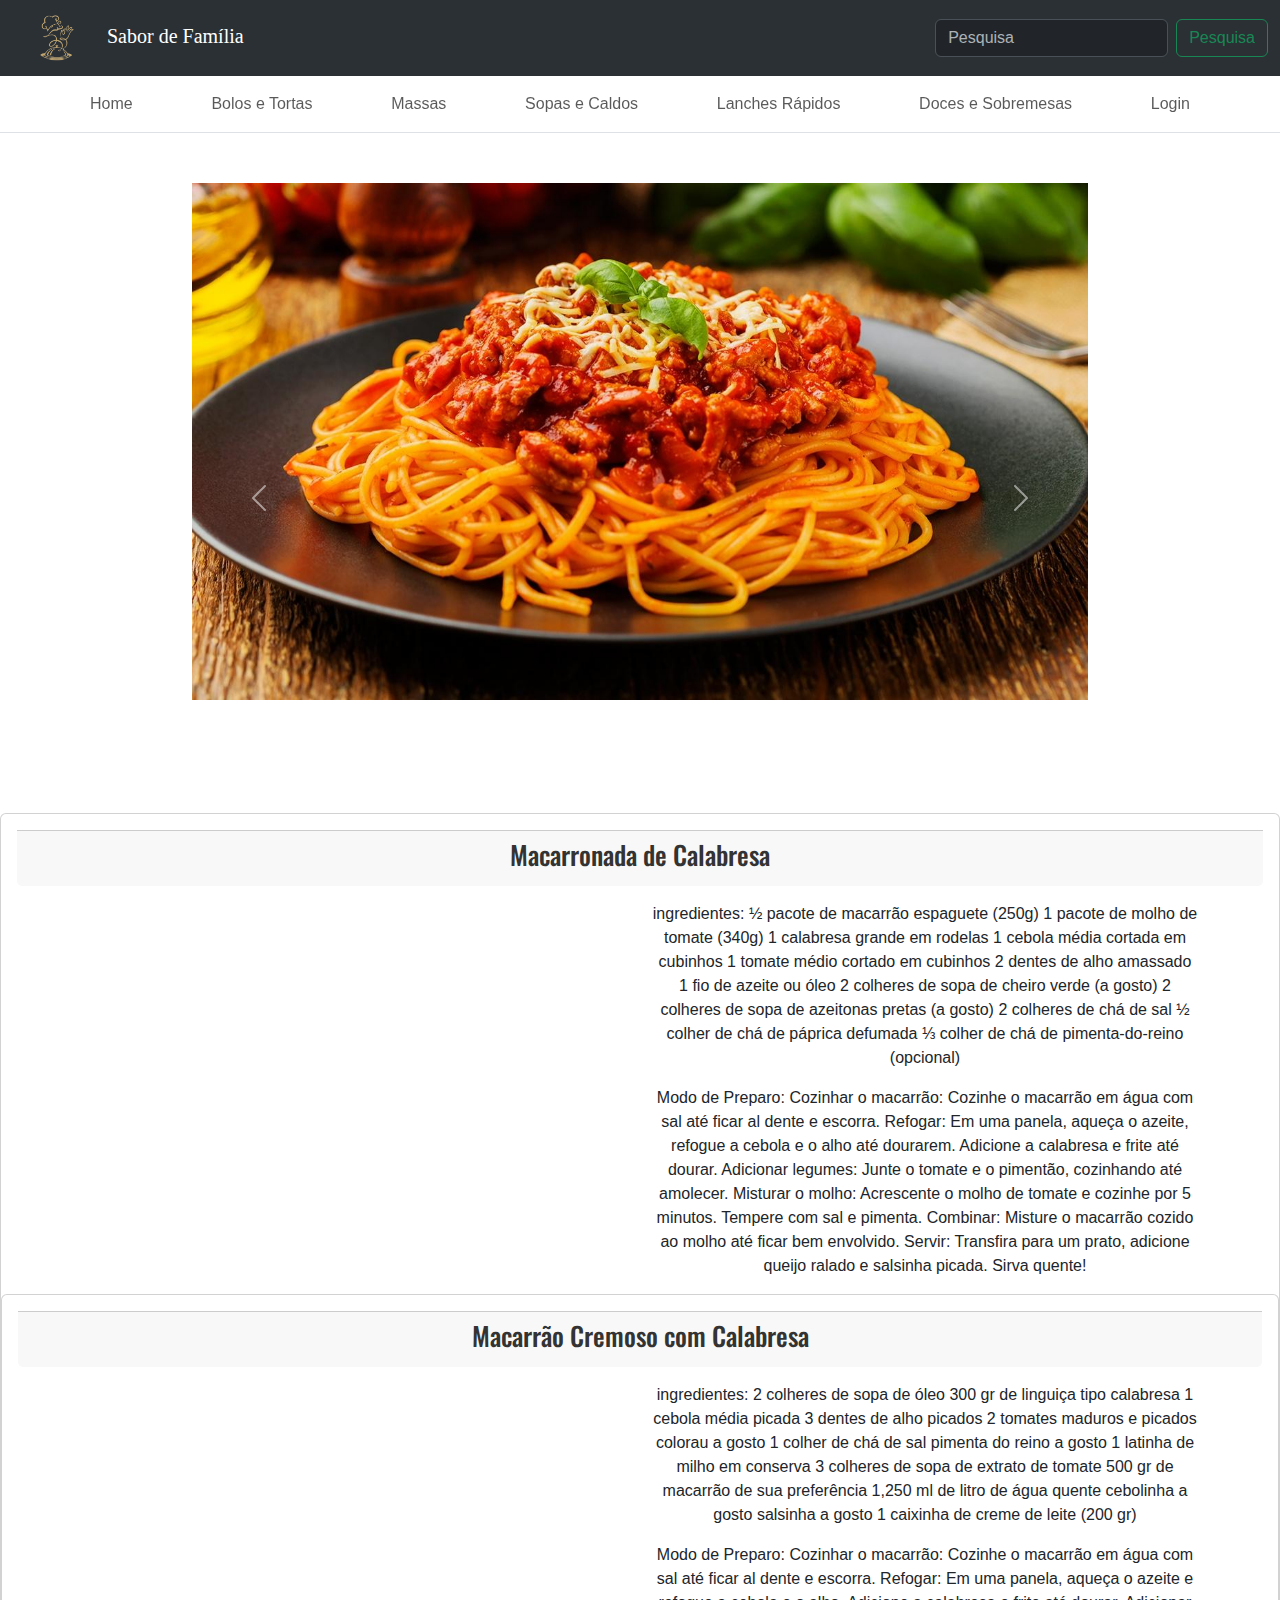
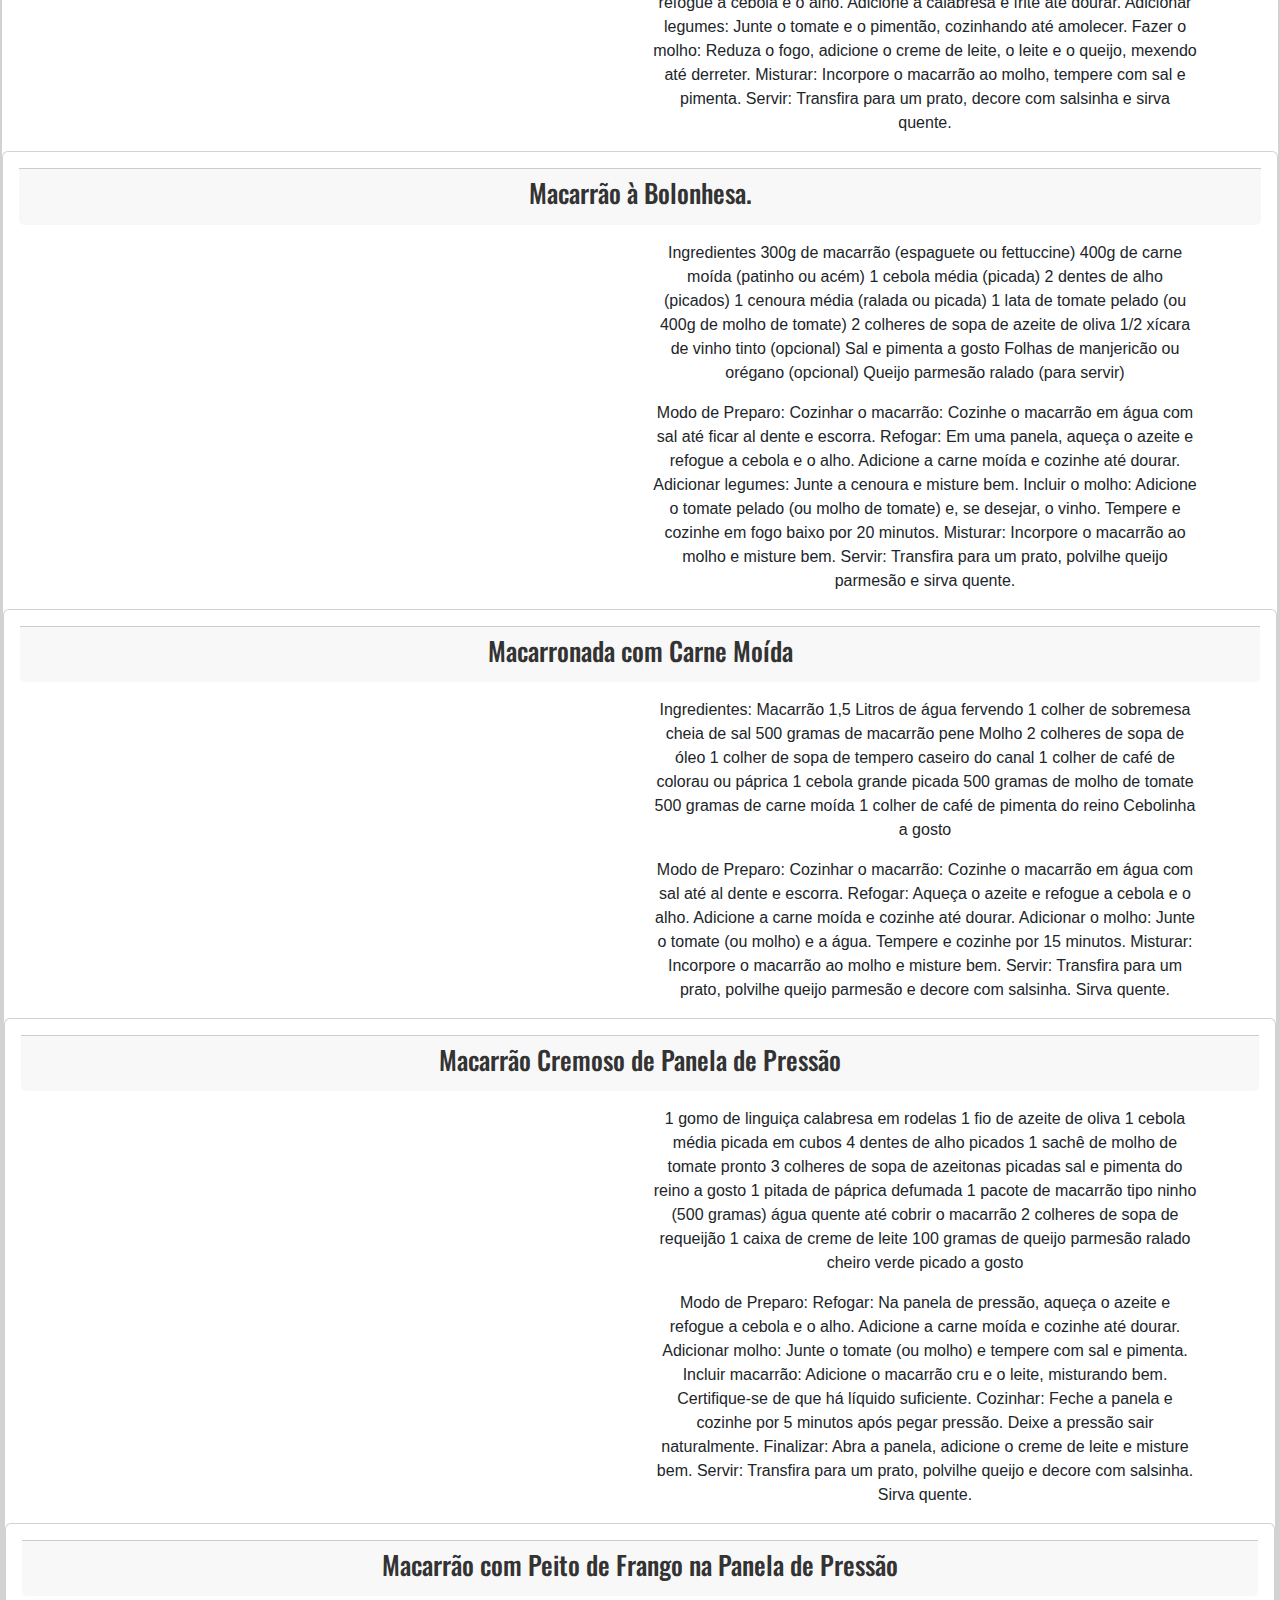
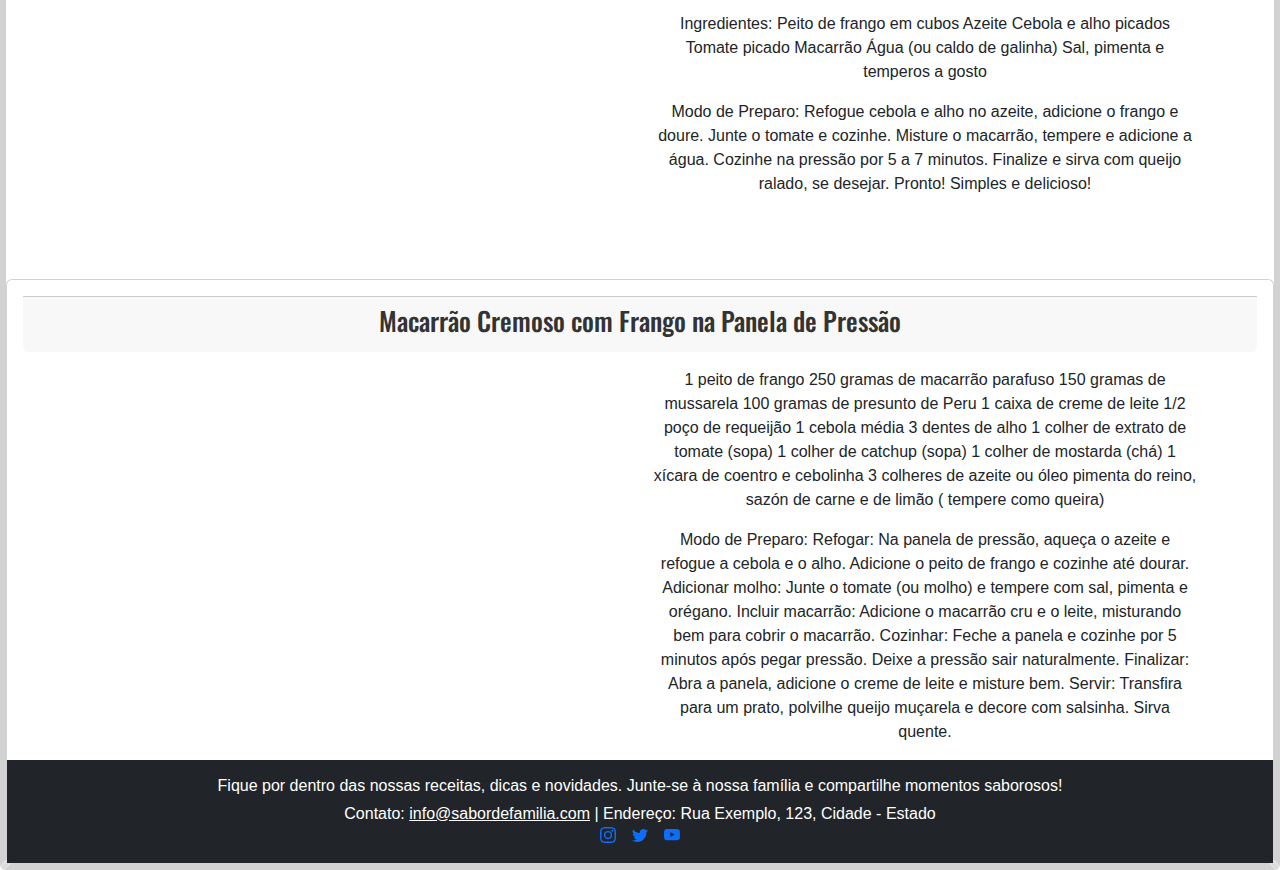
<file: Site Culinaria/massas.html>
<!DOCTYPE html>
<html lang="pt-br">
<head>
    <meta charset="UTF-8">
    <meta name="viewport" content="width=device-width, initial-scale=1.0">
    <title>Sabor de Família</title>
    <link rel="stylesheet" href="style.css">
    <link rel="preconnect" href="https://fonts.googleapis.com">
<link rel="preconnect" href="https://fonts.gstatic.com" crossorigin>
<link href="https://fonts.googleapis.com/css2?family=Bebas+Neue&family=Oswald:wght@500&family=Playfair+Display:ital,wght@0,400..900;1,400..900&display=swap" rel="stylesheet">
    <!--Bibliotecas Bootstrap-->
    <link href="https://cdn.jsdelivr.net/npm/bootstrap@5.3.3/dist/css/bootstrap.min.css" rel="stylesheet" integrity="sha384-QWTKZyjpPEjISv5WaRU9OFeRpok6YctnYmDr5pNlyT2bRjXh0JMhjY6hW+ALEwIH" crossorigin="anonymous">
    <script src="https://cdn.jsdelivr.net/npm/bootstrap@5.3.3/dist/js/bootstrap.bundle.min.js" integrity="sha384-YvpcrYf0tY3lHB60NNkmXc5s9fDVZLESaAA55NDzOxhy9GkcIdslK1eN7N6jIeHz" crossorigin="anonymous"></script>
    <!--Bibliotecas Bootstrap-->
</head>
<body>
    <nav class="navbar bg-body-tertiary" data-bs-theme="dark">
        <div class="container-fluid">
          <a class="navbar-brand" href="#">
            <img src="assets/logo_sbrdefam.png" alt="Logo" width="90" height="50" class="d-inline-block align-text-center">
            Sabor de Família
          </a>
          <form class="d-flex" role="Pesquisa">
            <input class="form-control me-2" type="Pesquisa" placeholder="Pesquisa" aria-label="Pesquisa">
            <button class="btn btn-outline-success" type="submit">Pesquisa</button>
          </form>
        </div>
      </nav>
    <!--Navbar-->
    <nav class="navbar navbar-expand-md bg-bs-secondary-bg sticky-top border-bottom" data-bs-theme="bs-secondary-bg">
        <div class="container">
          <a class="navbar-brand d-md-none" href="#">
            <svg class="bi" width="24" height="24"><use xlink:href="#abas"/></svg>
            Abas
          </a>
          <button class="navbar-toggler" type="button" data-bs-toggle="offcanvas" data-bs-target="#offcanvas" aria-controls="offcanvas" aria-label="Toggle navigation">
            <span class="navbar-toggler-icon"></span>
          </button>
          <div class="offcanvas offcanvas-end" tabindex="-1" id="offcanvas" aria-labelledby="offcanvasLabel">
            <div class="offcanvas-header">
              <h5 class="offcanvas-title" id="offcanvasLabel">Abas</h5>
              <button type="button" class="btn-close" data-bs-dismiss="offcanvas" aria-label="Close"></button>
            </div>
            <div class="offcanvas-body">
              <ul class="navbar-nav flex-grow-1 justify-content-between">
                <li class="nav-item"><a class="nav-link" href="index.html">Home</a></li>
                <li class="nav-item"><a class="nav-link" href="bolos_e_tortas.html">Bolos e Tortas</a></li>
                <li class="nav-item"><a class="nav-link" href="massas.html">Massas</a></li>
                <li class="nav-item"><a class="nav-link" href="sopas_e_caldos.html">Sopas e Caldos</a></li>
                <li class="nav-item"><a class="nav-link" href="lanches_rápidos.html">Lanches Rápidos</a></li>
                <li class="nav-item"><a class="nav-link" href="doces_e_sobremesas.html">Doces e Sobremesas</a></li>
                <li class="nav-item"><a class="nav-link" href="login.html">Login</a></li>
              </ul>
            </div>
          </div>
        </div>
      </nav>
    <!--Navbar-->

  
  <!--Carossel-->
  <div id="carouselExampleCaptions" class="carousel slide custom-carousel">
    <div class="carousel-indicators">
      <button type="button" data-bs-target="#carouselExampleCaptions" data-bs-slide-to="0" class="active" aria-current="true" aria-label="Slide 1"></button>
      <button type="button" data-bs-target="#carouselExampleCaptions" data-bs-slide-to="1" aria-label="Slide 2"></button>
      <button type="button" data-bs-target="#carouselExampleCaptions" data-bs-slide-to="2" aria-label="Slide 3"></button>
    </div>
    <div class="carousel-inner">
      <div class="carousel-item active">
        <img src="assets/macarãocomqueijo_02.jpg" class="d-block w-100" alt="...">
        <div class="carousel-caption d-none d-md-block">
          
          
        </div>
      </div>
      <div class="carousel-item">
        <img src="assets/macarãocomqueijo_03.jpg" class="d-block w-100" alt="...">
        <div class="carousel-caption d-none d-md-block">
          <h5>Bolos Decorados</h5>
          <p>Some representative placeholder content for the second slide.</p>
        </div>
      </div>
      <div class="carousel-item">
        <img src="assets/macarãocomqueijo_04.jpg" class="d-block w-100" alt="...">
        <div class="carousel-caption d-none d-md-block">
          <h5>Tortas Doces</h5>
          <p>Some representative placeholder content for the third slide.</p>
        </div>
      </div>
    </div>
    <button class="carousel-control-prev" type="button" data-bs-target="#carouselExampleCaptions" data-bs-slide="prev">
      <span class="carousel-control-prev-icon" aria-hidden="true"></span>
      <span class="visually-hidden">Previous</span>
    </button>
    <button class="carousel-control-next" type="button" data-bs-target="#carouselExampleCaptions" data-bs-slide="next">
      <span class="carousel-control-next-icon" aria-hidden="true"></span>
      <span class="visually-hidden">Next</span>
    </button>
  </div>
  
  <!--Carossel-->

  <!--Card -->

  <div class="card text-center">
    <div class="card-body">
      <div class="container text-center">
        <div class="row">
          <div class="col-sm-5 col-md-6">
            </div>
          <div class="col-sm-5 offset-sm-2 col-md-6 offset-md-0">
           </div>
        </div>
      </div>
    <div class="card-footer text-body-secondary">
      <h3>Macarronada de Calabresa</h3>
    </div>
  </div>
  <div class="container text-center">
    <div class="row">
      <div class="col">
        <iframe width="480" height="260" src="https://www.youtube.com/embed/Pmf4cpI10UA?si=x1fP3lGlw7mRcDYw" title="YouTube video player" frameborder="0" allow="accelerometer; autoplay; clipboard-write; encrypted-media; gyroscope; picture-in-picture; web-share" referrerpolicy="strict-origin-when-cross-origin" allowfullscreen></iframe>
      </div>
      <div class="col" width="500" height="200">
        <!--Card -->

        <!--Parágrafo-->
        <p>ingredientes:
          ½ pacote de macarrão espaguete (250g)
          1 pacote de molho de tomate (340g)
          1 calabresa grande em rodelas
          1 cebola média cortada em cubinhos
          1 tomate médio cortado em cubinhos
          2 dentes de alho amassado
          1 fio de azeite ou óleo
          2 colheres de sopa de cheiro verde (a gosto)
          2 colheres de sopa de azeitonas pretas (a gosto)
          2 colheres de chá de sal
          ½ colher de chá de páprica defumada
          ⅓ colher de chá de pimenta-do-reino (opcional)
        <p>Modo de Preparo:
          Cozinhar o macarrão: Cozinhe o macarrão em água com sal até ficar al dente e escorra.
          Refogar: Em uma panela, aqueça o azeite, refogue a cebola e o alho até dourarem. Adicione a calabresa e frite até dourar.
          Adicionar legumes: Junte o tomate e o pimentão, cozinhando até amolecer.
          Misturar o molho: Acrescente o molho de tomate e cozinhe por 5 minutos. Tempere com sal e pimenta.
          Combinar: Misture o macarrão cozido ao molho até ficar bem envolvido.
          Servir: Transfira para um prato, adicione queijo ralado e salsinha picada. Sirva quente!
        </p>
        </p>
       <!--Parágrafo-->
      </div>
    </div>
  </div>

  <!--Card.02 -->
  <div class="card text-center">
    <div class="card-body">
      <div class="container text-center">
        <div class="row">
          <div class="col-sm-5 col-md-6">
            </div>
          <div class="col-sm-5 offset-sm-2 col-md-6 offset-md-0">
           </div>
        </div>
      </div>
    <div class="card-footer text-body-secondary">
      <h3>Macarrão Cremoso com Calabresa</h3>
    </div>
  </div>
  <div class="container text-center">
    <div class="row">
      <div class="col">
        <iframe width="480" height="260" src="https://www.youtube.com/embed/tWcYLB0kkXk?si=7GUCGFASw9rLFay6" title="YouTube video player" frameborder="0" allow="accelerometer; autoplay; clipboard-write; encrypted-media; gyroscope; picture-in-picture; web-share" referrerpolicy="strict-origin-when-cross-origin" allowfullscreen></iframe>
      </div>
      <div class="col" width="500" height="200">
        <!--Card.02 -->

        <!--Parágrafo-->
        <p>ingredientes:
          2 colheres de sopa de óleo
          300 gr de linguiça tipo calabresa
          1 cebola média picada
          3 dentes de alho picados
          2 tomates maduros e picados
          colorau a gosto
          1 colher de chá de sal
          pimenta do reino a gosto
          1 latinha de milho em conserva
          3 colheres de sopa de extrato de tomate
          500 gr de macarrão de sua preferência
          1,250 ml de litro de água quente
          cebolinha a gosto
          salsinha a gosto
          1 caixinha de creme de leite (200 gr)
          <p>Modo de Preparo:
            Cozinhar o macarrão: Cozinhe o macarrão em água com sal até ficar al dente e escorra.
            Refogar: Em uma panela, aqueça o azeite e refogue a cebola e o alho. Adicione a calabresa e frite até dourar.
            Adicionar legumes: Junte o tomate e o pimentão, cozinhando até amolecer.
            Fazer o molho: Reduza o fogo, adicione o creme de leite, o leite e o queijo, mexendo até derreter.
            Misturar: Incorpore o macarrão ao molho, tempere com sal e pimenta.
            Servir: Transfira para um prato, decore com salsinha e sirva quente.</p>
          </p>         
       <!--Parágrafo-->
      </div>
    </div>
  </div>

   <!--Card.03 -->
   <div class="card text-center">
    <div class="card-body">
      <div class="container text-center">
        <div class="row">
          <div class="col-sm-5 col-md-6">
            </div>
          <div class="col-sm-5 offset-sm-2 col-md-6 offset-md-0">
           </div>
        </div>
      </div>
    <div class="card-footer text-body-secondary">
      <h3>Macarrão à Bolonhesa.</h3>
    </div>
  </div>
  <div class="container text-center">
    <div class="row">
      <div class="col">
        <iframe width="480" height="260" src="https://www.youtube.com/embed/-qfDCzR0bA0?si=PQZ7panpQ80sWm0R" title="YouTube video player" frameborder="0" allow="accelerometer; autoplay; clipboard-write; encrypted-media; gyroscope; picture-in-picture; web-share" referrerpolicy="strict-origin-when-cross-origin" allowfullscreen></iframe>
      </div>
      <div class="col" width="500" height="200">
        <!--Card.03 -->

        <!--Parágrafo-->
        <p>Ingredientes
          300g de macarrão (espaguete ou fettuccine)
          400g de carne moída (patinho ou acém)
          1 cebola média (picada)
          2 dentes de alho (picados)
          1 cenoura média (ralada ou picada)
          1 lata de tomate pelado (ou 400g de molho de tomate)
          2 colheres de sopa de azeite de oliva
          1/2 xícara de vinho tinto (opcional)
          Sal e pimenta a gosto
          Folhas de manjericão ou orégano (opcional)
          Queijo parmesão ralado (para servir)
          <p>
            Modo de Preparo:
            Cozinhar o macarrão: Cozinhe o macarrão em água com sal até ficar al dente e escorra.
            Refogar: Em uma panela, aqueça o azeite e refogue a cebola e o alho. Adicione a carne moída e cozinhe até dourar.
            Adicionar legumes: Junte a cenoura e misture bem.
            Incluir o molho: Adicione o tomate pelado (ou molho de tomate) e, se desejar, o vinho. Tempere e cozinhe em fogo baixo por 20 minutos.
            Misturar: Incorpore o macarrão ao molho e misture bem.
            Servir: Transfira para um prato, polvilhe queijo parmesão e sirva quente.
          </p>
          </p>         
       <!--Parágrafo-->
      </div>
    </div>
  </div>

  <!--Card.04 -->
  <div class="card text-center">
    <div class="card-body">
      <div class="container text-center">
        <div class="row">
          <div class="col-sm-5 col-md-6">
            </div>
          <div class="col-sm-5 offset-sm-2 col-md-6 offset-md-0">
           </div>
        </div>
      </div>
    <div class="card-footer text-body-secondary">
      <h3>Macarronada com Carne Moída</h3>
    </div>
  </div>
  <div class="container text-center">
    <div class="row">
      <div class="col">
        <iframe width="480" height="260" src="https://www.youtube.com/embed/0-erC4zmjqQ?si=WBSjs6tH_yYFb7RO" title="YouTube video player" frameborder="0" allow="accelerometer; autoplay; clipboard-write; encrypted-media; gyroscope; picture-in-picture; web-share" referrerpolicy="strict-origin-when-cross-origin" allowfullscreen></iframe>
      </div>
      <div class="col" width="500" height="200">
        <!--Card.04 -->

        <!--Parágrafo-->
        <p>Ingredientes:
          Macarrão
          1,5 Litros de água fervendo
          1 colher de sobremesa cheia de sal 
          500 gramas de macarrão pene 
          
          Molho
          2 colheres de sopa de óleo 
          1 colher de sopa de tempero caseiro do canal 
          1 colher de café de colorau ou páprica
          1 cebola grande picada 
          500 gramas de molho de tomate 
          500 gramas de carne moída 
          1 colher de café de pimenta do reino 
          Cebolinha a gosto 
          <p>Modo de Preparo:
            Cozinhar o macarrão: Cozinhe o macarrão em água com sal até al dente e escorra.
            Refogar: Aqueça o azeite e refogue a cebola e o alho. Adicione a carne moída e cozinhe até dourar.
            Adicionar o molho: Junte o tomate (ou molho) e a água. Tempere e cozinhe por 15 minutos.
            Misturar: Incorpore o macarrão ao molho e misture bem.
            Servir: Transfira para um prato, polvilhe queijo parmesão e decore com salsinha. Sirva quente.
          </p>
          </p>         
       <!--Parágrafo-->
      </div>
    </div>
  </div>

        <!--Card.05 -->
  <div class="card text-center">
    <div class="card-body">
      <div class="container text-center">
        <div class="row">
          <div class="col-sm-5 col-md-6">
            </div>
          <div class="col-sm-5 offset-sm-2 col-md-6 offset-md-0">
           </div>
        </div>
      </div>
    <div class="card-footer text-body-secondary">
      <h3>Macarrão Cremoso de Panela de Pressão</h3>
    </div>
  </div>
  <div class="container text-center">
    <div class="row">
      <div class="col">
        <iframe width="480" height="260" src="https://www.youtube.com/embed/rqTl14vbksE?si=ELLl3KHY_W6kfqKE" title="YouTube video player" frameborder="0" allow="accelerometer; autoplay; clipboard-write; encrypted-media; gyroscope; picture-in-picture; web-share" referrerpolicy="strict-origin-when-cross-origin" allowfullscreen></iframe>
      </div>
      <div class="col" width="500" height="200">
        <!--Card.05 -->

        <!--Parágrafo-->
        <p>
          1 gomo de linguiça calabresa em rodelas
          1 fio de azeite de oliva
          1 cebola média picada em cubos
          4 dentes de alho picados
          1 sachê de molho de tomate pronto
          3 colheres de sopa de azeitonas picadas
          sal e pimenta do reino a gosto
          1 pitada de páprica defumada
          1 pacote de macarrão tipo ninho (500 gramas)
          água quente até cobrir o macarrão
          2 colheres de sopa de requeijão
          1 caixa de creme de leite
          100 gramas de queijo parmesão ralado
          cheiro verde picado a gosto
          <p>Modo de Preparo:
            Refogar: Na panela de pressão, aqueça o azeite e refogue a cebola e o alho. Adicione a carne moída e cozinhe até dourar.
            Adicionar molho: Junte o tomate (ou molho) e tempere com sal e pimenta.
            Incluir macarrão: Adicione o macarrão cru e o leite, misturando bem. Certifique-se de que há líquido suficiente.
            Cozinhar: Feche a panela e cozinhe por 5 minutos após pegar pressão. Deixe a pressão sair naturalmente.
            Finalizar: Abra a panela, adicione o creme de leite e misture bem.
            Servir: Transfira para um prato, polvilhe queijo e decore com salsinha. Sirva quente.
          </p>
          </p>         
       <!--Parágrafo-->
      </div>
    </div>
  </div> 

  <!--Card.06 -->
  <div class="card text-center">
    <div class="card-body">
      <div class="container text-center">
        <div class="row">
          <div class="col-sm-5 col-md-6">
            </div>
          <div class="col-sm-5 offset-sm-2 col-md-6 offset-md-0">
           </div>
        </div>
      </div>
    <div class="card-footer text-body-secondary">
      <h3>Macarrão com Peito de Frango na Panela de Pressão</h3>
    </div>
  </div>
  <div class="container text-center">
    <div class="row">
      <div class="col">
        <iframe width="480" height="260" src="https://www.youtube.com/embed/b8Vwh_Th0Fo?si=xrfF4LcG72S-gBaS" title="YouTube video player" frameborder="0" allow="accelerometer; autoplay; clipboard-write; encrypted-media; gyroscope; picture-in-picture; web-share" referrerpolicy="strict-origin-when-cross-origin" allowfullscreen></iframe>
      </div>
      <div class="col" width="500" height="200">
        <!--Card.06 -->

        <!--Parágrafo-->
        <p>
          Ingredientes:

          Peito de frango em cubos
          Azeite
          Cebola e alho picados
          Tomate picado
          Macarrão
          Água (ou caldo de galinha)
          Sal, pimenta e temperos a gosto


          <p>Modo de Preparo:
            Refogue cebola e alho no azeite, adicione o frango e doure.
            Junte o tomate e cozinhe.
            Misture o macarrão, tempere e adicione a água.
            Cozinhe na pressão por 5 a 7 minutos.
            Finalize e sirva com queijo ralado, se desejar.
            Pronto! Simples e delicioso!</p>
          </p>         
       <!--Parágrafo-->
      </div>
    </div>
  </div> 

<!--Card.07 -->
<div class="card text-center">
<div class="card-body">
  <div class="container text-center">
    <div class="row">
      <div class="col-sm-5 col-md-6">
        </div>
      <div class="col-sm-5 offset-sm-2 col-md-6 offset-md-0">
       </div>
    </div>
  </div>
<div class="card-footer text-body-secondary">
  <h3>Macarrão Cremoso com Frango na Panela de Pressão</h3>
</div>
</div>
<div class="container text-center">
<div class="row">
  <div class="col">
    <iframe width="480" height="260" src="https://www.youtube.com/embed/HT8Vt0ysF74?si=YOqQiCscoEcUrreY" title="YouTube video player" frameborder="0" allow="accelerometer; autoplay; clipboard-write; encrypted-media; gyroscope; picture-in-picture; web-share" referrerpolicy="strict-origin-when-cross-origin" allowfullscreen></iframe>
  </div>
  <div class="col" width="500" height="200">
    <!--Card.07 -->

    <!--Parágrafo-->
    <p>
      1 peito de frango
      250 gramas de macarrão parafuso
      150 gramas de mussarela
      100 gramas de presunto de Peru
      1 caixa de creme de leite
      1/2 poço de requeijão 
      1 cebola média 
      3 dentes de alho
      1 colher de extrato de tomate (sopa)
      1 colher de catchup (sopa)
      1 colher de mostarda (chá)
      1 xícara de coentro e cebolinha
      3 colheres de azeite ou óleo 
      pimenta do reino, sazón de carne e de limão ( tempere como queira) 
      <p>Modo de Preparo:
        Refogar: Na panela de pressão, aqueça o azeite e refogue a cebola e o alho. Adicione o peito de frango e cozinhe até dourar.
        Adicionar molho: Junte o tomate (ou molho) e tempere com sal, pimenta e orégano.
        Incluir macarrão: Adicione o macarrão cru e o leite, misturando bem para cobrir o macarrão.
        Cozinhar: Feche a panela e cozinhe por 5 minutos após pegar pressão. Deixe a pressão sair naturalmente.
        Finalizar: Abra a panela, adicione o creme de leite e misture bem.
        Servir: Transfira para um prato, polvilhe queijo muçarela e decore com salsinha. Sirva quente.
      </p>
      </p>         
   <!--Parágrafo-->
  </div>
</div>
</div> 

<!--Começo do Rodape-->
<footer class="bg-dark text-white pt-3 pb-3">
  <div class="container text-center">
      <div class="row">
          <div class="col-md-12 d-flex flex-column align-items-center">
              <h6 class="mb-2 font-weight-bold text-white">Fique por dentro das nossas receitas, dicas e novidades. Junte-se à nossa família e compartilhe momentos saborosos!</h6>
              <h6 class="card-text">Contato: <a href="mailto:info@sabordefamilia.com" class="text-white">info@sabordefamilia.com</a> | Endereço: Rua Exemplo, 123, Cidade - Estado</h6>
          </div>
      </div>
      <div class="row">
          <div class="col-md-12 text-center">
              <div class="social-icons d-flex justify-content-center">
                  <a href="#" class="mx-2" aria-label="Instagram">
                      <svg xmlns="http://www.w3.org/2000/svg" width="16" height="16" fill="currentColor" class="bi bi-instagram" viewBox="0 0 16 16">
                          <path d="M8 0C5.829 0 5.556.01 4.703.048 3.85.088 3.269.222 2.76.42a3.9 3.9 0 0 0-1.417.923A3.9 3.9 0 0 0 .42 2.76C.222 3.268.087 3.85.048 4.7.01 5.555 0 5.827 0 8.001c0 2.172.01 2.444.048 3.297.04.852.174 1.433.372 1.942.205.526.478.972.923 1.417.444.445.89.719 1.416.923.51.198 1.09.333 1.942.372C5.555 15.99 5.827 16 8 16s2.444-.01 3.298-.048c.851-.04 1.434-.174 1.943-.372a3.9 3.9 0 0 0 1.416-.923c.445-.445.718-.891.923-1.417.197-.509.332-1.09.372-1.942C15.99 10.445 16 10.173 16 8s-.01-2.445-.048-3.299c-.04-.851-.175-1.433-.372-1.941a3.9 3.9 0 0 0-.923-1.417A3.9 3.9 0 0 0 13.24.42c-.51-.198-1.092-.333-1.943-.372C10.443.01 10.172 0 7.998 0zm-.717 1.442h.718c2.136 0 2.389.007 3.232.046.78.035 1.204.166 1.486.275.373.145.64.319.92.599s.453.546.598.92c.11.281.24.705.275 1.485.039.843.047 1.096.047 3.231s-.008 2.389-.047 3.232c-.035.78-.166 1.203-.275 1.485a2.5 2.5 0 0 1-.599.919c-.28.28-.546.453-.92.598-.28.11-.704.24-1.485.276-.843.038-1.096.047-3.232.047s-2.39-.009-3.233-.047c-.78-.036-1.203-.166-1.485-.276a2.5 2.5 0 0 1-.92-.598 2.5 2.5 0 0 1-.6-.92c-.109-.281-.24-.705-.275-1.485-.038-.843-.046-1.096-.046-3.233s.008-2.388.046-3.231c.036-.78.166-1.204.276-1.486.145-.373.319-.64.599-.92s.546-.453.92-.598c.282-.11.705-.24 1.485-.276.738-.034 1.024-.044 2.515-.045zm4.988 1.328a.96.96 0 1 0 0 1.92.96.96 0 0 0 0-1.92m-4.27 1.122a4.109 4.109 0 1 0 0 8.217 4.109 4.109 0 0 0 0-8.217m0 1.441a2.667 2.667 0 1 1 0 5.334 2.667 2.667 0 0 1 0-5.334"/> 
                      </svg>
                  </a>
                  <a href="#" class="mx-2" aria-label="Twitter">
                      <svg xmlns="http://www.w3.org/2000/svg" width="16" height="16" fill="currentColor" class="bi bi-twitter" viewBox="0 0 16 16">
                          <path d="M5.026 15c6.038 0 9.341-5.003 9.341-9.334q.002-.211-.006-.422A6.7 6.7 0 0 0 16 3.542a6.7 6.7 0 0 1-1.889.518 3.3 3.3 0 0 0 1.447-1.817 6.5 6.5 0 0 1-2.087.793A3.286 3.286 0 0 0 7.875 6.03a9.32 9.32 0 0 1-6.767-3.429 3.29 3.29 0 0 0 1.018 4.382A3.3 3.3 0 0 1 .64 6.575v.045a3.29 3.29 0 0 0 2.632 3.218 3.2 3.2 0 0 1-.865.115 3 3 0 0 1-.614-.057 3.28 3.28 0 0 0 3.067 2.277A6.6 6.6 0 0 1 .78 13.58a6 6 0 0 1-.78-.045A9.34 9.34 0 0 0 5.026 15"/>
                      </svg>
                  </a>
                  <a href="#" class="mx-2" aria-label="YouTube">
                    <svg xmlns="http://www.w3.org/2000/svg" width="16" height="16" fill="currentColor" class="bi bi-youtube" viewBox="0 0 16 16">
                      <path d="M8.051 1.999h.089c.822.003 4.987.033 6.11.335a2.01 2.01 0 0 1 1.415 1.42c.101.38.172.883.22 1.402l.01.104.022.26.008.104c.065.914.073 1.77.074 1.957v.075c-.001.194-.01 1.108-.082 2.06l-.008.105-.009.104c-.05.572-.124 1.14-.235 1.558a2.01 2.01 0 0 1-1.415 1.42c-1.16.312-5.569.334-6.18.335h-.142c-.309 0-1.587-.006-2.927-.052l-.17-.006-.087-.004-.171-.007-.171-.007c-1.11-.049-2.167-.128-2.654-.26a2.01 2.01 0 0 1-1.415-1.419c-.111-.417-.185-.986-.235-1.558L.09 9.82l-.008-.104A31 31 0 0 1 0 7.68v-.123c.002-.215.01-.958.064-1.778l.007-.103.003-.052.008-.104.022-.26.01-.104c.048-.519.119-1.023.22-1.402a2.01 2.01 0 0 1 1.415-1.42c.487-.13 1.544-.21 2.654-.26l.17-.007.172-.006.086-.003.171-.007A100 100 0 0 1 7.858 2zM6.4 5.209v4.818l4.157-2.408z"/>
                  </svg>
                </a>
                
                
              </div>
          </div>
      </div>
  </div>
</footer>


<!--Fim do Rodape-->

    </body>
    </html>
</file>
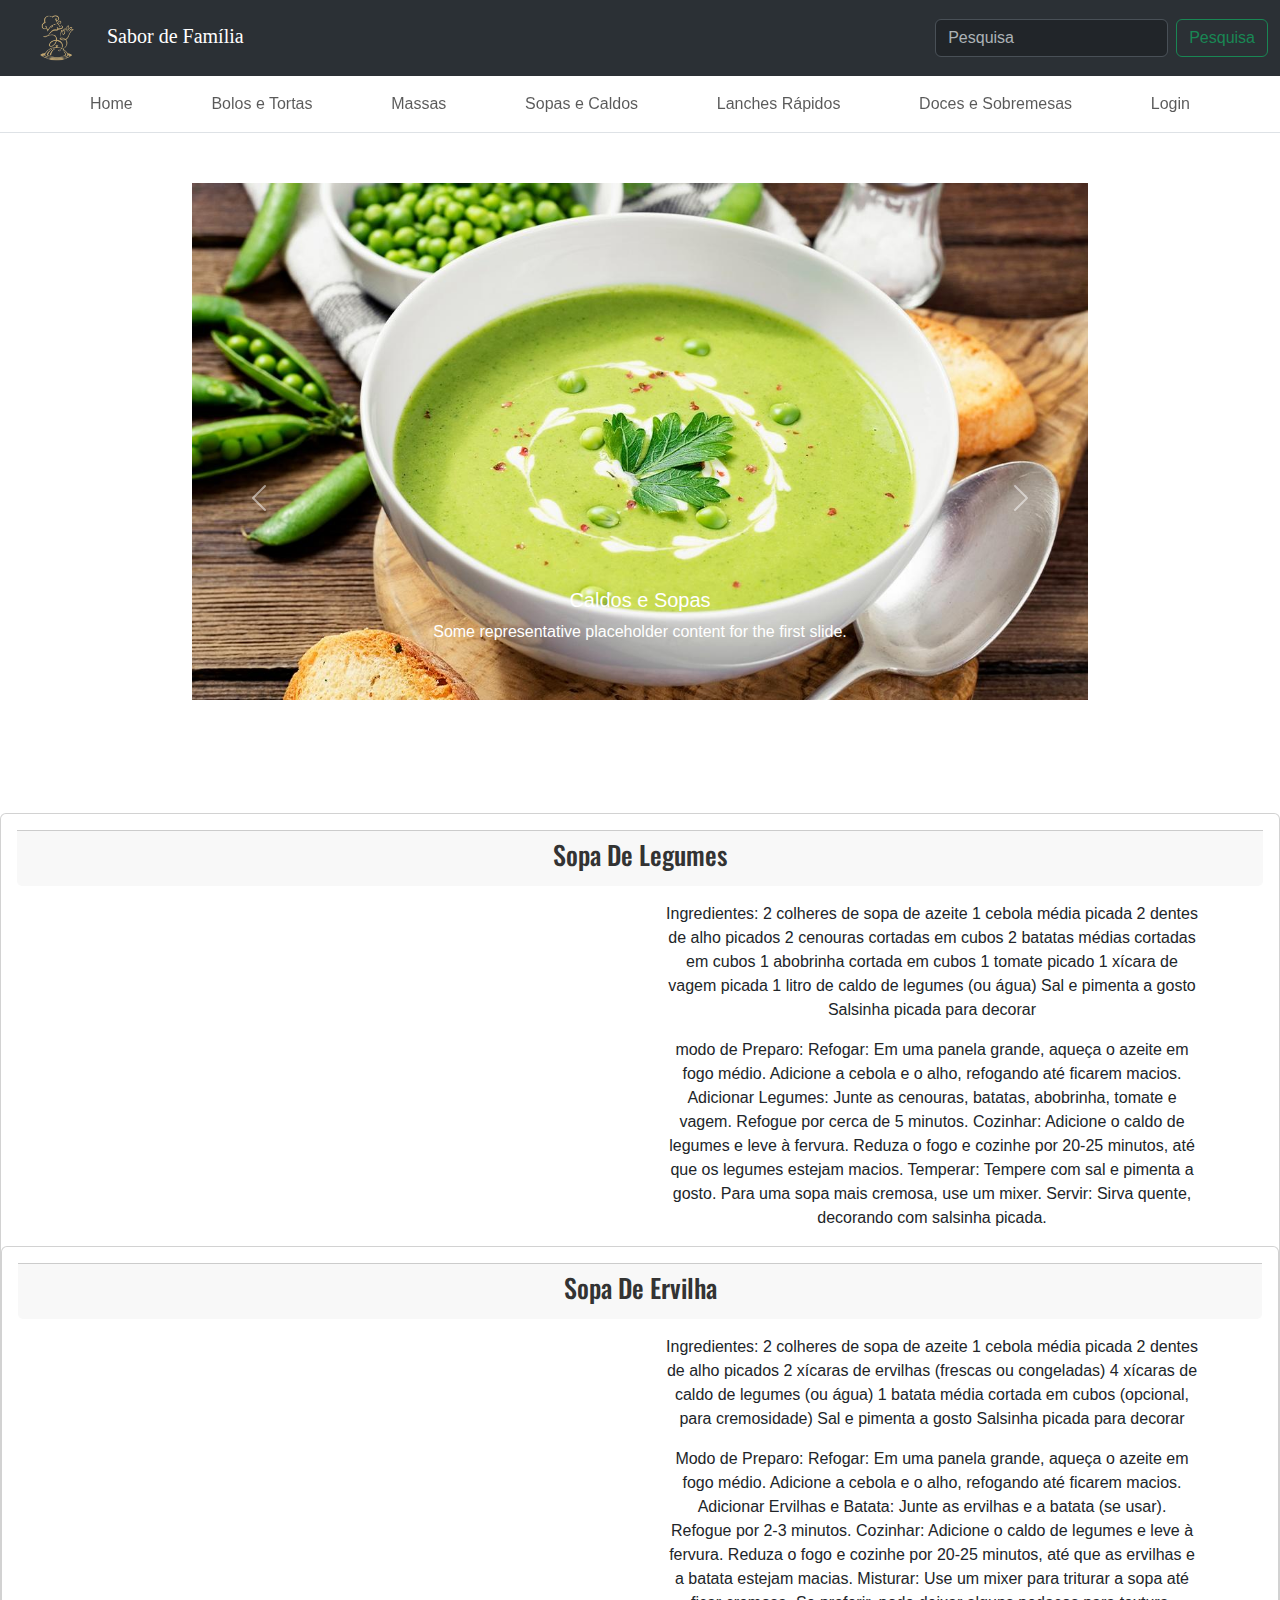
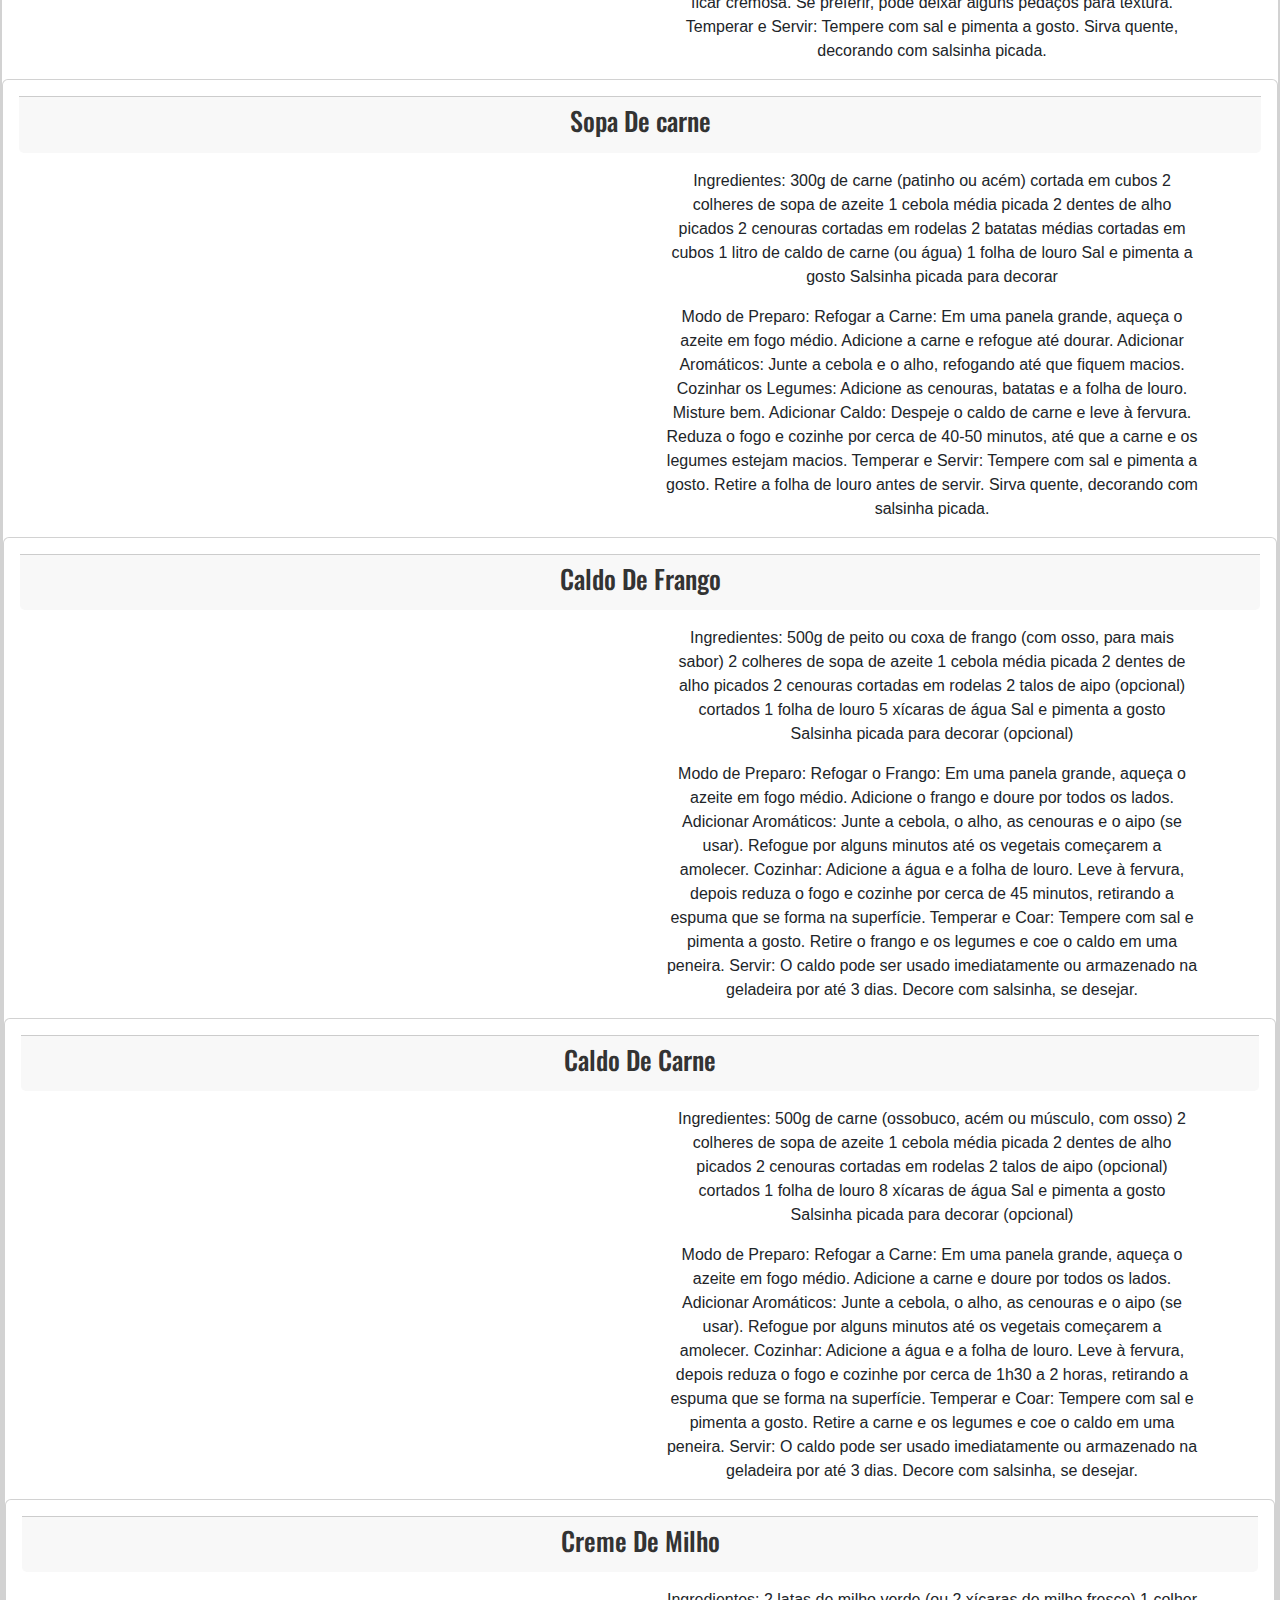
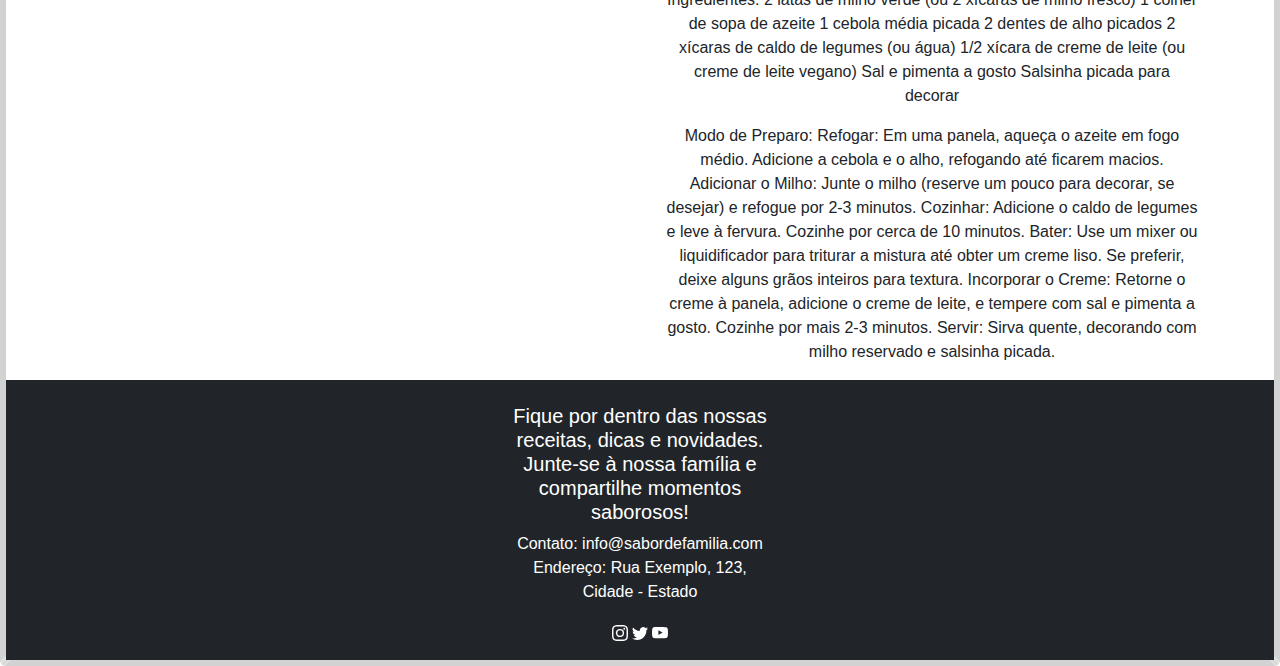
<file: Site Culinaria/sopas_e_caldos.html>
<!DOCTYPE html>
<html lang="pt-br">
<head>
    <meta charset="UTF-8">
    <meta name="viewport" content="width=device-width, initial-scale=1.0">
    <title>Sabor de Família</title>
    <link rel="stylesheet" href="style.css">
    <link rel="preconnect" href="https://fonts.googleapis.com">
<link rel="preconnect" href="https://fonts.gstatic.com" crossorigin>
<link href="https://fonts.googleapis.com/css2?family=Bebas+Neue&family=Oswald:wght@500&family=Playfair+Display:ital,wght@0,400..900;1,400..900&display=swap" rel="stylesheet">
    <!--Bibliotecas Bootstrap-->
    <link href="https://cdn.jsdelivr.net/npm/bootstrap@5.3.3/dist/css/bootstrap.min.css" rel="stylesheet" integrity="sha384-QWTKZyjpPEjISv5WaRU9OFeRpok6YctnYmDr5pNlyT2bRjXh0JMhjY6hW+ALEwIH" crossorigin="anonymous">
    <script src="https://cdn.jsdelivr.net/npm/bootstrap@5.3.3/dist/js/bootstrap.bundle.min.js" integrity="sha384-YvpcrYf0tY3lHB60NNkmXc5s9fDVZLESaAA55NDzOxhy9GkcIdslK1eN7N6jIeHz" crossorigin="anonymous"></script>
    <!--Bibliotecas Bootstrap-->
</head>
<body>
    <nav class="navbar bg-body-tertiary" data-bs-theme="dark">
        <div class="container-fluid">
          <a class="navbar-brand" href="#">
            <img src="assets/logo_sbrdefam.png" alt="Logo" width="90" height="50" class="d-inline-block align-text-center">
            Sabor de Família
          </a>
          <form class="d-flex" role="Pesquisa">
            <input class="form-control me-2" type="Pesquisa" placeholder="Pesquisa" aria-label="Pesquisa">
            <button class="btn btn-outline-success" type="submit">Pesquisa</button>
          </form>
        </div>
      </nav>
    <!--Navbar-->
    <nav class="navbar navbar-expand-md bg-bs-secondary-bg sticky-top border-bottom" data-bs-theme="bs-secondary-bg">
        <div class="container">
          <a class="navbar-brand d-md-none" href="#">
            <svg class="bi" width="24" height="24"><use xlink:href="#abas"/></svg>
            Abas
          </a>
          <button class="navbar-toggler" type="button" data-bs-toggle="offcanvas" data-bs-target="#offcanvas" aria-controls="offcanvas" aria-label="Toggle navigation">
            <span class="navbar-toggler-icon"></span>
          </button>
          <div class="offcanvas offcanvas-end" tabindex="-1" id="offcanvas" aria-labelledby="offcanvasLabel">
            <div class="offcanvas-header">
              <h5 class="offcanvas-title" id="offcanvasLabel">Abas</h5>
              <button type="button" class="btn-close" data-bs-dismiss="offcanvas" aria-label="Close"></button>
            </div>
            <div class="offcanvas-body">
              <ul class="navbar-nav flex-grow-1 justify-content-between">
                <li class="nav-item"><a class="nav-link" href="index.html">Home</a></li>
                <li class="nav-item"><a class="nav-link" href="bolos_e_tortas.html">Bolos e Tortas</a></li>
                <li class="nav-item"><a class="nav-link" href="massas.html">Massas</a></li>
                <li class="nav-item"><a class="nav-link" href="sopas_e_caldos.html">Sopas e Caldos</a></li>
                <li class="nav-item"><a class="nav-link" href="lanches_rápidos.html">Lanches Rápidos</a></li>
                <li class="nav-item"><a class="nav-link" href="doces_e_sobremesas.html">Doces e Sobremesas</a></li>
                <li class="nav-item"><a class="nav-link" href="login.html">Login</a></li>
              </ul>
            </div>
          </div>
        </div>
      </nav>
    <!--Navbar-->
    
    <!--Carossel-->
    <div id="carouselExampleCaptions" class="carousel slide custom-carousel">
      <div class="carousel-indicators">
        <button type="button" data-bs-target="#carouselExampleCaptions" data-bs-slide-to="0" class="active" aria-current="true" aria-label="Slide 1"></button>
        <button type="button" data-bs-target="#carouselExampleCaptions" data-bs-slide-to="1" aria-label="Slide 2"></button>
        <button type="button" data-bs-target="#carouselExampleCaptions" data-bs-slide-to="2" aria-label="Slide 3"></button>
      </div>
      <div class="carousel-inner">
        <div class="carousel-item active">
          <img src="assets/sopa_ervilha.jpeg" class="d-block w-100" alt="...">
          <div class="carousel-caption d-none d-md-block">
            <h5>Caldos e Sopas</h5>
            <p>Some representative placeholder content for the first slide.</p>
          </div>
        </div>
        <div class="carousel-item">
          <img src="assets/Sopa-de-abobora.jpg" class="d-block w-100" alt="...">
          <div class="carousel-caption d-none d-md-block">
            <h5>Bolos Decorados</h5>
            <p>Some representative placeholder content for the second slide.</p>
          </div>
        </div>
        <div class="carousel-item">
          <img src="assets/sopa_saudavel.jpeg" class="d-block w-100" alt="...">
          <div class="carousel-caption d-none d-md-block">
            <h5>Tortas Doces</h5>
            <p>Some representative placeholder content for the third slide.</p>
          </div>
        </div>
      </div>
      <button class="carousel-control-prev" type="button" data-bs-target="#carouselExampleCaptions" data-bs-slide="prev">
        <span class="carousel-control-prev-icon" aria-hidden="true"></span>
        <span class="visually-hidden">Previous</span>
      </button>
      <button class="carousel-control-next" type="button" data-bs-target="#carouselExampleCaptions" data-bs-slide="next">
        <span class="carousel-control-next-icon" aria-hidden="true"></span>
        <span class="visually-hidden">Next</span>
      </button>
    </div>
    
    <!--Carossel-->

    <!--Card-->

    <div class="card text-center">
      <div class="card-body">
        <div class="container text-center">
          <div class="row">
            <div class="col-sm-5 col-md-6">
              </div>
            <div class="col-sm-5 offset-sm-2 col-md-6 offset-md-0">
             </div>
          </div>
        </div>
      <div class="card-footer text-body-secondary">
        <h3>Sopa De Legumes</h3>
      </div>
    </div>
    <div class="container text-center">
      <div class="row">
        <div class="col">
          <iframe width="560" height="315" src="https://www.youtube.com/embed/UTZFVTbATHk?si=w22B9ZdXl-u4agAU" title="YouTube video player" frameborder="0" allow="accelerometer; autoplay; clipboard-write; encrypted-media; gyroscope; picture-in-picture; web-share" referrerpolicy="strict-origin-when-cross-origin" allowfullscreen></iframe>
        </div>
        <div class="col" width="500" height="200">
          <!--Card-->

          <!--Parágrafo-->
          <p>Ingredientes:
            2 colheres de sopa de azeite
            1 cebola média picada
            2 dentes de alho picados
            2 cenouras cortadas em cubos
            2 batatas médias cortadas em cubos
            1 abobrinha cortada em cubos
            1 tomate picado
            1 xícara de vagem picada
            1 litro de caldo de legumes (ou água)
            Sal e pimenta a gosto
            Salsinha picada para decorar

           <p>modo de Preparo:
            Refogar: Em uma panela grande, aqueça o azeite em fogo médio. Adicione a cebola e o alho, refogando até ficarem macios.
            
            Adicionar Legumes: Junte as cenouras, batatas, abobrinha, tomate e vagem. Refogue por cerca de 5 minutos.
            
            Cozinhar: Adicione o caldo de legumes e leve à fervura. Reduza o fogo e cozinhe por 20-25 minutos, até que os legumes estejam macios.
            
            Temperar: Tempere com sal e pimenta a gosto. Para uma sopa mais cremosa, use um mixer.
            
            Servir: Sirva quente, decorando com salsinha picada.</p>
          </p>
         <!--Parágrafo-->
        </div>
      </div>
    </div>

    <!--Card-->

    <div class="card text-center">
      <div class="card-body">
        <div class="container text-center">
          <div class="row">
            <div class="col-sm-5 col-md-6">
              </div>
            <div class="col-sm-5 offset-sm-2 col-md-6 offset-md-0">
             </div>
          </div>
        </div>
      <div class="card-footer text-body-secondary">
        <h3>Sopa De Ervilha</h3>
      </div>
    </div>
    <div class="container text-center">
      <div class="row">
        <div class="col">
          <iframe width="560" height="315" src="https://www.youtube.com/embed/CyA68JN1fjM?si=weSjy1CgoYZLDS8b" title="YouTube video player" frameborder="0" allow="accelerometer; autoplay; clipboard-write; encrypted-media; gyroscope; picture-in-picture; web-share" referrerpolicy="strict-origin-when-cross-origin" allowfullscreen></iframe>
        </div>
        <div class="col" width="500" height="200">
          <!--Card-->

          <!--Parágrafo-->
          <p>Ingredientes:
            2 colheres de sopa de azeite
            1 cebola média picada
            2 dentes de alho picados
            2 xícaras de ervilhas (frescas ou congeladas)
            4 xícaras de caldo de legumes (ou água)
            1 batata média cortada em cubos (opcional, para cremosidade)
            Sal e pimenta a gosto
            Salsinha picada para decorar

           <p>Modo de Preparo:
            Refogar: Em uma panela grande, aqueça o azeite em fogo médio. Adicione a cebola e o alho, refogando até ficarem macios.
            
            Adicionar Ervilhas e Batata: Junte as ervilhas e a batata (se usar). Refogue por 2-3 minutos.
            
            Cozinhar: Adicione o caldo de legumes e leve à fervura. Reduza o fogo e cozinhe por 20-25 minutos, até que as ervilhas e a batata estejam macias.
            
            Misturar: Use um mixer para triturar a sopa até ficar cremosa. Se preferir, pode deixar alguns pedaços para textura.
            
            Temperar e Servir: Tempere com sal e pimenta a gosto. Sirva quente, decorando com salsinha picada.</p>
          </p>
         <!--Parágrafo-->
        </div>
      </div>
    </div>

    <!--Card-->

    <div class="card text-center">
      <div class="card-body">
        <div class="container text-center">
          <div class="row">
            <div class="col-sm-5 col-md-6">
              </div>
            <div class="col-sm-5 offset-sm-2 col-md-6 offset-md-0">
             </div>
          </div>
        </div>
      <div class="card-footer text-body-secondary">
        <h3>Sopa De carne</h3>
      </div>
    </div>
    <div class="container text-center">
      <div class="row">
        <div class="col">
          <iframe width="560" height="315" src="https://www.youtube.com/embed/Nm6jMiwIXRU?si=SjU1mPsaKGHuULSM" title="YouTube video player" frameborder="0" allow="accelerometer; autoplay; clipboard-write; encrypted-media; gyroscope; picture-in-picture; web-share" referrerpolicy="strict-origin-when-cross-origin" allowfullscreen></iframe>
        </div>
        <div class="col" width="500" height="200">
          <!--Card-->

          <!--Parágrafo-->
          <p>Ingredientes:
            300g de carne (patinho ou acém) cortada em cubos
            2 colheres de sopa de azeite
            1 cebola média picada
            2 dentes de alho picados
            2 cenouras cortadas em rodelas
            2 batatas médias cortadas em cubos
            1 litro de caldo de carne (ou água)
            1 folha de louro
            Sal e pimenta a gosto
            Salsinha picada para decorar
           <p>Modo de Preparo:
            Refogar a Carne: Em uma panela grande, aqueça o azeite em fogo médio. Adicione a carne e refogue até dourar.
            
            Adicionar Aromáticos: Junte a cebola e o alho, refogando até que fiquem macios.
            
            Cozinhar os Legumes: Adicione as cenouras, batatas e a folha de louro. Misture bem.
            
            Adicionar Caldo: Despeje o caldo de carne e leve à fervura. Reduza o fogo e cozinhe por cerca de 40-50 minutos, até que a carne e os legumes estejam macios.
            
            Temperar e Servir: Tempere com sal e pimenta a gosto. Retire a folha de louro antes de servir. Sirva quente, decorando com salsinha picada.</p>
          </p>
         <!--Parágrafo-->
        </div>
      </div>
    </div>

    <div class="card text-center">
      <div class="card-body">
        <div class="container text-center">
          <div class="row">
            <div class="col-sm-5 col-md-6">
              </div>
            <div class="col-sm-5 offset-sm-2 col-md-6 offset-md-0">
             </div>
          </div>
        </div>
      <div class="card-footer text-body-secondary">
        <h3>Caldo De Frango</h3>
      </div>
    </div>
    <div class="container text-center">
      <div class="row">
        <div class="col">
          <iframe width="560" height="315" src="https://www.youtube.com/embed/DUJwKtEo12k?si=sWU7IVDhqqQtLegu" title="YouTube video player" frameborder="0" allow="accelerometer; autoplay; clipboard-write; encrypted-media; gyroscope; picture-in-picture; web-share" referrerpolicy="strict-origin-when-cross-origin" allowfullscreen></iframe>
        </div>
        <div class="col" width="500" height="200">
          <!--Card-->

          <!--Parágrafo-->
          <p>Ingredientes:
            500g de peito ou coxa de frango (com osso, para mais sabor)
            2 colheres de sopa de azeite
            1 cebola média picada
            2 dentes de alho picados
            2 cenouras cortadas em rodelas
            2 talos de aipo (opcional) cortados
            1 folha de louro
            5 xícaras de água
            Sal e pimenta a gosto
            Salsinha picada para decorar (opcional)
           <p>Modo de Preparo:
            Refogar o Frango: Em uma panela grande, aqueça o azeite em fogo médio. Adicione o frango e doure por todos os lados.
            
            Adicionar Aromáticos: Junte a cebola, o alho, as cenouras e o aipo (se usar). Refogue por alguns minutos até os vegetais começarem a amolecer.
            
            Cozinhar: Adicione a água e a folha de louro. Leve à fervura, depois reduza o fogo e cozinhe por cerca de 45 minutos, retirando a espuma que se forma na superfície.
            
            Temperar e Coar: Tempere com sal e pimenta a gosto. Retire o frango e os legumes e coe o caldo em uma peneira.
            
            Servir: O caldo pode ser usado imediatamente ou armazenado na geladeira por até 3 dias. Decore com salsinha, se desejar.</p>
          </p>
         <!--Parágrafo-->
        </div>
      </div>
    </div>

    <div class="card text-center">
      <div class="card-body">
        <div class="container text-center">
          <div class="row">
            <div class="col-sm-5 col-md-6">
              </div>
            <div class="col-sm-5 offset-sm-2 col-md-6 offset-md-0">
             </div>
          </div>
        </div>
      <div class="card-footer text-body-secondary">
        <h3>Caldo De Carne </h3>
      </div>
    </div>
    <div class="container text-center">
      <div class="row">
        <div class="col">
          <iframe width="560" height="315" src="https://www.youtube.com/embed/wLOZxOwKplg?si=Mp02WEz9aVIcn-9t" title="YouTube video player" frameborder="0" allow="accelerometer; autoplay; clipboard-write; encrypted-media; gyroscope; picture-in-picture; web-share" referrerpolicy="strict-origin-when-cross-origin" allowfullscreen></iframe>
        </div>
        <div class="col" width="500" height="200">
          <!--Card-->

          <!--Parágrafo-->
          <p>Ingredientes:
            500g de carne (ossobuco, acém ou músculo, com osso)
            2 colheres de sopa de azeite
            1 cebola média picada
            2 dentes de alho picados
            2 cenouras cortadas em rodelas
            2 talos de aipo (opcional) cortados
            1 folha de louro
            8 xícaras de água
            Sal e pimenta a gosto
            Salsinha picada para decorar (opcional)
           <p>Modo de Preparo:
            Refogar a Carne: Em uma panela grande, aqueça o azeite em fogo médio. Adicione a carne e doure por todos os lados.
            
            Adicionar Aromáticos: Junte a cebola, o alho, as cenouras e o aipo (se usar). Refogue por alguns minutos até os vegetais começarem a amolecer.
            
            Cozinhar: Adicione a água e a folha de louro. Leve à fervura, depois reduza o fogo e cozinhe por cerca de 1h30 a 2 horas, retirando a espuma que se forma na superfície.
            
            Temperar e Coar: Tempere com sal e pimenta a gosto. Retire a carne e os legumes e coe o caldo em uma peneira.
            
            Servir: O caldo pode ser usado imediatamente ou armazenado na geladeira por até 3 dias. Decore com salsinha, se desejar.</p>
          </p>
         <!--Parágrafo-->
        </div>
      </div>
    </div>

    <div class="card text-center">
      <div class="card-body">
        <div class="container text-center">
          <div class="row">
            <div class="col-sm-5 col-md-6">
              </div>
            <div class="col-sm-5 offset-sm-2 col-md-6 offset-md-0">
             </div>
          </div>
        </div>
      <div class="card-footer text-body-secondary">
        <h3>Creme De Milho</h3>
      </div>
    </div>
    <div class="container text-center">
      <div class="row">
        <div class="col">
          <iframe width="560" height="315" src="https://www.youtube.com/embed/NY9uomNZnU8?si=zvvNsSrFlvRgAGUJ" title="YouTube video player" frameborder="0" allow="accelerometer; autoplay; clipboard-write; encrypted-media; gyroscope; picture-in-picture; web-share" referrerpolicy="strict-origin-when-cross-origin" allowfullscreen></iframe>
        </div>
        <div class="col" width="500" height="200">
          <!--Card-->

          <!--Parágrafo-->
          <p>Ingredientes:
            2 latas de milho verde (ou 2 xícaras de milho fresco)
            1 colher de sopa de azeite
            1 cebola média picada
            2 dentes de alho picados
            2 xícaras de caldo de legumes (ou água)
            1/2 xícara de creme de leite (ou creme de leite vegano)
            Sal e pimenta a gosto
            Salsinha picada para decorar
           <p>Modo de Preparo:
            Refogar: Em uma panela, aqueça o azeite em fogo médio. Adicione a cebola e o alho, refogando até ficarem macios.
            
            Adicionar o Milho: Junte o milho (reserve um pouco para decorar, se desejar) e refogue por 2-3 minutos.
            
            Cozinhar: Adicione o caldo de legumes e leve à fervura. Cozinhe por cerca de 10 minutos.
            
            Bater: Use um mixer ou liquidificador para triturar a mistura até obter um creme liso. Se preferir, deixe alguns grãos inteiros para textura.
            
            Incorporar o Creme: Retorne o creme à panela, adicione o creme de leite, e tempere com sal e pimenta a gosto. Cozinhe por mais 2-3 minutos.
            
            Servir: Sirva quente, decorando com milho reservado e salsinha picada.</p>
          </p>
         <!--Parágrafo-->
        </div>
      </div>
    </div>

    <!--Começo do Rodape-->
<footer class="bg-dark text-white pt-3 pb-3">
  <div class="container text-center">
      <div class="row">
          <div class="col-md-3 col-lg-3 col-xl-3 mx-auto mt-2">
              <h5 class="mb-2 font-weight-bold text-white">Fique por dentro das nossas receitas, dicas e novidades. Junte-se à nossa família e compartilhe momentos saborosos!</h5>
              
              <p class="card-text">Contato: info@sabordefamilia.com<br> Endereço: Rua Exemplo, 123, Cidade - Estado</p>

              <div class="social-icons">
                  <svg xmlns="http://www.w3.org/2000/svg" width="16" height="16" fill="currentColor" class="bi bi-instagram" viewBox="0 0 16 16">
                      <path d="M8 0C5.829 0 5.556.01 4.703.048 3.85.088 3.269.222 2.76.42a3.9 3.9 0 0 0-1.417.923A3.9 3.9 0 0 0 .42 2.76C.222 3.268.087 3.85.048 4.7.01 5.555 0 5.827 0 8.001c0 2.172.01 2.444.048 3.297.04.852.174 1.433.372 1.942.205.526.478.972.923 1.417.444.445.89.719 1.416.923.51.198 1.09.333 1.942.372C5.555 15.99 5.827 16 8 16s2.444-.01 3.298-.048c.851-.04 1.434-.174 1.943-.372a3.9 3.9 0 0 0 1.416-.923c.445-.445.718-.891.923-1.417.197-.509.332-1.09.372-1.942C15.99 10.445 16 10.173 16 8s-.01-2.445-.048-3.299c-.04-.851-.175-1.433-.372-1.941a3.9 3.9 0 0 0-.923-1.417A3.9 3.9 0 0 0 13.24.42c-.51-.198-1.092-.333-1.943-.372C10.443.01 10.172 0 7.998 0zm-.717 1.442h.718c2.136 0 2.389.007 3.232.046.78.035 1.204.166 1.486.275.373.145.64.319.92.599s.453.546.598.92c.11.281.24.705.275 1.485.039.843.047 1.096.047 3.231s-.008 2.389-.047 3.232c-.035.78-.166 1.203-.275 1.485a2.5 2.5 0 0 1-.599.919c-.28.28-.546.453-.92.598-.28.11-.704.24-1.485.276-.843.038-1.096.047-3.232.047s-2.39-.009-3.233-.047c-.78-.036-1.203-.166-1.485-.276a2.5 2.5 0 0 1-.92-.598 2.5 2.5 0 0 1-.6-.92c-.109-.281-.24-.705-.275-1.485-.038-.843-.046-1.096-.046-3.233s.008-2.388.046-3.231c.036-.78.166-1.204.276-1.486.145-.373.319-.64.599-.92s.546-.453.92-.598c.282-.11.705-.24 1.485-.276.738-.034 1.024-.044 2.515-.045zm4.988 1.328a.96.96 0 1 0 0 1.92.96.96 0 0 0 0-1.92m-4.27 1.122a4.109 4.109 0 1 0 0 8.217 4.109 4.109 0 0 0 0-8.217m0 1.441a2.667 2.667 0 1 1 0 5.334 2.667 2.667 0 0 1 0-5.334"/> 
                  </svg>
                  <svg xmlns="http://www.w3.org/2000/svg" width="16" height="16" fill="currentColor" class="bi bi-twitter" viewBox="0 0 16 16">
                      <path d="M5.026 15c6.038 0 9.341-5.003 9.341-9.334q.002-.211-.006-.422A6.7 6.7 0 0 0 16 3.542a6.7 6.7 0 0 1-1.889.518 3.3 3.3 0 0 0 1.447-1.817 6.5 6.5 0 0 1-2.087.793A3.286 3.286 0 0 0 7.875 6.03a9.32 9.32 0 0 1-6.767-3.429 3.29 3.29 0 0 0 1.018 4.382A3.3 3.3 0 0 1 .64 6.575v.045a3.29 3.29 0 0 0 2.632 3.218 3.2 3.2 0 0 1-.865.115 3 3 0 0 1-.614-.057 3.28 3.28 0 0 0 3.067 2.277A6.6 6.6 0 0 1 .78 13.58a6 6 0 0 1-.78-.045A9.34 9.34 0 0 0 5.026 15"/>
                  </svg>
                  <svg xmlns="http://www.w3.org/2000/svg" width="16" height="16" fill="currentColor" class="bi bi-youtube" viewBox="0 0 16 16">
                      <path d="M8.051 1.999h.089c.822.003 4.987.033 6.11.335a2.01 2.01 0 0 1 1.415 1.42c.101.38.172.883.22 1.402l.01.104.022.26.008.104c.065.914.073 1.77.074 1.957v.075c-.001.194-.01 1.108-.082 2.06l-.008.105-.009.104c-.05.572-.124 1.14-.235 1.558a2.01 2.01 0 0 1-1.415 1.42c-1.16.312-5.569.334-6.18.335h-.142c-.309 0-1.587-.006-2.927-.052l-.17-.006-.087-.004-.171-.007-.171-.007c-1.11-.049-2.167-.128-2.654-.26a2.01 2.01 0 0 1-1.415-1.419c-.111-.417-.185-.986-.235-1.558L.09 9.82l-.008-.104A31 31 0 0 1 0 7.68v-.123c.002-.215.01-.958.064-1.778l.007-.103.003-.052.008-.104.022-.26.01-.104c.048-.519.119-1.023.22-1.402a2.01 2.01 0 0 1 1.415-1.42c.487-.13 1.544-.21 2.654-.26l.17-.007.172-.006.086-.003.171-.007A100 100 0 0 1 7.858 2zM6.4 5.209v4.818l4.157-2.408z"/>
                  </svg>
              </div>
          </div>
      </div>
  </div>
</footer>


<!--Fim do Rodape-->

    </body>
    </html>
</file>
<file: Site Culinaria/style.css>
*{
    padding: 0;
    margin: 0;
    font-family: 'Arial';
    box-sizing: border-box;
}

body{
    width: 100%;
    min-height: 100vh;
}

.navbar-brand {
    font-family:'Times New Roman', Times, serif
}


section {
    width: 100%;
    height: 100vh;
    position: relative;
}

section div.background-section {
    width: 100%;
    height: 100%;
    position: absolute;
    z-index: 0;

}

section div.background-section video{
    width: 100%;
    height: 100%;
    object-fit: cover;
    object-position: center
}

section div.box{
    width: 50%;
    height: 100%;
    position: relative;
    z-index: 1;
    background: linear-gradient(to right, rgba(0, 0, 0, 0.9), transparent);
    display: flex;
    align-items: flex-end;
    justify-content: center;
}

section div.box div.conteudo{
    width: 80%;
}

section div.box img{
    width: 100%;
    min-width: 300px;
}

section div.box p{
    color: white;
    font-size: 24px;
    line-height: 32px;
    font-family: 'Gill Sans', 'Gill Sans MT', Calibri, 'Trebuchet MS', sans-serif;
}

@media screen and (max-width: 1024px){
    section div.box{
        width: 100%;
        padding: 2%;
        background: rgba(0, 0, 0, 0.4);
    
    }
}

section div.box div.conteudo{
    width: 100%;
    text-align: center;
}

.custom-carousel {
    width: 70%;   /* Ajusta a largura para 90% da tela */
    height: 70vh; /* Ajusta a altura para 70% da altura da janela de visualização */
    margin: 50px auto 0 auto; /* Adiciona um espaçamento superior de 50px */
  }
  
  .custom-carousel img {
    height: 100%; /* Garante que as imagens ocupem toda a altura do carrossel */
    object-fit: cover; /* Ajusta a imagem para cobrir o espaço de forma proporcional */
  }
  
  .card-footer h3 {
    font-family: Oswald; /* Altere para a fonte desejada */
    font-size: 26px; /* Ajuste o tamanho da fonte */
    color: #333; /* Altere a cor se necessário */
  }

  
  .blockquote1{
    margin: 50px auto 0 auto;
    text-align: center;
    font-size:x-large;
  }
  
.blockquote h4 {
    font-family: 'Bebas Neue';
    font-size: 1.0em; /* Tamanho da fonte do título */
    color: #000000; /* Cor do título */
    text-align: center;
    margin: 50px auto 0 auto;
    font-size: 40px;
}

.blockquote1 p {
    font-family: 'Bebas Neue';
    line-height: 1.0; /* Altura da linha */
    font-size: small;
    text-align: left; /* Alinha o texto à esquerda */
    margin: 50px auto 0 auto;
}

.card-title {
    text-align: center;
    margin: 150px auto 0 auto;
    font-size: medium;
    
}

.card-body p {
    font-family: 'Times New Roman', Times, serif;
    text-align: left; /* Alinha o texto à esquerda */
    font-size: 24px;
}

.card-body h5 {
    font-family: 'Times New Roman', Times, serif;
    text-align: center;
    font-size: 24px;
}

.img-top {
    margin-left: 330px;
    width: 900px;  /* Define a largura da imagem */
    height: 700px; /* Define a altura da imagem */
}
</file>
